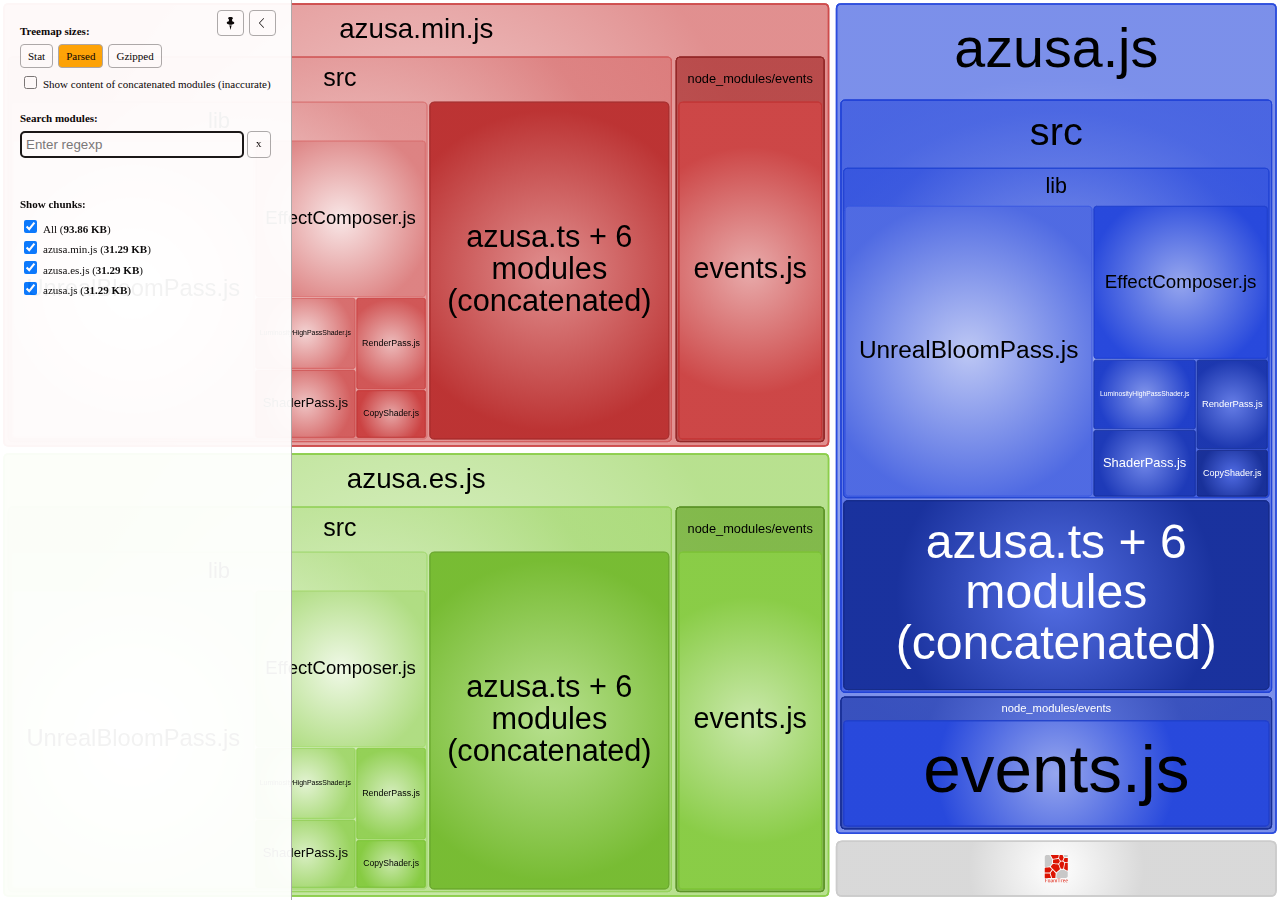
<file: lib/report.html>
<!DOCTYPE html>
<html>
  <head>
    <meta charset="UTF-8"/>
    <meta name="viewport" content="width=device-width, initial-scale=1"/>
    <title>Webpack Bundle Analyzer</title>

    
  <!-- viewer.js -->
  <script>
    !function(e){var t={};function n(r){if(t[r])return t[r].exports;var i=t[r]={i:r,l:!1,exports:{}};return e[r].call(i.exports,i,i.exports,n),i.l=!0,i.exports}n.m=e,n.c=t,n.d=function(e,t,r){n.o(e,t)||Object.defineProperty(e,t,{enumerable:!0,get:r})},n.r=function(e){"undefined"!=typeof Symbol&&Symbol.toStringTag&&Object.defineProperty(e,Symbol.toStringTag,{value:"Module"}),Object.defineProperty(e,"__esModule",{value:!0})},n.t=function(e,t){if(1&t&&(e=n(e)),8&t)return e;if(4&t&&"object"==typeof e&&e&&e.__esModule)return e;var r=Object.create(null);if(n.r(r),Object.defineProperty(r,"default",{enumerable:!0,value:e}),2&t&&"string"!=typeof e)for(var i in e)n.d(r,i,function(t){return e[t]}.bind(null,i));return r},n.n=function(e){var t=e&&e.__esModule?function(){return e.default}:function(){return e};return n.d(t,"a",t),t},n.o=function(e,t){return Object.prototype.hasOwnProperty.call(e,t)},n.p="/",n(n.s=69)}([function(e,t,n){var r;
/*!
  Copyright (c) 2017 Jed Watson.
  Licensed under the MIT License (MIT), see
  http://jedwatson.github.io/classnames
*/
/*!
  Copyright (c) 2017 Jed Watson.
  Licensed under the MIT License (MIT), see
  http://jedwatson.github.io/classnames
*/
!function(){"use strict";var n={}.hasOwnProperty;function i(){for(var e=[],t=0;t<arguments.length;t++){var r=arguments[t];if(r){var o=typeof r;if("string"===o||"number"===o)e.push(r);else if(Array.isArray(r)&&r.length){var a=i.apply(null,r);a&&e.push(a)}else if("object"===o)for(var s in r)n.call(r,s)&&r[s]&&e.push(s)}}return e.join(" ")}e.exports?(i.default=i,e.exports=i):void 0===(r=function(){return i}.apply(t,[]))||(e.exports=r)}()},function(e,t,n){var r=n(40);"string"==typeof r&&(r=[[e.i,r,""]]);var i={hmr:!0,transform:void 0,insertInto:void 0};n(3)(r,i);r.locals&&(e.exports=r.locals)},function(e,t,n){"use strict";e.exports=function(e){var t=[];return t.toString=function(){return this.map(function(t){var n=function(e,t){var n=e[1]||"",r=e[3];if(!r)return n;if(t&&"function"==typeof btoa){var i=(a=r,"/*# sourceMappingURL=data:application/json;charset=utf-8;base64,"+btoa(unescape(encodeURIComponent(JSON.stringify(a))))+" */"),o=r.sources.map(function(e){return"/*# sourceURL="+r.sourceRoot+e+" */"});return[n].concat(o).concat([i]).join("\n")}var a;return[n].join("\n")}(t,e);return t[2]?"@media "+t[2]+"{"+n+"}":n}).join("")},t.i=function(e,n){"string"==typeof e&&(e=[[null,e,""]]);for(var r={},i=0;i<this.length;i++){var o=this[i][0];null!=o&&(r[o]=!0)}for(i=0;i<e.length;i++){var a=e[i];null!=a[0]&&r[a[0]]||(n&&!a[2]?a[2]=n:n&&(a[2]="("+a[2]+") and ("+n+")"),t.push(a))}},t}},function(e,t,n){var r,i,o={},a=(r=function(){return window&&document&&document.all&&!window.atob},function(){return void 0===i&&(i=r.apply(this,arguments)),i}),s=function(e){var t={};return function(e,n){if("function"==typeof e)return e();if(void 0===t[e]){var r=function(e,t){return t?t.querySelector(e):document.querySelector(e)}.call(this,e,n);if(window.HTMLIFrameElement&&r instanceof window.HTMLIFrameElement)try{r=r.contentDocument.head}catch(i){r=null}t[e]=r}return t[e]}}(),u=null,l=0,c=[],h=n(29);function f(e,t){for(var n=0;n<e.length;n++){var r=e[n],i=o[r.id];if(i){i.refs++;for(var a=0;a<i.parts.length;a++)i.parts[a](r.parts[a]);for(;a<r.parts.length;a++)i.parts.push(y(r.parts[a],t))}else{var s=[];for(a=0;a<r.parts.length;a++)s.push(y(r.parts[a],t));o[r.id]={id:r.id,refs:1,parts:s}}}}function d(e,t){for(var n=[],r={},i=0;i<e.length;i++){var o=e[i],a=t.base?o[0]+t.base:o[0],s={css:o[1],media:o[2],sourceMap:o[3]};r[a]?r[a].parts.push(s):n.push(r[a]={id:a,parts:[s]})}return n}function p(e,t){var n=s(e.insertInto);if(!n)throw new Error("Couldn't find a style target. This probably means that the value for the 'insertInto' parameter is invalid.");var r=c[c.length-1];if("top"===e.insertAt)r?r.nextSibling?n.insertBefore(t,r.nextSibling):n.appendChild(t):n.insertBefore(t,n.firstChild),c.push(t);else if("bottom"===e.insertAt)n.appendChild(t);else{if("object"!=typeof e.insertAt||!e.insertAt.before)throw new Error("[Style Loader]\n\n Invalid value for parameter 'insertAt' ('options.insertAt') found.\n Must be 'top', 'bottom', or Object.\n (https://github.com/webpack-contrib/style-loader#insertat)\n");var i=s(e.insertAt.before,n);n.insertBefore(t,i)}}function g(e){if(null===e.parentNode)return!1;e.parentNode.removeChild(e);var t=c.indexOf(e);t>=0&&c.splice(t,1)}function b(e){var t=document.createElement("style");if(void 0===e.attrs.type&&(e.attrs.type="text/css"),void 0===e.attrs.nonce){var r=function(){0;return n.nc}();r&&(e.attrs.nonce=r)}return v(t,e.attrs),p(e,t),t}function v(e,t){Object.keys(t).forEach(function(n){e.setAttribute(n,t[n])})}function y(e,t){var n,r,i,o;if(t.transform&&e.css){if(!(o="function"==typeof t.transform?t.transform(e.css):t.transform.default(e.css)))return function(){};e.css=o}if(t.singleton){var a=l++;n=u||(u=b(t)),r=w.bind(null,n,a,!1),i=w.bind(null,n,a,!0)}else e.sourceMap&&"function"==typeof URL&&"function"==typeof URL.createObjectURL&&"function"==typeof URL.revokeObjectURL&&"function"==typeof Blob&&"function"==typeof btoa?(n=function(e){var t=document.createElement("link");return void 0===e.attrs.type&&(e.attrs.type="text/css"),e.attrs.rel="stylesheet",v(t,e.attrs),p(e,t),t}(t),r=function(e,t,n){var r=n.css,i=n.sourceMap,o=void 0===t.convertToAbsoluteUrls&&i;(t.convertToAbsoluteUrls||o)&&(r=h(r));i&&(r+="\n/*# sourceMappingURL=data:application/json;base64,"+btoa(unescape(encodeURIComponent(JSON.stringify(i))))+" */");var a=new Blob([r],{type:"text/css"}),s=e.href;e.href=URL.createObjectURL(a),s&&URL.revokeObjectURL(s)}.bind(null,n,t),i=function(){g(n),n.href&&URL.revokeObjectURL(n.href)}):(n=b(t),r=function(e,t){var n=t.css,r=t.media;r&&e.setAttribute("media",r);if(e.styleSheet)e.styleSheet.cssText=n;else{for(;e.firstChild;)e.removeChild(e.firstChild);e.appendChild(document.createTextNode(n))}}.bind(null,n),i=function(){g(n)});return r(e),function(t){if(t){if(t.css===e.css&&t.media===e.media&&t.sourceMap===e.sourceMap)return;r(e=t)}else i()}}e.exports=function(e,t){if("undefined"!=typeof DEBUG&&DEBUG&&"object"!=typeof document)throw new Error("The style-loader cannot be used in a non-browser environment");(t=t||{}).attrs="object"==typeof t.attrs?t.attrs:{},t.singleton||"boolean"==typeof t.singleton||(t.singleton=a()),t.insertInto||(t.insertInto="head"),t.insertAt||(t.insertAt="bottom");var n=d(e,t);return f(n,t),function(e){for(var r=[],i=0;i<n.length;i++){var a=n[i];(s=o[a.id]).refs--,r.push(s)}e&&f(d(e,t),t);for(i=0;i<r.length;i++){var s;if(0===(s=r[i]).refs){for(var u=0;u<s.parts.length;u++)s.parts[u]();delete o[s.id]}}}};var m,x=(m=[],function(e,t){return m[e]=t,m.filter(Boolean).join("\n")});function w(e,t,n,r){var i=n?"":r.css;if(e.styleSheet)e.styleSheet.cssText=x(t,i);else{var o=document.createTextNode(i),a=e.childNodes;a[t]&&e.removeChild(a[t]),a.length?e.insertBefore(o,a[t]):e.appendChild(o)}}},function(e,t,n){var r=n(32);"string"==typeof r&&(r=[[e.i,r,""]]);var i={hmr:!0,transform:void 0,insertInto:void 0};n(3)(r,i);r.locals&&(e.exports=r.locals)},function(e,t,n){"use strict";
/**
 * filesize
 *
 * @copyright 2018 Jason Mulligan <jason.mulligan@avoidwork.com>
 * @license BSD-3-Clause
 * @version 3.6.1
 */
/**
 * filesize
 *
 * @copyright 2018 Jason Mulligan <jason.mulligan@avoidwork.com>
 * @license BSD-3-Clause
 * @version 3.6.1
 */
!function(t){var n=/^(b|B)$/,r={iec:{bits:["b","Kib","Mib","Gib","Tib","Pib","Eib","Zib","Yib"],bytes:["B","KiB","MiB","GiB","TiB","PiB","EiB","ZiB","YiB"]},jedec:{bits:["b","Kb","Mb","Gb","Tb","Pb","Eb","Zb","Yb"],bytes:["B","KB","MB","GB","TB","PB","EB","ZB","YB"]}},i={iec:["","kibi","mebi","gibi","tebi","pebi","exbi","zebi","yobi"],jedec:["","kilo","mega","giga","tera","peta","exa","zetta","yotta"]};function o(e){var t,o,a,s,u,l,c,h,f,d,p,g,b,v=arguments.length>1&&void 0!==arguments[1]?arguments[1]:{},y=[],m=0,x=void 0,w=void 0;if(isNaN(e))throw new Error("Invalid arguments");return o=!0===v.bits,f=!0===v.unix,t=v.base||2,h=void 0!==v.round?v.round:f?1:2,d=void 0!==v.separator&&v.separator||"",p=void 0!==v.spacer?v.spacer:f?"":" ",b=v.symbols||v.suffixes||{},g=2===t&&v.standard||"jedec",c=v.output||"string",s=!0===v.fullform,u=v.fullforms instanceof Array?v.fullforms:[],x=void 0!==v.exponent?v.exponent:-1,a=t>2?1e3:1024,(l=(w=Number(e))<0)&&(w=-w),(-1===x||isNaN(x))&&(x=Math.floor(Math.log(w)/Math.log(a)))<0&&(x=0),x>8&&(x=8),0===w?(y[0]=0,y[1]=f?"":r[g][o?"bits":"bytes"][x]):(m=w/(2===t?Math.pow(2,10*x):Math.pow(1e3,x)),o&&(m*=8)>=a&&x<8&&(m/=a,x++),y[0]=Number(m.toFixed(x>0?h:0)),y[1]=10===t&&1===x?o?"kb":"kB":r[g][o?"bits":"bytes"][x],f&&(y[1]="jedec"===g?y[1].charAt(0):x>0?y[1].replace(/B$/,""):y[1],n.test(y[1])&&(y[0]=Math.floor(y[0]),y[1]=""))),l&&(y[0]=-y[0]),y[1]=b[y[1]]||y[1],"array"===c?y:"exponent"===c?x:"object"===c?{value:y[0],suffix:y[1],symbol:y[1]}:(s&&(y[1]=u[x]?u[x]:i[g][x]+(o?"bit":"byte")+(1===y[0]?"":"s")),d.length>0&&(y[0]=y[0].toString().replace(".",d)),y.join(p))}o.partial=function(e){return function(t){return o(t,e)}},e.exports=o}("undefined"!=typeof window&&window)},function(e,t,n){var r=n(48);"string"==typeof r&&(r=[[e.i,r,""]]);var i={hmr:!0,transform:void 0,insertInto:void 0};n(3)(r,i);r.locals&&(e.exports=r.locals)},function(e,t,n){var r=n(37);"string"==typeof r&&(r=[[e.i,r,""]]);var i={hmr:!0,transform:void 0,insertInto:void 0};n(3)(r,i);r.locals&&(e.exports=r.locals)},function(e,t,n){var r=n(59),i=n(14),o=/[&<>"']/g,a=RegExp(o.source);e.exports=function(e){return(e=i(e))&&a.test(e)?e.replace(o,r):e}},function(e,t,n){var r=n(30);"string"==typeof r&&(r=[[e.i,r,""]]);var i={hmr:!0,transform:void 0,insertInto:void 0};n(3)(r,i);r.locals&&(e.exports=r.locals)},function(e,t,n){var r=n(31);"string"==typeof r&&(r=[[e.i,r,""]]);var i={hmr:!0,transform:void 0,insertInto:void 0};n(3)(r,i);r.locals&&(e.exports=r.locals)},function(e,t,n){var r=n(36);"string"==typeof r&&(r=[[e.i,r,""]]);var i={hmr:!0,transform:void 0,insertInto:void 0};n(3)(r,i);r.locals&&(e.exports=r.locals)},function(e,t,n){var r=n(61);"string"==typeof r&&(r=[[e.i,r,""]]);var i={hmr:!0,transform:void 0,insertInto:void 0};n(3)(r,i);r.locals&&(e.exports=r.locals)},function(e,t,n){var r=n(19).Symbol;e.exports=r},function(e,t,n){var r=n(56);e.exports=function(e){return null==e?"":r(e)}},function(e,t,n){var r=n(28);"string"==typeof r&&(r=[[e.i,r,""]]);var i={hmr:!0,transform:void 0,insertInto:void 0};n(3)(r,i);r.locals&&(e.exports=r.locals)},function(e,t,n){var r=n(38);"string"==typeof r&&(r=[[e.i,r,""]]);var i={hmr:!0,transform:void 0,insertInto:void 0};n(3)(r,i);r.locals&&(e.exports=r.locals)},function(e,t,n){var r=n(39);"string"==typeof r&&(r=[[e.i,r,""]]);var i={hmr:!0,transform:void 0,insertInto:void 0};n(3)(r,i);r.locals&&(e.exports=r.locals)},function(e,t){e.exports=function(e){var t=typeof e;return null!=e&&("object"==t||"function"==t)}},function(e,t,n){var r=n(42),i="object"==typeof self&&self&&self.Object===Object&&self,o=r||i||Function("return this")();e.exports=o},function(e,t,n){var r=n(44),i=n(47),o="[object Symbol]";e.exports=function(e){return"symbol"==typeof e||i(e)&&r(e)==o}},function(e,t){var n=RegExp("[\\u200d\\ud800-\\udfff\\u0300-\\u036f\\ufe20-\\ufe2f\\u20d0-\\u20ff\\ufe0e\\ufe0f]");e.exports=function(e){return n.test(e)}},function(e,t){
/**
 * Carrot Search FoamTree HTML5 (demo variant)
 * v3.4.5, 4fa198d722d767b68d0409e88290ea6de98d1eaa/4fa198d7, build FOAMTREE-SOFTWARE4-DIST-39, Jul 26, 2017
 * 
 * Carrot Search confidential.
 * Copyright 2002-2017, Carrot Search s.c, All Rights Reserved.
 */
!function(){var e,t=function(){var e,n=window.navigator.userAgent;try{window.localStorage.setItem("ftap5caavc","ftap5caavc"),window.localStorage.removeItem("ftap5caavc"),e=!0}catch(r){e=!1}return{of:function(){return/webkit/i.test(n)},mf:function(){return/Mac/.test(n)},lf:function(){return/iPad|iPod|iPhone/.test(n)},hf:function(){return/Android/.test(n)},ii:function(){return"ontouchstart"in window||!!window.DocumentTouch&&document instanceof window.DocumentTouch},hi:function(){return e},gi:function(){var e=document.createElement("canvas");return!(!e.getContext||!e.getContext("2d"))},Dd:function(e,n){return[].forEach&&t.gi()?e&&e():n&&n()}}}(),n=function(){function e(){return window.performance&&(window.performance.now||window.performance.mozNow||window.performance.msNow||window.performance.oNow||window.performance.webkitNow)||Date.now}var t=e();return{create:function(){return{now:(t=e(),function(){return t.call(window.performance)})};var t},now:function(){return t.call(window.performance)}}}();function r(){function r(){if(!u)throw"AF0";var e=n.now();0!==l&&(o.Kd=e-l),l=e,s=s.filter(function(e){return null!==e}),o.frames++;for(var t=0;t<s.length;t++){var r=s[t];null!==r&&(!0===r.ye.call(r.Yg)?s[t]=null:m.Sc(r.repeat)&&(r.repeat=r.repeat-1,0>=r.repeat&&(s[t]=null)))}s=s.filter(function(e){return null!==e}),u=!1,i(),0!==(e=n.now()-e)&&(o.Jd=e),o.totalTime+=e,o.Oe=1e3*o.frames/o.totalTime,l=0===s.length?0:n.now()}function i(){0<s.length&&!u&&(u=!0,a(r))}var o=this.rg={frames:0,totalTime:0,Jd:0,Kd:0,Oe:0};e=o;var a=function(){return t.lf()?function(e){window.setTimeout(e,0)}:window.requestAnimationFrame||window.webkitRequestAnimationFrame||window.mozRequestAnimationFrame||window.oRequestAnimationFrame||window.msRequestAnimationFrame||(e=n.create(),function(t){var n=0;window.setTimeout(function(){var r=e.now();t(),n=e.now()-r},16>n?16-n:0)});var e}(),s=[],u=!1,l=0;this.repeat=function(e,t,n){this.cancel(e),s.push({ye:e,Yg:n,repeat:t}),i()},this.d=function(e,t){this.repeat(e,1,t)},this.cancel=function(e){for(var t=0;t<s.length;t++){var n=s[t];null!==n&&n.ye===e&&(s[t]=null)}},this.k=function(){s=[]}}var i,o=t.Dd(function(){function e(){this.buffer=[],this.oa=0,this.Gc=m.extend({},s)}function t(e){return function(){var t,n=this.buffer,r=this.oa;for(n[r++]="call",n[r++]=e,n[r++]=arguments.length,t=0;t<arguments.length;t++)n[r++]=arguments[t];this.oa=r}}function n(e){return function(){return r[e].apply(r,arguments)}}(i=document.createElement("canvas")).width=1,i.height=1;var r=i.getContext("2d"),i=["font"],a="fillStyle globalAlpha globalCompositeOperation lineCap lineDashOffset lineJoin lineWidth miterLimit shadowBlur shadowColor shadowOffsetX shadowOffsetY strokeStyle textAlign textBaseline".split(" "),s={};return a.concat(i).forEach(function(e){s[e]=r[e]}),e.prototype.clear=function(){this.oa=0},e.prototype.Na=function(){return 0===this.oa},e.prototype.Ta=function(e){e instanceof o?function(e,t,n){for(var r=0,i=e.oa,o=e.buffer;r<n;)o[i++]=t[r++];e.oa=i}(e,this.buffer,this.oa):function(e,t,n,r){for(var i=0;i<n;)switch(t[i++]){case"set":e[t[i++]]=t[i++];break;case"setGlobalAlpha":e[t[i++]]=t[i++]*r;break;case"call":var o=t[i++];switch(t[i++]){case 0:e[o]();break;case 1:e[o](t[i++]);break;case 2:e[o](t[i++],t[i++]);break;case 3:e[o](t[i++],t[i++],t[i++]);break;case 4:e[o](t[i++],t[i++],t[i++],t[i++]);break;case 5:e[o](t[i++],t[i++],t[i++],t[i++],t[i++]);break;case 6:e[o](t[i++],t[i++],t[i++],t[i++],t[i++],t[i++]);break;case 7:e[o](t[i++],t[i++],t[i++],t[i++],t[i++],t[i++],t[i++]);break;case 8:e[o](t[i++],t[i++],t[i++],t[i++],t[i++],t[i++],t[i++],t[i++]);break;case 9:e[o](t[i++],t[i++],t[i++],t[i++],t[i++],t[i++],t[i++],t[i++],t[i++]);break;default:throw"CB0"}}}(e,this.buffer,this.oa,m.B(e.globalAlpha,1))},e.prototype.replay=e.prototype.Ta,e.prototype.d=function(){return new e},e.prototype.scratch=e.prototype.d,"arc arcTo beginPath bezierCurveTo clearRect clip closePath drawImage fill fillRect fillText lineTo moveTo putImageData quadraticCurveTo rect rotate scale setLineDash setTransform stroke strokeRect strokeText transform translate".split(" ").forEach(function(n){e.prototype[n]=t(n)}),["measureText","createLinearGradient","createRadialGradient","createPattern","getLineDash"].forEach(function(t){e.prototype[t]=n(t)}),["save","restore"].forEach(function(r){e.prototype[r]=function(e,t){return function(){e.apply(this,arguments),t.apply(this,arguments)}}(t(r),n(r))}),i.forEach(function(t){Object.defineProperty(e.prototype,t,{set:function(e){r[t]=e,this.Gc[t]=e;var n=this.buffer;n[this.oa++]="set",n[this.oa++]=t,n[this.oa++]=e},get:function(){return this.Gc[t]}})}),a.forEach(function(t){Object.defineProperty(e.prototype,t,{set:function(e){this.Gc[t]=e;var n=this.buffer;n[this.oa++]="globalAlpha"===t?"setGlobalAlpha":"set",n[this.oa++]=t,n[this.oa++]=e},get:function(){return this.Gc[t]}})}),e.prototype.roundRect=function(e,t,n,r,i){this.beginPath(),this.moveTo(e+i,t),this.lineTo(e+n-i,t),this.quadraticCurveTo(e+n,t,e+n,t+i),this.lineTo(e+n,t+r-i),this.quadraticCurveTo(e+n,t+r,e+n-i,t+r),this.lineTo(e+i,t+r),this.quadraticCurveTo(e,t+r,e,t+r-i),this.lineTo(e,t+i),this.quadraticCurveTo(e,t,e+i,t),this.closePath()},e.prototype.fillPolygonWithText=function(e,t,n,r,i){i||(i={});var a={sb:m.B(i.maxFontSize,D.Ea.sb),Zc:m.B(i.minFontSize,D.Ea.Zc),lineHeight:m.B(i.lineHeight,D.Ea.lineHeight),pb:m.B(i.horizontalPadding,D.Ea.pb),eb:m.B(i.verticalPadding,D.Ea.eb),tb:m.B(i.maxTotalTextHeight,D.Ea.tb),fontFamily:m.B(i.fontFamily,D.Ea.fontFamily),fontStyle:m.B(i.fontStyle,D.Ea.fontStyle),fontVariant:m.B(i.fontVariant,D.Ea.fontVariant),fontWeight:m.B(i.fontWeight,D.Ea.fontWeight),verticalAlign:m.B(i.verticalAlign,D.Ea.verticalAlign)},s=i.cache;if(s&&m.Q(i,"area")){s.jd||(s.jd=new o);var u=i.area,l=m.B(i.cacheInvalidationThreshold,.05);e=D.xe(a,this,r,e,z.q(e,{}),{x:t,y:n},i.allowForcedSplit||!1,i.allowEllipsis||!1,s,u,l,i.invalidateCache)}else e=D.Le(a,this,r,e,z.q(e,{}),{x:t,y:n},i.allowForcedSplit||!1,i.allowEllipsis||!1);return e.la?{fit:!0,lineCount:e.mc,fontSize:e.fontSize,box:{x:e.da.x,y:e.da.y,w:e.da.f,h:e.da.i},ellipsis:e.ec}:{fit:!1}},e}),a=t.Dd(function(){function e(e){this.O=e,this.d=[],this.Ib=[void 0],this.Nc=["#SIZE#px sans-serif"],this.Ld=[0],this.Md=[1],this.ie=[0],this.je=[0],this.ke=[0],this.Qd=[10],this.hc=[10],this.Sb=[this.Ib,this.Nc,this.hc,this.Ld,this.Md,this.ie,this.Qd,this.je,this.ke],this.ga=[1,0,0,1,0,0]}function t(e){var t=e.O,n=e.Sb[0].length-1;e.Ib[n]&&(t.setLineDash(e.Ib[n]),t.Tj=e.Ld[n]),t.miterLimit=e.Qd[n],t.lineWidth=e.Md[n],t.shadowBlur=e.ie[n],t.shadowOffsetX=e.je[n],t.shadowOffsetY=e.ke[n],t.font=e.Nc[n].replace("#SIZE#",e.hc[n].toString())}function n(e,t,n){return e*n[0]+t*n[2]+n[4]}function r(e,t,n){return e*n[1]+t*n[3]+n[5]}function i(e,t){for(var n=0;n<e.length;n++)e[n]*=t[0];return e}e.prototype.save=function(){this.d.push(this.ga.slice(0));for(var e=0;e<this.Sb.length;e++){var t=this.Sb[e];t.push(t[t.length-1])}this.O.save()},e.prototype.restore=function(){this.ga=this.d.pop();for(var e=0;e<this.Sb.length;e++)this.Sb[e].pop();this.O.restore(),t(this)},e.prototype.scale=function(e,n){(r=this.ga)[0]*=e,r[1]*=e,r[2]*=n,r[3]*=n;var r=this.ga,o=this.Sb,a=o[0].length-1,s=this.Ib[a];for(s&&i(s,r),s=2;s<o.length;s++){o[s][a]*=r[0]}t(this)},e.prototype.translate=function(e,t){var n=this.ga;n[4]+=n[0]*e+n[2]*t,n[5]+=n[1]*e+n[3]*t},["moveTo","lineTo"].forEach(function(t){e.prototype[t]=function(e){return function(t,i){var o=this.ga;return this.O[e].call(this.O,n(t,i,o),r(t,i,o))}}(t)}),["clearRect","fillRect","strokeRect","rect"].forEach(function(t){e.prototype[t]=function(e){return function(t,i,o,a){var s=this.ga;return this.O[e].call(this.O,n(t,i,s),r(t,i,s),o*s[0],a*s[3])}}(t)}),"fill stroke beginPath closePath clip createImageData createPattern getImageData putImageData getLineDash setLineDash".split(" ").forEach(function(t){e.prototype[t]=function(e){return function(){return this.O[e].apply(this.O,arguments)}}(t)}),[{vb:"lineDashOffset",zb:function(e){return e.Ld}},{vb:"lineWidth",zb:function(e){return e.Md}},{vb:"miterLimit",zb:function(e){return e.Qd}},{vb:"shadowBlur",zb:function(e){return e.ie}},{vb:"shadowOffsetX",zb:function(e){return e.je}},{vb:"shadowOffsetY",zb:function(e){return e.ke}}].forEach(function(t){Object.defineProperty(e.prototype,t.vb,{set:function(e){var n=t.zb(this);e*=this.ga[0],n[n.length-1]=e,this.O[t.vb]=e}})});var o=/(\d+(?:\.\d+)?)px/;return Object.defineProperty(e.prototype,"font",{set:function(e){var t=o.exec(e);if(1<t.length){var n=this.hc.length-1;this.hc[n]=parseFloat(t[1]),this.Nc[n]=e.replace(o,"#SIZE#px"),this.O.font=this.Nc[n].replace("#SIZE#",(this.hc[n]*this.ga[0]).toString())}}}),"fillStyle globalAlpha globalCompositeOperation lineCap lineJoin shadowColor strokeStyle textAlign textBaseline".split(" ").forEach(function(t){Object.defineProperty(e.prototype,t,{set:function(e){this.O[t]=e}})}),e.prototype.arc=function(e,t,i,o,a,s){var u=this.ga;this.O.arc(n(e,t,u),r(e,t,u),i*u[0],o,a,s)},e.prototype.arcTo=function(e,t,i,o,a){var s=this.ga;this.O.arc(n(e,t,s),r(e,t,s),n(i,o,s),r(i,o,s),a*s[0])},e.prototype.bezierCurveTo=function(e,t,i,o,a,s){var u=this.ga;this.O.bezierCurveTo(n(e,t,u),r(e,t,u),n(i,o,u),r(i,o,u),n(a,s,u),r(a,s,u))},e.prototype.drawImage=function(e,t,i,o,a,s,u,l,c){function h(t,i,o,a){d.push(n(t,i,f)),d.push(r(t,i,f)),o=m.V(o)?e.width:o,a=m.V(a)?e.height:a,d.push(o*f[0]),d.push(a*f[3])}var f=this.ga,d=[e];m.V(s)?h(t,i,o,a):h(s,u,l,c),this.O.drawImage.apply(this.O,d)},e.prototype.quadraticCurveTo=function(e,t,i,o){var a=this.ga;this.O.quadraticCurveTo(n(e,t,a),r(e,t,a),n(i,o,a),r(i,o,a))},e.prototype.fillText=function(e,t,i,o){var a=this.ga;this.O.fillText(e,n(t,i,a),r(t,i,a),m.Sc(o)?o*a[0]:1e20)},e.prototype.setLineDash=function(e){e=i(e.slice(0),this.ga),this.Ib[this.Ib.length-1]=e,this.O.setLineDash(e)},e}),s=(i=!t.of()||t.lf()||t.hf()?1:7,{eh:function(){function e(e){e.beginPath(),u.le(e,l)}(a=document.createElement("canvas")).width=800,a.height=600;var t,r=a.getContext("2d"),o=a.width,a=a.height,s=0,l=[{x:0,y:100}];for(t=1;6>=t;t++)s=2*t*Math.PI/6,l.push({x:0+100*Math.sin(s),y:0+100*Math.cos(s)});t={polygonPlainFill:[e,function(e){e.fillStyle="rgb(255, 0, 0)",e.fill()}],polygonPlainStroke:[e,function(e){e.strokeStyle="rgb(128, 0, 0)",e.lineWidth=2,e.closePath(),e.stroke()}],polygonGradientFill:[e,function(e){var t=e.createRadialGradient(0,0,10,0,0,60);t.addColorStop(0,"rgb(255, 0, 0)"),t.addColorStop(1,"rgb(255, 255, 0)"),e.fillStyle=t,e.fill()}],polygonGradientStroke:[e,function(e){var t=e.createLinearGradient(-100,-100,100,100);t.addColorStop(0,"rgb(224, 0, 0)"),t.addColorStop(1,"rgb(32, 0, 0)"),e.strokeStyle=t,e.lineWidth=2,e.closePath(),e.stroke()}],polygonExposureShadow:[e,function(e){e.shadowBlur=50,e.shadowColor="rgba(0, 0, 0, 1)",e.fillStyle="rgba(0, 0, 0, 1)",e.globalCompositeOperation="source-over",e.fill(),e.shadowBlur=0,e.shadowColor="transparent",e.globalCompositeOperation="destination-out",e.fill()}],labelPlainFill:[function(e){e.fillStyle="#000",e.font="24px sans-serif",e.textAlign="center"},function(e){e.fillText("Some text",0,-16),e.fillText("for testing purposes",0,16)}]},s=100/Object.keys(t).length;var c,h=n.now(),f={};for(c in t){var d,p=t[c],g=n.now(),b=0;do{for(r.save(),r.translate(Math.random()*o,Math.random()*a),d=3*Math.random()+.5,r.scale(d,d),d=0;d<p.length;d++)p[d](r);r.restore(),b++,d=n.now()}while(d-g<s);f[c]=i*(d-g)/b}return f.total=n.now()-h,f}}),u={le:function(e,t){var n=t[0];e.moveTo(n.x,n.y);for(var r=t.length-1;0<r;r--)n=t[r],e.lineTo(n.x,n.y)},rj:function(e,t,n,r){var i,o,a,s,u,l=[],c=0,h=t.length;for(a=0;a<h;a++)i=t[a],o=t[(a+1)%h],i=z.d(i,o),i=Math.sqrt(i),l.push(i),c+=i;n=r*(n+.5*r*c/h),r={};c={};var f={};for(a=0;a<h;a++)i=t[a],o=t[(a+1)%h],s=t[(a+2)%h],u=l[(a+1)%h],u=Math.min(.5,n/u),z.Aa(1-u,o,s,c),z.Aa(u,o,s,f),0,0==a&&(s=Math.min(.5,n/l[0]),z.Aa(s,i,o,r),0,e.moveTo(r.x,r.y)),e.quadraticCurveTo(o.x,o.y,c.x,c.y),e.lineTo(f.x,f.y);return!0}};function l(e){function t(e){c[e].style.opacity=f*h[e]}function n(e){e.width=Math.round(o*e.n),e.height=Math.round(a*e.n)}function r(){return/relative|absolute|fixed/.test(window.getComputedStyle(i,null).getPropertyValue("position"))}var i,o,a,s,u,l=[],c={},h={},f=0;this.H=function(t){i=t,r()||(i.style.position="relative"),0!=i.clientWidth&&0!=i.clientHeight||I.Pa("element has zero dimensions: "+i.clientWidth+" x "+i.clientHeight+"."),i.innerHTML="",o=i.clientWidth,a=i.clientHeight,s=0!==o?o:void 0,u=0!==a?a:void 0,"embedded"===i.getAttribute("data-foamtree")&&I.Pa("visualization already embedded in the element."),i.setAttribute("data-foamtree","embedded"),e.c.p("stage:initialized",this,i,o,a)},this.lb=function(){i.removeAttribute("data-foamtree"),l=[],c={},e.c.p("stage:disposed",this,i)},this.k=function(){if(r()||(i.style.position="relative"),o=i.clientWidth,a=i.clientHeight,0!==o&&0!==a&&(o!==s||a!==u)){for(var t=l.length-1;0<=t;t--)n(l[t]);e.c.p("stage:resized",s,u,o,a),s=o,u=a}},this.fj=function(e,t){e.n=t,n(e)},this.oc=function(r,o,a){var s=document.createElement("canvas");return s.setAttribute("style","position: absolute; top: 0; bottom: 0; left: 0; right: 0; width: 100%; height: 100%; -webkit-touch-callout: none; -webkit-user-select: none; -moz-user-select: none; -ms-user-select: none; user-select: none;"),s.n=o,n(s),l.push(s),c[r]=s,h[r]=1,t(r),a||i.appendChild(s),e.c.p("stage:newLayer",r,s),s},this.kc=function(e,n){return m.V(n)||(h[e]=n,t(e)),h[e]},this.d=function(e){return m.V(e)||(f=e,m.Ga(c,function(e,n){t(n)})),f}}function c(e){function t(e,t,n){return y=!0,p.x=0,p.y=0,g.x=0,g.y=0,a=f,s.x=d.x,s.y=d.y,t(),u*=e,l=n?u/a:e,l=Math.max(.25/a,l),!0}function n(e,t){return t.x=e.x/f+d.x,t.y=e.y/f+d.y,t}function r(e,t,n,r,i,o,a,s,u){var l=(e-n)*(o-s)-(t-r)*(i-a);return!(1e-5>Math.abs(l))&&(u.x=((e*r-t*n)*(i-a)-(e-n)*(i*s-o*a))/l,u.y=((e*r-t*n)*(o-s)-(t-r)*(i*s-o*a))/l,!0)}var i,o,a=1,s={x:0,y:0},u=1,l=1,c=1,h={x:0,y:0},f=1,d={x:0,y:0},p={x:0,y:0},g={x:0,y:0},b={x:0,y:0,f:0,i:0},v={x:0,y:0,f:0,i:0,scale:1},y=!0;e.c.j("stage:initialized",function(e,t,n,r){i=n,o=r,b.x=0,b.y=0,b.f=n,b.i=r,v.x=0,v.y=0,v.f=n,v.i=r,v.scale=1}),e.c.j("stage:resized",function(e,t,n,r){function a(e){e.x*=l,e.y*=c}function u(e){a(e),e.f*=l,e.i*=c}i=n,o=r;var l=n/e,c=r/t;a(s),a(d),a(h),a(p),a(g),u(b),u(v)}),this.Yb=function(e,r){return t(r,function(){n(e,h)},!0)},this.Y=function(e,n){if(1==Math.round(1e4*n)/1e4){var i=b.x-d.x,o=b.y-d.y;return t(1,function(){},!0),this.d(-i,-o)}return t(n,function(){for(var t=!1;!t;){t=Math.random();var n=Math.random(),i=Math.random(),o=Math.random();t=r(e.x+t*e.f,e.y+n*e.i,b.x+t*b.f,b.y+n*b.i,e.x+i*e.f,e.y+o*e.i,b.x+i*b.f,b.y+o*b.i,h)}},!0)},this.sc=function(e,n){var a,s,u,l;return(a=e.f/e.i)<(s=i/o)?(u=e.i*s,l=e.i,a=e.x-.5*(u-e.f),s=e.y):a>s?(u=e.f,l=e.f*o/i,a=e.x,s=e.y-.5*(l-e.i)):(a=e.x,s=e.y,u=e.f,l=e.i),a-=u*n,u*=1+2*n,r(a,s-=l*n,d.x,d.y,a+u,s,d.x+i/f,d.y,h)?t(i/f/u,m.ta,!1):(y=!1,this.d(f*(d.x-a),f*(d.y-s)))},this.d=function(e,t){var n=Math.round(1e4*e)/1e4,r=Math.round(1e4*t)/1e4;return g.x+=n/f,g.y+=r/f,0!==n||0!==r},this.reset=function(e){return e&&this.content(0,0,i,o),this.Y({x:b.x+d.x,y:b.y+d.y,f:b.f/f,i:b.i/f},c/u)},this.Qb=function(e){c=Math.min(1,Math.round(1e4*(e||u))/1e4)},this.k=function(){return d.x<b.x?(b.x-d.x)*f:d.x+i/f>b.x+b.f?-(d.x+i/f-b.x-b.f)*f:0},this.A=function(){return d.y<b.y?(b.y-d.y)*f:d.y+o/f>b.y+b.i?-(d.y+o/f-b.y-b.i)*f:0},this.update=function(e){var t=Math.abs(Math.log(l));6>t?t=2:(t/=4,t+=3*t*(1<l?e:1-e)),t=1<l?Math.pow(e,t):1-Math.pow(1-e,t),f=a*(t=(y?t:1)*(l-1)+1),d.x=h.x-(h.x-s.x)/t,d.y=h.y-(h.y-s.y)/t,d.x-=p.x*(1-e)+g.x*e,d.y-=p.y*(1-e)+g.y*e,1===e&&(p.x=g.x,p.y=g.y),v.x=d.x,v.y=d.y,v.f=i/f,v.i=o/f,v.scale=f},this.S=function(e){return e.x=v.x,e.y=v.y,e.scale=v.scale,e},this.absolute=function(e,t){return n(e,t||{})},this.nd=function(e,t){var n=t||{};return n.x=(e.x-d.x)*f,n.y=(e.y-d.y)*f,n},this.Hc=function(e){return this.scale()<c/e},this.Rd=function(){return m.Fd(f,1)},this.scale=function(){return Math.round(1e4*f)/1e4},this.content=function(e,t,n,r){b.x=e,b.y=t,b.f=n,b.i=r},this.Jc=function(e,t){var n;for(n=e.length-1;0<=n;n--){var r=e[n];r.save(),r.scale(f,f),r.translate(-d.x,-d.y)}for(t(v),n=e.length-1;0<=n;n--)(r=e[n]).restore()}}var h=new function(){function e(e){if("hsl"==e.model||"hsla"==e.model)return e;var t,n=e.r/=255,r=e.g/=255,i=e.b/=255,o=Math.max(n,r,i),a=(o+(u=Math.min(n,r,i)))/2;if(o==u)t=u=0;else{var s=o-u,u=.5<a?s/(2-o-u):s/(o+u);switch(o){case n:t=(r-i)/s+(r<i?6:0);break;case r:t=(i-n)/s+2;break;case i:t=(n-r)/s+4}t/=6}return e.h=360*t,e.s=100*u,e.l=100*a,e.model="hsl",e}var t={h:0,s:0,l:0,a:1,model:"hsla"};this.Ba=function(n){return m.Tc(n)?e(h.Hg(n)):m.jc(n)?e(n):t},this.Hg=function(e){var n;return(n=/rgba\(\s*([^,\s]+)\s*,\s*([^,\s]+)\s*,\s*([^,\s]+)\s*,\s*([^,\s]+)\s*\)/.exec(e))&&5==n.length?{r:parseFloat(n[1]),g:parseFloat(n[2]),b:parseFloat(n[3]),a:parseFloat(n[4]),model:"rgba"}:(n=/hsla\(\s*([^,\s]+)\s*,\s*([^,%\s]+)%\s*,\s*([^,\s%]+)%\s*,\s*([^,\s]+)\s*\)/.exec(e))&&5==n.length?{h:parseFloat(n[1]),s:parseFloat(n[2]),l:parseFloat(n[3]),a:parseFloat(n[4]),model:"hsla"}:(n=/rgb\(\s*([^,\s]+)\s*,\s*([^,\s]+)\s*,\s*([^,\s]+)\s*\)/.exec(e))&&4==n.length?{r:parseFloat(n[1]),g:parseFloat(n[2]),b:parseFloat(n[3]),a:1,model:"rgb"}:(n=/hsl\(\s*([^,\s]+)\s*,\s*([^,\s%]+)%\s*,\s*([^,\s%]+)%\s*\)/.exec(e))&&4==n.length?{h:parseFloat(n[1]),s:parseFloat(n[2]),l:parseFloat(n[3]),a:1,model:"hsl"}:(n=/#([0-9a-fA-F]{2})([0-9a-fA-F]{2})([0-9a-fA-F]{2})/.exec(e))&&4==n.length?{r:parseInt(n[1],16),g:parseInt(n[2],16),b:parseInt(n[3],16),a:1,model:"rgb"}:(n=/#([0-9a-fA-F])([0-9a-fA-F])([0-9a-fA-F])/.exec(e))&&4==n.length?{r:17*parseInt(n[1],16),g:17*parseInt(n[2],16),b:17*parseInt(n[3],16),a:1,model:"rgb"}:t},this.Cg=function(e){function t(e,t,n){return 0>n&&(n+=1),1<n&&(n-=1),n<1/6?e+6*(t-e)*n:.5>n?t:n<2/3?e+(t-e)*(2/3-n)*6:e}if("rgb"==e.model||"rgba"==e.model)return Math.sqrt(e.r*e.r*.241+e.g*e.g*.691+e.b*e.b*.068)/255;var n,r;n=e.l/100;var i=e.s/100;if(r=e.h/360,0==e.Wj)n=e=r=n;else{var o=2*n-(i=.5>n?n*(1+i):n+i-n*i);n=t(o,i,r+1/3),e=t(o,i,r),r=t(o,i,r-1/3)}return Math.sqrt(65025*n*n*.241+65025*e*e*.691+65025*r*r*.068)/255},this.Ng=function(e){if(m.Tc(e))return e;if(!m.jc(e))return"#000";switch(e.model){case"hsla":return h.Ig(e);case"hsl":return h.Ac(e);case"rgba":return h.Lg(e);case"rgb":return h.Kg(e);default:return"#000"}},this.Lg=function(e){return"rgba("+(.5+e.r|0)+","+(.5+e.g|0)+","+(.5+e.b|0)+","+e.a+")"},this.Kg=function(e){return"rgba("+(.5+e.r|0)+","+(.5+e.g|0)+","+(.5+e.b|0)+")"},this.Ig=function(e){return"hsla("+(.5+e.h|0)+","+(.5+e.s|0)+"%,"+(.5+e.l|0)+"%,"+e.a+")"},this.Ac=function(e){return"hsl("+(.5+e.h|0)+","+(.5+e.s|0)+"%,"+(.5+e.l|0)+"%)"},this.Y=function(e,t,n){return"hsl("+(.5+e|0)+","+(.5+t|0)+"%,"+(.5+n|0)+"%)"}};function f(){var e,t=!1,n=[],r=this,i=new function(){this.N=function(i){return i&&(t?i.apply(r,e):n.push(i)),this},this.ih=function(e){return r=e,{then:this.N}}};this.J=function(){e=arguments;for(var i=0;i<n.length;i++)n[i].apply(r,e);return t=!0,this},this.L=function(){return i}}function d(e){var t=new f,n=e.length;if(0<e.length)for(var r=e.length-1;0<=r;r--)e[r].N(function(){0==--n&&t.J()});else t.J();return t.L()}function p(e){var t=0;this.d=function(){t++},this.k=function(){0===--t&&e()},this.clear=function(){t=0},this.A=function(){return 0===t}}var g={Ie:function(e,t,n,r){return r=r||{},e=e.getBoundingClientRect(),r.x=t-e.left,r.y=n-e.top,r}};function b(){var e=document,t={};this.addEventListener=function(n,r){var i=t[n];i||(i=[],t[n]=i),i.push(r),e.addEventListener(n,r)},this.d=function(){m.Ga(t,function(t,n){for(var r=t.length-1;0<=r;r--)e.removeEventListener(n,t[r])})}}function v(e){function n(e){return function(t){r(t)&&e.apply(this,arguments)}}function r(t){for(t=t.target;t;){if(t===e)return!0;t=t.parentElement}return!1}function i(e,t,n){o(e,n=n||{});for(var r=0;r<t.length;r++)t[r].call(e.target,n);return(void 0===n.Mb&&n.zi||"prevent"===n.Mb)&&e.preventDefault(),n}function o(t,n){return g.Ie(e,t.clientX,t.clientY,n),n.altKey=t.altKey,n.metaKey=t.metaKey,n.ctrlKey=t.ctrlKey,n.shiftKey=t.shiftKey,n.xb=3===t.which,n}var a=new b,s=[],u=[],l=[],c=[],h=[],f=[],d=[],p=[],v=[],y=[],m=[];this.d=function(e){s.push(e)},this.k=function(e){h.push(e)},this.ya=function(e){u.push(e)},this.Ba=function(e){l.push(e)},this.Pa=function(e){c.push(e)},this.Aa=function(e){m.push(e)},this.za=function(e){f.push(e)},this.Ja=function(e){d.push(e)},this.Y=function(e){p.push(e)},this.A=function(e){v.push(e)},this.S=function(e){y.push(e)},this.lb=function(){a.d()};var x,w,C,S,T={x:0,y:0},M={x:0,y:0},k=!1,j=!1;a.addEventListener("mousedown",n(function(t){if(t.target!==e){var n=i(t,l);M.x=n.x,M.y=n.y,T.x=n.x,T.y=n.y,k=!0,i(t,p),w=!1,x=window.setTimeout(function(){100>z.d(T,n)&&(window.clearTimeout(S),i(t,u),w=!0)},400)}})),a.addEventListener("mouseup",function(e){if(i(e,c),k){if(j&&i(e,y),window.clearTimeout(x),!w&&!j&&r(e)){var t=function(e){var t={};return t.x=e.pageX,t.y=e.pageY,t}(e);C&&100>z.d(t,C)?i(e,h):i(e,s),C=t,S=window.setTimeout(function(){C=null},350)}j=k=!1}}),a.addEventListener("mousemove",function(e){var t=o(e,{});r(e)&&i(e,f,{type:"move"}),T.x=t.x,T.y=t.y,k&&!j&&100<z.d(M,T)&&(j=!0),j&&i(e,v,t)}),a.addEventListener("mouseout",n(function(e){i(e,d,{type:"out"})})),a.addEventListener(void 0!==document.onmousewheel?"mousewheel":"MozMousePixelScroll",n(function(e){var n=e.wheelDelta,r=e.detail;i(e,m,{wd:(r?n?0<n/r/40*r?1:-1:-r/(t.mf()?40:19):n/40)/3,zi:!0})})),a.addEventListener("contextmenu",n(function(e){e.preventDefault()}))}var y=function(){function e(e){return function(t){return Math.pow(t,e)}}function t(e){return function(t){return 1-Math.pow(1-t,e)}}function n(e){return function(t){return 1>(t*=2)?.5*Math.pow(t,e):1-.5*Math.abs(Math.pow(2-t,e))}}function r(e){return function(t){for(var n=0;n<e.length;n++)t=(0,e[n])(t);return t}}return{pa:function(e){switch(e){case"linear":return y.Jb;case"bounce":return y.Vg;case"squareIn":return y.og;case"squareOut":return y.Rb;case"squareInOut":return y.pg;case"cubicIn":return y.Zg;case"cubicOut":return y.ze;case"cubicInOut":return y.$g;case"quadIn":return y.Ri;case"quadOut":return y.Ti;case"quadInOut":return y.Si;default:return y.Jb}},Jb:function(e){return e},Vg:r([n(2),function(e){return 0===e?0:1===e?1:e*(e*(e*(e*(25.9425*e-85.88)+105.78)-58.69)+13.8475)}]),og:e(2),Rb:t(2),pg:n(2),Zg:e(3),ze:t(3),$g:n(3),Ri:e(2),Ti:t(2),Si:n(2),d:r}}(),m={V:function(e){return void 0===e},nf:function(e){return null===e},Sc:function(e){return"[object Number]"===Object.prototype.toString.call(e)},Tc:function(e){return"[object String]"===Object.prototype.toString.call(e)},Gd:function(e){return"function"==typeof e},jc:function(e){return e===Object(e)},Fd:function(e,t){return 1e-6>e-t&&-1e-6<e-t},jf:function(e){return m.V(e)||m.nf(e)||m.Tc(e)&&!/\S/.test(e)},Q:function(e,t){return e&&e.hasOwnProperty(t)},ob:function(e,t){if(e)for(var n=t.length-1;0<=n;n--)if(e.hasOwnProperty(t[n]))return!0;return!1},extend:function(e){return m.dh(Array.prototype.slice.call(arguments,1),function(t){if(t)for(var n in t)t.hasOwnProperty(n)&&(e[n]=t[n])}),e},A:function(e,t){return e.map(function(e){return e[t]},[])},dh:function(e,t,n){null!=e&&(e.forEach?e.forEach(t,n):m.Ga(e,t,n))},Ga:function(e,t,n){for(var r in e)if(e.hasOwnProperty(r)&&!1===t.call(n,e[r],r,e))break},B:function(){for(var e=0;e<arguments.length;e++){var t=arguments[e];if(!(m.V(t)||m.Sc(t)&&isNaN(t)||m.Tc(t)&&m.jf(t)))return t}},cg:function(e,t){var n=e.indexOf(t);0<=n&&e.splice(n,1)},ah:function(e,t,n){var r;return function(){var i=this,o=arguments,a=n&&!r;clearTimeout(r),r=setTimeout(function(){r=null,n||e.apply(i,o)},t),a&&e.apply(i,o)}},defer:function(e){setTimeout(e,1)},k:function(e){return e},ta:function(){}},x={ji:function(e,n,r){return t.hi()?function(){var t=n+":"+JSON.stringify(arguments),i=window.localStorage.getItem(t);return i&&(i=JSON.parse(i)),i&&Date.now()-i.t<r?i.v:(i=e.apply(this,arguments),window.localStorage.setItem(t,JSON.stringify({v:i,t:Date.now()})),i)}:e}},w={m:function(e,t){function n(){var n=[];if(Array.isArray(e))for(var r=0;r<e.length;r++){var i=e[r];i&&n.push(i.apply(t,arguments))}else e&&n.push(e.apply(t,arguments));return n}return n.empty=function(){return 0===e.length&&!m.Gd(e)},n}};function C(){var e={};this.j=function(t,n){var r=e[t];r||(r=[],e[t]=r),r.push(n)},this.p=function(t,n){var r=e[t];if(r)for(var i=Array.prototype.slice.call(arguments,1),o=0;o<r.length;o++)r[o].apply(this,i)}}var S={kg:function(e){for(var t="",n=0;n<e.length;n++)t+=String.fromCharCode(1^e.charCodeAt(n));return t}};function T(e){function t(t,n,r){var l,c=this,h=0;this.id=a++,this.name=r||"{unnamed on "+t+"}",this.target=function(){return t},this.Gb=function(){return-1!=u.indexOf(c)},this.start=function(){if(!c.Gb()){if(-1==u.indexOf(c)){var t=s.now();!0===c.xf(t)&&(u=u.slice()).push(c)}0<u.length&&e.repeat(i)}return this},this.stop=function(){for(o(c);l<n.length;l++){var e=n[l];e.jb&&e.Ya.call()}return this},this.eg=function(){l=void 0},this.xf=function(e){var t;if(h++,0!==n.length)for(m.V(l)?(t=n[l=0]).W&&t.W.call(t,e,h,c):t=n[l];l<n.length;){if(t.Ya&&t.Ya.call(t,e,h,c))return!0;t.Da&&t.Da.call(t,e,h,c),m.V(l)&&(l=-1),++l<n.length&&((t=n[l]).W&&t.W.call(t,e,h,c))}return!1}}function r(e){return m.V(e)?u.slice():u.filter(function(t){return t.target()===e})}function i(){!function(){var e=s.now();u.forEach(function(t){!0!==t.xf(e)&&o(t)})}(),0==u.length&&e.cancel(i)}function o(e){u=u.filter(function(t){return t!==e})}var a=0,s=n.create(),u=[];this.d=function(){for(var e=u.length-1;0<=e;e--)u[e].stop();u=[]},this.D=function(){function e(){}function n(e){var t,n,r=e.target,i=e.duration,o=e.ca;this.W=function(){for(var i in t={},e.G)r.hasOwnProperty(i)&&(t[i]={start:m.V(e.G[i].start)?r[i]:m.Gd(e.G[i].start)?e.G[i].start.call(void 0):e.G[i].start,end:m.V(e.G[i].end)?r[i]:m.Gd(e.G[i].end)?e.G[i].end.call(void 0):e.G[i].end,P:m.V(e.G[i].P)?y.Jb:e.G[i].P});n=s.now()},this.Ya=function(){var e,a=s.now()-n;a=0===i?1:Math.min(i,a)/i;for(e in t){var u=t[e];r[e]=u.start+(u.end-u.start)*u.P(a)}return o&&o.call(r,a),1>a}}function i(e,t,n){this.jb=n,this.Ya=function(){return e.call(t),!1}}function o(e){var t;this.W=function(n,r){t=r+e},this.Ya=function(e,n){return n<t}}function a(e){var t;this.W=function(n){t=n+e},this.Ya=function(e){return e<t}}function u(e){this.W=function(){e.forEach(function(e){e.start()})},this.Ya=function(){for(var t=0;t<e.length;t++)if(e[t].Gb())return!0;return!1}}return e.m=function(e,r){return new function(){function s(t,n,r,o){return n?(m.V(r)&&(r=e),t.Bb(new i(n,r,o))):t}var l=[];this.Bb=function(e){return l.push(e),this},this.fb=function(e){return this.Bb(new a(e))},this.oe=function(e){return this.Bb(new o(e||1))},this.call=function(e,t){return s(this,e,t,!1)},this.jb=function(e,t){return s(this,e,t,!0)},this.ia=function(t){return m.V(t.target)&&(t.target=e),this.Bb(new n(t))},this.Za=function(e){return this.Bb(new u(e))},this.eg=function(){return this.Bb({Ya:function(e,t){return t.eg(),!0}})},this.xa=function(){return new t(e,l,r)},this.start=function(){return this.xa().start()},this.Fg=function(){var e=new f;return this.oe().call(e.J).xa(),e.L()},this.bb=function(){var e=this.Fg();return this.start(),e}}},e.tc=function(t){return r(t).forEach(function(e){e.stop()}),e.m(t,void 0)},e}()}var M=function(){var e={He:function(e,t){if(e.e)for(var n=e.e,r=0;r<n.length;r++)t(n[r],r)},Kc:function(t,n){if(t.e)for(var r=t.e,i=0;i<r.length;i++)if(!1===e.Kc(r[i],n)||!1===n(r[i],i))return!1}};return e.F=e.Kc,e.Lc=function(t,n){if(t.e)for(var r=t.e,i=0;i<r.length;i++)if(!1===n(r[i],i)||!1===e.Lc(r[i],n))return!1},e.Fa=function(t,n){if(t.e)for(var r=t.e,i=0;i<r.length;i++)if(!1===e.Fa(r[i],n))return!1;return n(t)},e.Nj=e.Fa,e.xd=function(t,n){!1!==n(t)&&e.Lc(t,n)},e.Mc=function(t,n){var r=[];return e.Lc(t,function(e){r.push(e)}),n?r.filter(n):r},e.Ge=function(e,t){for(var n=e.parent;n&&!1!==t(n);)n=n.parent},e.ki=function(e,t){for(var n=e.parent;n&&n!==t;)n=n.parent;return!!n},e}(),z=new function(){function e(e,t){var n=e.x-t.x,r=e.y-t.y;return n*n+r*r}function t(e,t,n){for(var r=0;r<e.length;r++){var i=z.za(e[r],e[r+1]||e[0],t,n,!0);if(i)return i}}return this.za=function(e,t,n,r,i){var o=e.x;e=e.y;var a=t.x-o;t=t.y-e;var s=n.x,u=n.y;n=r.x-s;var l=r.y-u;if(!(1e-12>=(r=a*l-n*t)&&-1e-12<=r)&&(n=((s-=o)*l-n*(u-=e))/r,0<=(r=(s*t-a*u)/r)&&(i||1>=r)&&0<=n&&1>=n))return{x:o+a*n,y:e+t*n}},this.Jg=function(e,t,n,r){var i=e.x;e=e.y;var o=t.x-i;t=t.y-e;var a=n.x;n=n.y;var s=r.x-a,u=o*(r=r.y-n)-s*t;if(!(1e-12>=u&&-1e-12<=u)&&(0<=(r=((a-i)*r-s*(n-e))/u)&&1>=r))return{x:i+o*r,y:e+t*r}},this.Bc=function(e,n,r){for(var i,o=z.k(n,{}),a=(l=z.k(r,{})).x-o.x,s=l.y-o.y,u=[],l=0;l<r.length;l++)i=r[l],u.push({x:i.x-a,y:i.y-s});for(r=[],i=[],l=0;l<e.length;l++){var c=e[l];(f=t(n,o,c))?(r.push(f),i.push(t(u,o,c))):(r.push(null),i.push(null))}for(l=0;l<e.length;l++)if(f=r[l],c=i[l],f&&c){n=e[l];u=o;var h=f.x-o.x,f=f.y-o.y;if(1e-12<(f=Math.sqrt(h*h+f*f))){h=n.x-o.x;var d=n.y-o.y;f=Math.sqrt(h*h+d*d)/f;n.x=u.x+f*(c.x-u.x),n.y=u.y+f*(c.y-u.y)}else n.x=u.x,n.y=u.y}for(l=0;l<e.length;l++)(i=e[l]).x+=a,i.y+=s},this.q=function(e,t){if(0!==e.length){var n,r,i,o;n=r=e[0].x,i=o=e[0].y;for(var a=e.length;0<--a;)n=Math.min(n,e[a].x),r=Math.max(r,e[a].x),i=Math.min(i,e[a].y),o=Math.max(o,e[a].y);return t.x=n,t.y=i,t.f=r-n,t.i=o-i,t}},this.A=function(e){return[{x:e.x,y:e.y},{x:e.x+e.f,y:e.y},{x:e.x+e.f,y:e.y+e.i},{x:e.x,y:e.y+e.i}]},this.k=function(e,t){for(var n=0,r=0,i=e.length,o=e[0],a=0,s=1;s<i-1;s++){var u=e[s],l=e[s+1],c=o.y+u.y+l.y,h=(u.x-o.x)*(l.y-o.y)-(l.x-o.x)*(u.y-o.y);n=n+h*(o.x+u.x+l.x),r=r+h*c,a=a+h}return t.x=n/(3*a),t.y=r/(3*a),t.ja=a/2,t},this.re=function(e,t){this.k(e,t),t.Ob=Math.sqrt(t.ja/Math.PI)},this.Va=function(e,t){for(var n=0;n<e.length;n++){var r=e[n],i=e[n+1]||e[0];if(0>(t.y-r.y)*(i.x-r.x)-(t.x-r.x)*(i.y-r.y))return!1}return!0},this.Mg=function(e,t,n){var r=e.x,i=t.x;if(e.x>t.x&&(r=t.x,i=e.x),i>n.x+n.f&&(i=n.x+n.f),r<n.x&&(r=n.x),r>i)return!1;var o=e.y,a=t.y,s=t.x-e.x;return 1e-7<Math.abs(s)&&(o=(a=(t.y-e.y)/s)*r+(e=e.y-a*e.x),a=a*i+e),o>a&&(r=a,a=o,o=r),a>n.y+n.i&&(a=n.y+n.i),o<n.y&&(o=n.y),o<=a},this.se=function(n,r,i,o,a){var s,u;function l(i,o,a){if(r.x===f.x&&r.y===f.y)return a;var l=t(n,r,f),h=Math.sqrt(e(l,r)/(i*i+o*o));return h<c?(c=h,s=l.x,u=l.y,0!==o?Math.abs(u-r.y)/Math.abs(o):Math.abs(s-r.x)/Math.abs(i)):a}o=m.B(o,.5),a=m.B(a,.5),i=m.B(i,1);var c=Number.MAX_VALUE;u=s=0;var h,f={x:0,y:0},d=o*i;return i*=1-o,o=1-a,f.x=r.x-d,f.y=r.y-a,h=l(d,a,h),f.x=r.x+i,f.y=r.y-a,h=l(i,a,h),f.x=r.x-d,f.y=r.y+o,h=l(d,o,h),f.x=r.x+i,f.y=r.y+o,l(i,o,h)},this.Eg=function(e,t){function n(e,t,n){var r=t.x,i=n.x;t=t.y;var o=i-r,a=(n=n.y)-t;return Math.abs(a*e.x-o*e.y-r*n+i*t)/Math.sqrt(o*o+a*a)}for(var r=e.length,i=n(t,e[r-1],e[0]),o=0;o<r-1;o++){var a=n(t,e[o],e[o+1]);a<i&&(i=a)}return i},this.Wb=function(e,t,n){var r;n={x:t.x+Math.cos(n),y:t.y-Math.sin(n)};var i=[],o=[],a=e.length;for(r=0;r<a;r++){if((s=z.Jg(e[r],e[(r+1)%a],t,n))&&(i.push(s),2==o.push(r)))break}if(2==i.length){var s=i[0],u=(i=i[1],o[0]),l=(o=o[1],[i,s]);for(r=u+1;r<=o;r++)l.push(e[r]);for(r=[s,i];o!=u;)o=(o+1)%a,r.push(e[o]);return e=[l,r],a=n.x-t.x,r=i.x-s.x,0===a&&(a=n.y-t.y,r=i.y-s.y),(0>a?-1:0<a?1:0)!=(0>r?-1:0<r?1:0)&&e.reverse(),e}},this.Aa=function(e,t,n,r){return r.x=e*(t.x-n.x)+n.x,r.y=e*(t.y-n.y)+n.y,r},this.d=e,this.qe=function(e,n,r){if(m.Sc(n))n=2*Math.PI*n/360;else{var i=z.q(e,{});switch(n){case"random":n=Math.random()*Math.PI*2;break;case"top":n=Math.atan2(-i.i,0);break;case"bottom":n=Math.atan2(i.i,0);break;case"topleft":n=Math.atan2(-i.i,-i.f);break;default:n=Math.atan2(i.i,i.f)}}return i=z.k(e,{}),z.Aa(r,t(e,i,{x:i.x+Math.cos(n),y:i.y+Math.sin(n)}),i,{})},this},k=new function(){function e(e,t){this.face=e,this.kd=t,this.pc=this.dd=null}function t(e,t,n){this.ma=[e,t,n],this.C=Array(3);var r=t.y-e.y,i=n.z-e.z,o=t.x-e.x;t=t.z-e.z;var a=n.x-e.x;e=n.y-e.y,this.Oa={x:r*i-t*e,y:t*a-o*i,z:o*e-r*a},this.kb=[],this.td=this.visible=!1}this.S=function(r){function o(t,n,r){var i,o,a=t.ma[0],u=(h=t.Oa).x,l=h.y,h=h.z,f=Array(c);for(i=(n=n.kb).length,s=0;s<i;s++)f[(o=n[s].kd).index]=!0,0>u*(o.x-a.x)+l*(o.y-a.y)+h*(o.z-a.z)&&e.d(t,o);for(i=(n=r.kb).length,s=0;s<i;s++)!0!==f[(o=n[s].kd).index]&&0>u*(o.x-a.x)+l*(o.y-a.y)+h*(o.z-a.z)&&e.d(t,o)}var a,s,u,l,c=r.length;for(a=0;a<c;a++)r[a].index=a,r[a].$b=null;var h,f=[];if(0<(h=function(){function n(e,n,r,i){var o=(n.y-e.y)*(r.z-e.z)-(n.z-e.z)*(r.y-e.y),a=(n.z-e.z)*(r.x-e.x)-(n.x-e.x)*(r.z-e.z),s=(n.x-e.x)*(r.y-e.y)-(n.y-e.y)*(r.x-e.x);return o*i.x+a*i.y+s*i.z>o*e.x+a*e.y+s*e.z?new t(e,n,r):new t(r,n,e)}function i(e,t,n,r){function i(e,t,n){return(e=e.ma)[((t=e[0]==t?0:e[1]==t?1:2)+1)%3]!=n?(t+2)%3:t}t.C[i(t,n,r)]=e,e.C[i(e,r,n)]=t}if(4>c)return 0;var o=r[0],a=r[1],s=r[2],u=r[3],l=n(o,a,s,u),h=n(o,s,u,a),d=n(o,a,u,s),p=n(a,s,u,o);for(i(l,h,s,o),i(l,d,o,a),i(l,p,a,s),i(h,d,u,o),i(h,p,s,u),i(d,p,u,a),f.push(l,h,d,p),o=4;o<c;o++)for(a=r[o],s=0;4>s;s++)l=(u=f[s]).ma[0],0>(h=u.Oa).x*(a.x-l.x)+h.y*(a.y-l.y)+h.z*(a.z-l.z)&&e.d(u,a);return 4}())){for(;h<c;){if((u=r[h]).$b){for(a=u.$b;null!==a;)a.face.visible=!0,a=a.pc;var d,p;a=0;e:for(;a<f.length;a++)if(l=f[a],!1===l.visible){var g=l.C;for(s=0;3>s;s++)if(!0===g[s].visible){d=l,p=s;break e}}l=[];g=[];var b=d,v=p;do{if(l.push(b),g.push(v),v=(v+1)%3,!1===b.C[v].visible)do{for(a=b.ma[v],b=b.C[v],s=0;3>s;s++)b.ma[s]==a&&(v=s)}while(!1===b.C[v].visible&&(b!==d||v!==p))}while(b!==d||v!==p);var y=null,m=null;for(a=0;a<l.length;a++){b=l[a],v=g[a];var x,w=b.C[v],C=b.ma[(v+1)%3],S=b.ma[v],T=C.y-u.y,M=S.z-u.z,z=C.x-u.x,k=C.z-u.z,j=S.x-u.x,L=S.y-u.y;0<i.length?((x=i.pop()).ma[0]=u,x.ma[1]=C,x.ma[2]=S,x.Oa.x=T*M-k*L,x.Oa.y=k*j-z*M,x.Oa.z=z*L-T*j,x.kb.length=0,x.visible=!1,x.td=!0):x={ma:[u,C,S],C:Array(3),Oa:{x:T*M-k*L,y:k*j-z*M,z:z*L-T*j},kb:[],visible:!1},f.push(x),b.C[v]=x,x.C[1]=b,null!==m&&(m.C[0]=x,x.C[2]=m),m=x,null===y&&(y=x),o(x,b,w)}for(m.C[0]=y,y.C[2]=m,a=[],s=0;s<f.length;s++)if(!0===(l=f[s]).visible){for(b=(g=l.kb).length,u=0;u<b;u++)y=(v=g[u]).dd,m=v.pc,null!==y&&(y.pc=m),null!==m&&(m.dd=y),null===y&&(v.kd.$b=m),n.push(v);l.td&&i.push(l)}else a.push(l);f=a}h++}for(a=0;a<f.length;a++)(l=f[a]).td&&i.push(l)}return{Je:f}},e.d=function(t,r){var i;0<n.length?((i=n.pop()).face=t,i.kd=r,i.pc=null,i.dd=null):i=new e(t,r),t.kb.push(i);var o=r.$b;null!==o&&(o.dd=i),i.pc=o,r.$b=i};for(var n=Array(2e3),r=0;r<n.length;r++)n[r]=new e(null,null);var i=Array(1e3);for(r=0;r<i.length;r++)i[r]={ma:Array(3),C:Array(3),Oa:{x:0,y:0,z:0},kb:[],visible:!1}},j=new function(){function e(e,n,r,i,o,a,s,u){var l=(e-r)*(a-u)-(n-i)*(o-s);return Math.abs(l)<t?void 0:{x:((e*i-n*r)*(o-s)-(e-r)*(o*u-a*s))/l,y:((e*i-n*r)*(a-u)-(n-i)*(o*u-a*s))/l}}var t=1e-12;return this.cb=function(n,r){for(var i=n[0],o=i.x,a=i.y,s=i.x,u=i.y,l=n.length-1;0<l;l--)i=n[l],o=Math.min(o,i.x),a=Math.min(a,i.y),s=Math.max(s,i.x),u=Math.max(u,i.y);if(s-o<3*r||u-a<3*r)i=void 0;else{e:{for(null==(i=!0)&&(i=!1),o=[],a=n.length,s=0;s<=a;s++){u=n[s%a],l=n[(s+1)%a];var c,h,f,d=n[(s+2)%a];c=l.x-u.x,h=l.y-u.y;var p=r*c/(f=Math.sqrt(c*c+h*h)),g=r*h/f;if(c=d.x-l.x,h=d.y-l.y,c=r*c/(f=Math.sqrt(c*c+h*h)),h=r*h/f,(u=e(u.x-g,u.y+p,l.x-g,l.y+p,l.x-h,l.y+c,d.x-h,d.y+c))&&(o.push(u),d=o.length,i&&3<=d&&(u=o[d-3],l=o[d-2],d=o[d-1],0>(l.x-u.x)*(d.y-u.y)-(d.x-u.x)*(l.y-u.y)))){i=void 0;break e}}o.shift(),i=3>o.length?void 0:o}if(!i)e:{for(o=n.slice(0),i=0;i<n.length;i++){if(s=n[i%n.length],d=(l=n[(i+1)%n.length]).x-s.x,a=l.y-s.y,d=r*d/(u=Math.sqrt(d*d+a*a)),u=r*a/u,a=s.x-u,s=s.y+d,u=l.x-u,l=l.y+d,0!=o.length){for(g=a-u,h=s-l,d=[],c=f=!0,p=void 0,p=0;p<o.length;p++){var b=g*(s-o[p].y)-(a-o[p].x)*h;b<=t&&b>=-t&&(b=0),d.push(b),0<b&&(f=!1),0>b&&(c=!1)}if(f)o=[];else if(!c){for(g=[],p=0;p<o.length;p++)h=(p+1)%o.length,f=d[p],c=d[h],0<=f&&g.push(o[p]),(0<f&&0>c||0>f&&0<c)&&g.push(e(o[p].x,o[p].y,o[h].x,o[h].y,a,s,u,l));o=g}}if(3>o.length){i=void 0;break e}}i=o}}return i},this},L=new function(){function e(e){for(var t=o=e[0].x,n=a=e[0].y,r=1;r<e.length;r++){var i=e[r],o=Math.min(o,i.x),a=Math.min(a,i.y);t=Math.max(t,i.x),n=Math.max(n,i.y)}return[{x:o+2*(e=t-o),y:a+2*(n-=a),f:0},{x:o+2*e,y:a-2*n,f:0},{x:o-2*e,y:a+2*n,f:0}]}var t=1e-12;this.S=function(n,r){function i(e){var t=[e[0]],n=e[0][0],r=e[0][1],i=e.length,o=1;e:for(;o<i;o++)for(var a=1;a<i;a++){var s=e[a];if(null!==s){if(s[1]===n){if(t.unshift(s),n=s[0],e[a]=null,t.length===i)break e;continue}if(s[0]===r&&(t.push(s),r=s[1],e[a]=null,t.length===i))break e}}return t[0][0]!=t[i-1][1]&&t.push([t[i-1][1],t[0][0]]),t}function o(e,n,r,i){var o,a=[],s=[],u=r.length,l=n.length,c=0,h=-1,f=-1,d=-1,p=null,g=i;for(i=0;i<u;i++){var b=(g+1)%u,v=r[g][0],y=r[b][0];if(z.d(v.ha,y.ha)>t)if(v.ub&&y.ub){var m=[],x=[];for(o=0;o<l&&(h=(c+1)%l,!(p=z.za(n[c],n[h],v.ha,y.ha,!1))||(x.push(c),2!==m.push(p)));o++)c=h;if(2===m.length){if(h=m[1],v=(p=z.d(v.ha,m[0]))<(h=z.d(v.ha,h))?0:1,p=p<h?1:0,h=x[v],-1===f&&(f=h),-1!==d)for(;h!=d;)d=(d+1)%l,a.push(n[d]),s.push(null);a.push(m[v],m[p]),s.push(r[g][2],null),d=x[p]}}else if(v.ub&&!y.ub)for(o=0;o<l;o++){if(h=(c+1)%l,p=z.za(n[c],n[h],v.ha,y.ha,!1)){if(-1!==d)for(m=d;c!=m;)m=(m+1)%l,a.push(n[m]),s.push(null);a.push(p),s.push(r[g][2]),-1===f&&(f=c);break}c=h}else if(!v.ub&&y.ub)for(o=0;o<l;o++){if(h=(c+1)%l,p=z.za(n[c],n[h],v.ha,y.ha,!1)){a.push(v.ha,p),s.push(r[g][2],null),d=c;break}c=h}else a.push(v.ha),s.push(r[g][2]);g=b}if(0==a.length)s=a=null;else if(-1!==d)for(;f!=d;)d=(d+1)%l,a.push(n[d]),s.push(null);e.o=a,e.C=s}if(1===n.length)n[0].o=r.slice(0),n[0].C=[];else{var a,s;s=e(r);var u,l=[];for(a=0;a<s.length;a++)u=s[a],l.push({x:u.x,y:u.y,z:u.x*u.x+u.y*u.y-u.f});for(a=0;a<n.length;a++)(u=n[a]).o=null,l.push({x:u.x,y:u.y,z:u.x*u.x+u.y*u.y-u.f});var c=k.S(l).Je;for(function(){for(a=0;a<c.length;a++){var e=c[a],t=(i=e.ma)[0],n=i[1],r=i[2],i=t.x,o=t.y,s=(t=t.z,n.x),u=n.y,l=(n=n.z,r.x),h=r.y,f=(r=r.z,i*(u-h)+s*(h-o)+l*(o-u));e.ha={x:-(o*(n-r)+u*(r-t)+h*(t-n))/f/2,y:-(t*(s-l)+n*(l-i)+r*(i-s))/f/2}}}(),function(e){for(a=0;a<c.length;a++){var t=c[a];t.ub=!z.Va(e,t.ha)}}(r),l=function(e,t){var n,r=Array(t.length);for(n=0;n<r.length;n++)r[n]=[];for(n=0;n<e.length;n++){var i=e[n];if(!(0>i.Oa.z))for(var o=i.C,a=0;a<o.length;a++){var s=o[a];if(!(0>s.Oa.z)){var u=(l=i.ma)[(a+1)%3].index,l=l[a].index;2<u&&r[u-3].push([i,s,2<l?t[l-3]:null])}}}return r}(c,n),a=0;a<n.length;a++)if(0!==(u=l[a]).length){var h=n[a],f=(u=i(u)).length,d=-1;for(s=0;s<f;s++)u[s][0].ub&&(d=s);if(0<=d)o(h,r,u,d);else{d=[];var p=[];for(s=0;s<f;s++)z.d(u[s][0].ha,u[(s+1)%f][0].ha)>t&&(d.push(u[s][0].ha),p.push(u[s][2]));h.o=d,h.C=p}h.o&&3>h.o.length&&(h.o=null,h.C=null)}}},this.zc=function(t,n){var r,i,o=!1,a=t.length;for(i=0;i<a;i++)null===(r=t[i]).o&&(o=!0),r.pe=r.f;if(o){o=e(n);var s,u,l=[];for(i=t.length,r=0;r<o.length;r++)s=o[r],l.push({x:s.x,y:s.y,z:s.x*s.x+s.y*s.y});for(r=0;r<i;r++)s=t[r],l.push({x:s.x,y:s.y,z:s.x*s.x+s.y*s.y});for(s=k.S(l).Je,o=Array(i),r=0;r<i;r++)o[r]={};for(l=s.length,r=0;r<l;r++)if(0<(u=s[r]).Oa.z){var c=u.ma,h=c.length;for(u=0;u<h-1;u++){var f=c[u].index-3,d=c[u+1].index-3;0<=f&&0<=d&&(o[f][d]=!0,o[d][f]=!0)}u=c[0].index-3,0<=d&&0<=u&&(o[d][u]=!0,o[u][d]=!0)}for(r=0;r<i;r++){u=o[r],s=t[r];var p;d=Number.MAX_VALUE,l=null;for(p in u)u=t[p],d>(c=z.d(s,u))&&(d=c,l=u);s.Uj=l,s.vf=Math.sqrt(d)}for(i=0;i<a;i++)r=t[i],p=Math.min(Math.sqrt(r.f),.95*r.vf),r.f=p*p;for(this.S(t,n),i=0;i<a;i++)(r=t[i]).pe!==r.f&&0<r.uc&&(p=Math.min(r.uc,r.pe-r.f),r.f+=p,r.uc-=p)}}},_=new function(){this.Dg=function(e){for(var t=0,n=(e=e.e).length,r=0;r<n;r++){var i=e[r];if(i.o){var o=i.x,a=i.y;z.k(i.o,i),t<(i=(0<(o-=i.x)?o:-o)+(0<(i=a-i.y)?i:-i))&&(t=i)}}return t},this.ya=function(e,t){var n,r,i,o,a=e.e;switch(t){case"random":return e.e[Math.floor(a.length*Math.random())];case"topleft":var s=(n=a[0]).x+n.y;for(o=1;o<a.length;o++)(i=(r=a[o]).x+r.y)<s&&(s=i,n=r);return n;case"bottomright":for(s=(n=a[0]).x+n.y,o=1;o<a.length;o++)(i=(r=a[o]).x+r.y)>s&&(s=i,n=r);return n;default:for(n=a[0],i=r=z.d(e,n),o=a.length-1;1<=o;o--)s=a[o],(r=z.d(e,s))<i&&(i=r,n=s);return n}},this.Ja=function(e,t,n){var r=e.e;if(r[0].C){var i,o,a=r.length;for(e=0;e<a;e++)r[e].ld=!1,r[e].ic=0;for(o=i=0,(a=[])[i++]=t||r[0],t=t.ic=0;o<i;)if(!(r=a[o++]).ld&&r.C){n(r,t++,r.ic),r.ld=!0;var s=r.C,u=s.length;for(e=0;e<u;e++){var l=s[e];l&&!0!==l.ld&&(0===l.ic&&(l.ic=r.ic+1),a[i++]=l)}}}else for(e=0;e<r.length;e++)n(r[e],e,1)}},D=function(){function e(e,o,u,c,d,p,g,b){var w=m.extend({},s,e);1>e.lineHeight&&(e.lineHeight=1),e=w.fontFamily;var C=w.fontStyle+" "+w.fontVariant+" "+w.fontWeight,S=w.sb,T=w.Zc,M=C+" "+e;w.Ne=M;var z={la:!1,mc:0,fontSize:0};if(o.save(),o.font=C+" "+x+"px "+e,o.textBaseline="middle",o.textAlign="center",t(o,w),u=u.trim(),v.text=u,function(e,t,n,r){for(var i,o,a=0;a<e.length;a++)e[a].y===t.y&&(void 0===i?i=a:o=a);void 0===o&&(o=i),i!==o&&e[o].x<e[i].x&&(a=i,i=o,o=a),r.o=e,r.q=t,r.vd=n,r.tf=i,r.uf=o}(c,d,p,y),/[\u3000-\u303f\u3040-\u309f\u30a0-\u30ff\uff00-\uff9f\u4e00-\u9faf\u3400-\u4dbf]/.test(u)?(r(v),n(o,v,M),i(w,v,y,T,S,!0,z)):(n(o,v,M),i(w,v,y,T,S,!1,z),!z.la&&(g&&(r(v),n(o,v,M)),b||g)&&(b&&(z.ec=!0),i(w,v,y,T,T,!0,z))),z.la){var k="",j=0,L=Number.MAX_VALUE,_=Number.MIN_VALUE;a(w,v,z.mc,z.fontSize,y,z.ec,function(e,t){0<k.length&&t===l&&(k+=l),k+=e},function(e,t,n,r,i){r===f&&(k+=h),o.save(),o.translate(p.x,t),e=z.fontSize/x,o.scale(e,e),o.fillText(k,0,0),o.restore(),k=n,j<i&&(j=i),L>t&&(L=t),_<t&&(_=t)}),z.da={x:p.x-j/2,y:L-z.fontSize/2,f:j,i:_-L+z.fontSize},o.restore()}else o.clear&&o.clear();return z}function t(e,t){var n=t.Ne,r=u[n];void 0===r&&(r={},u[n]=r),r[l]=e.measureText(l).width,r[c]=e.measureText(c).width}function n(e,t,n){var r,i=t.text.split(/(\n|[ \f\r\t\v\u2028\u2029]+|\u00ad+|\u200b+)/),o=[],a=[],s=i.length>>>1;for(r=0;r<s;r++)o.push(i[2*r]),a.push(i[2*r+1]);for(2*r<i.length&&(o.push(i[2*r]),a.push(void 0)),n=u[n],r=0;r<o.length;r++)void 0===(s=n[i=o[r]])&&(s=e.measureText(i).width,n[i]=s);t.md=o,t.lg=a}function r(e){for(var t=e.text.split(/\s+/),n=[],r={".":!0,",":!0,";":!0,"?":!0,"!":!0,":":!0,"。":!0},i=0;i<t.length;i++){var o=t[i];if(3<o.length){for(var a=(a=(a="")+o.charAt(0))+o.charAt(1),s=2;s<o.length-2;s++){var u=o.charAt(s);r[u]||(a+=d),a+=u}a+=d,a+=o.charAt(o.length-2),a+=o.charAt(o.length-1),n.push(a)}else n.push(o)}e.text=n.join(l)}function i(e,t,n,r,i,o,s){var u=e.lineHeight,l=Math.max(e.eb,.001),c=e.tb,h=t.md,f=n.vd,d=n.q,p=void 0,g=void 0;switch(e.verticalAlign){case"top":f=d.y+d.i-f.y;break;case"bottom":f=f.y-d.y;break;default:f=2*Math.min(f.y-d.y,d.y+d.i-f.y)}if(0>=(c=Math.min(f,c*n.q.i)))s.la=!1;else{f=r,i=Math.min(i,c),d=Math.min(1,c/Math.max(20,t.md.length));do{var b=(f+i)/2,v=Math.min(h.length,Math.floor((c+b*(u-1-2*l))/(b*u))),y=void 0;if(0<v)for(var m=1,x=v;;){var w=Math.floor((m+x)/2);if(a(e,t,w,b,n,o&&b===r&&w===v,null,null)){if(m===(x=p=y=w))break}else if((m=w+1)>x)break}void 0!==y?f=g=b:i=b}while(i-f>d);void 0===g?(s.la=!1,s.fontSize=0):(s.la=!0,s.fontSize=g,s.mc=p,s.ec=o&&b===f)}}function a(e,t,n,r,i,o,a,s){var h=e.pb,f=r*(e.lineHeight-1),d=e.verticalAlign,v=Math.max(e.eb,.001);e=u[e.Ne];var y=t.md;t=t.lg;var m,w=i.o,C=i.vd,S=i.tf,T=i.uf;switch(d){case"top":i=C.y+r/2+r*v,m=1;break;case"bottom":i=C.y-(r*n+f*(n-1))+r/2-r*v,m=-1;break;default:i=C.y-(r*(n-1)/2+f*(n-1)/2),m=1}for(d=i,v=0;v<n;v++)p[2*v]=i-r/2,p[2*v+1]=i+r/2,i+=m*r,i+=m*f;for(;g.length<p.length;)g.push(Array(2));v=p,i=2*n,m=g;for(var M=w.length,z=S,k=(S=(S-1+M)%M,T),j=(T=(T+1)%M,0);j<i;){for(var L=v[j],_=w[S];_.y<L;)z=S,_=w[S=(S-1+M)%M];for(var D=w[T];D.y<L;)k=T,D=w[T=(T+1)%M];var O=w[z],A=w[k];D=A.x+(D.x-A.x)*(L-A.y)/(D.y-A.y);m[j][0]=O.x+(_.x-O.x)*(L-O.y)/(_.y-O.y),m[j][1]=D,j++}for(v=0;v<n;v++)w=2*v,m=(m=(i=C.x)-g[w][0])<(M=g[w][1]-i)?m:M,w=(M=i-g[w+1][0])<(w=g[w+1][1]-i)?M:w,b[v]=2*(m<w?m:w)-h*r;for(z=e[l]*r/x,m=e[c]*r/x,S=b[h=0],C=0,w=void 0,v=0;v<y.length;v++){if(i=y[v],k=t[v],C+(M=e[i]*r/x)<S&&y.length-v>=n-h&&"\n"!=w)C+=M," "===k&&(C+=z),a&&a(i,w);else{if(M>S&&(h!==n-1||!o))return!1;if(h+1>=n)return!!o&&(((n=S-C-m)>m||M>m)&&(0<(n=Math.floor(i.length*n/M))&&a&&a(i.substring(0,n),w)),a&&a(c,void 0),s&&s(h,d,i,w,C),!0);if(h++,s&&s(h,d,i,w,C),d+=r,d+=f,C=M," "===k&&(C+=z),M>(S=b[h])&&(h!==n||!o))return!1}w=k}return s&&s(h,d,void 0,void 0,C),!0}var s={sb:72,Zc:0,lineHeight:1.05,pb:1,eb:.5,tb:.9,fontFamily:"sans-serif",fontStyle:"normal",fontWeight:"normal",fontVariant:"normal",verticalAlign:"center"},u={},l=" ",c="…",h="‐",f="­",d="​",p=[],g=[],b=[],v={text:"",md:void 0,lg:void 0},y={o:void 0,q:void 0,vd:void 0,tf:0,uf:0},x=100;return{Le:e,xe:function(t,n,r,i,o,a,s,u,l,c,h,f){var d,p=0,g=0;return r=r.toString().trim(),!f&&l.result&&r===l.sg&&Math.abs(c-l.ue)/c<=h&&((d=l.result).la&&(p=a.x-l.zg,g=a.y-l.Ag,h=l.jd,n.save(),n.translate(p,g),h.Ta(n),n.restore())),d||((h=l.jd).clear(),(d=e(t,h,r,i,o,a,s,u)).la&&h.Ta(n),l.ue=c,l.zg=a.x,l.Ag=a.y,l.result=d,l.sg=r),d.la?{la:!0,mc:d.mc,fontSize:d.fontSize,da:{x:d.da.x+p,y:d.da.y+g,f:d.da.f,i:d.da.i},ec:d.ec}:{la:!1}},yi:function(){return{ue:0,zg:0,Ag:0,result:void 0,jd:new o,sg:void 0}},Ea:s}}(),O=new function(){function e(e,t){return function(r,i,o,a){function s(e,t,n,r,i){e.o=[{x:t,y:n},{x:t+r,y:n},{x:t+r,y:n+i},{x:t,y:n+i}]}var u=i.x,l=i.y,c=i.f;if(i=i.i,0!=r.length)if(1==r.length)r[0].x=u+c/2,r[0].y=l+i/2,r[0].Ed=0,o&&s(r[0],u,l,c,i);else{r=r.slice(0);for(var h=0,f=0;f<r.length;f++)h+=r[f].T;for(h=c*i/h,f=0;f<r.length;f++)r[f].vc=r[f].T*h;(function e(r,i,a,u,l){if(0!=r.length){var c,h,f,d,p=r.shift(),g=n(p);if(t(u,l)){c=i,f=g/u;do{d=(h=(g=p.shift()).vc)/f;var b=a,v=f;(h=g).x=c+d/2,h.y=b+v/2,o&&s(g,c,a,d,f),c+=d}while(0<p.length);return e(r,i,a+f,u,l-f)}c=a,d=g/l;do{b=c,v=f=(h=(g=p.shift()).vc)/d,(h=g).x=i+d/2,h.y=b+v/2,o&&s(g,i,c,d,f),c+=f}while(0<p.length);return e(r,i+d,a,u-d,l)}})(a=e(r,c,i,[[r.shift()]],a),u,l,c,i)}}}function t(e,t,r,i){function o(e){return Math.max(Math.pow(u*e/s,r),Math.pow(s/(u*e),i))}var a=n(e),s=a*a,u=t*t;for(t=o(e[0].vc),a=1;a<e.length;a++)t=Math.max(t,o(e[a].vc));return t}function n(e){for(var t=0,n=0;n<e.length;n++)t+=e[n].vc;return t}this.te=e(function(e,r,i,o,a){for(var s=1/(a=Math.pow(2,a)),u=r<i;0<e.length;){var l=o[o.length-1],c=e.shift(),h=u?r:i,f=u?a:s,d=u?s:a,p=t(l,h,f,d);l.push(c),p<(h=t(l,h,f,d))&&(l.pop(),o.push([c]),u?i-=n(l)/r:r-=n(l)/i,u=r<i)}return o},function(e,t){return e<t}),this.Xb=e(function(e,n,r,i,o){function a(e){if(1<i.length){for(var r=i[i.length-1],o=i[i.length-2].slice(0),a=0;a<r.length;a++)o.push(r[a]);t(o,n,s,u)<e&&i.splice(-2,2,o)}}for(var s=Math.pow(2,o),u=1/s;0<e.length;){if(o=t(r=i[i.length-1],n,s,u),0==e.length)return;var l=e.shift();r.push(l),o<t(r,n,s,u)&&(r.pop(),a(o),i.push([l]))}return a(t(i[i.length-1],n,s,u)),i},function(){return!0})};function A(e){var t,n={},r=e.Ud;e.c.j("model:loaded",function(e){t=e}),this.H=function(){e.c.p("api:initialized",this)},this.Dc=function(e,t,i,o){this.pd(n,t),this.qd(n,t),this.od(n,t,!1),o&&o(n),e(r,n,i)},this.ud=function(e,n,r,i,o,a,s){if(e){for(e=n.length-1;0<=e;e--){var u=n[e],l=m.extend({group:u.group},o);l[r]=i(u),a(l)}0<n.length&&s(m.extend({groups:M.Mc(t,i).map(function(e){return e.group})},o))}},this.qd=function(e,t){return e.selected=t.selected,e.hovered=t.Eb,e.open=t.open,e.openness=t.Lb,e.exposed=t.U,e.exposure=t.ka,e.transitionProgress=t.ua,e.revealed=!t.ba.Na(),e.browseable=t.Qa?t.M:void 0,e.visible=t.ea,e.labelDrawn=t.ra&&t.ra.la,e},this.pd=function(e,t){var n=t.parent;return e.group=t.group,e.parent=n&&n.group,e.weightNormalized=t.xg,e.level=t.R-1,e.siblingCount=n&&n.e.length,e.hasChildren=!t.empty(),e.index=t.index,e.indexByWeight=t.Ed,e.description=t.description,e.attribution=t.na,e},this.od=function(e,t,n){if(e.polygonCenterX=t.K.x,e.polygonCenterY=t.K.y,e.polygonArea=t.K.ja,e.boxLeft=t.q.x,e.boxTop=t.q.y,e.boxWidth=t.q.f,e.boxHeight=t.q.i,t.ra&&t.ra.la){var r=t.ra.da;e.labelBoxLeft=r.x,e.labelBoxTop=r.y,e.labelBoxWidth=r.f,e.labelBoxHeight=r.i,e.labelFontSize=t.ra.fontSize}return n&&t.aa&&(e.polygon=t.aa.map(function(e){return{x:e.x,y:e.y}}),e.neighbors=t.C&&t.C.map(function(e){return e&&e.group})),e}}var I=new function(){var e=window.console;this.Pa=function(e){throw"FoamTree: "+e},this.info=function(t){e.info("FoamTree: "+t)},this.warn=function(t){e.warn("FoamTree: "+t)}};function N(e){function t(t,r){t.e=[],t.La=!0;var o=i(r),a=0;if("flattened"==e.Ua&&0<r.length&&0<t.R){var s=r.reduce(function(e,t){return e+m.B(t.weight,1)},0);(u=n(t.group,!1)).description=!0,u.T=s*e.cc,u.index=a++,u.parent=t,u.R=t.R+1,u.id=u.id+"_d",t.e.push(u)}for(s=0;s<r.length;s++){var u,l=r[s];if(0>=(u=m.B(l.weight,1))){if(!e.uj)continue;u=.9*o}(l=n(l,!0)).T=u,l.index=a,l.parent=t,l.R=t.R+1,t.e.push(l),a++}}function n(e,t){var n=new ee;return r(e),n.id=e.__id,n.group=e,t&&(l[e.__id]=n),n}function r(e){m.Q(e,"__id")||(Object.defineProperty(e,"__id",{enumerable:!1,configurable:!1,writable:!1,value:u}),u++)}function i(e){for(var t=Number.MAX_VALUE,n=0;n<e.length;n++){var r=e[n].weight;0<r&&t>r&&(t=r)}return t===Number.MAX_VALUE&&(t=1),t}function o(e){if(!e.empty()){var t,n=0;for(t=(e=e.e).length-1;0<=t;t--){var r=e[t].T;n<r&&(n=r)}for(t=e.length-1;0<=t;t--)(r=e[t]).xg=r.T/n}}function a(e){if(!e.empty()){e=e.e.slice(0).sort(function(e,t){return e.T<t.T?1:e.T>t.T?-1:e.index-t.index});for(var t=0;t<e.length;t++)e[t].Ed=t}}function s(){for(var t=p.e.reduce(function(e,t){return e+t.T},0),n=0;n<p.e.length;n++){var r=p.e[n];r.na&&(r.T=Math.max(.025,e.Ug)*t)}}var u,l,c,h,f,d=this,p=new ee;this.H=function(){return p},this.S=function(n){var r=n.group.groups,i=e.qi;return!!(!n.e&&!n.description&&r&&0<r.length&&f+r.length<=i)&&(f+=r.length,t(n,r),o(n),a(n),!0)},this.Y=function(e){p.group=e,p.Ca=!1,p.M=!1,p.Qa=!1,p.open=!0,p.Lb=1,u=function e(t,n){if(!t)return n;var r=Math.max(n,t.__id||0),i=t.groups;if(i&&0<i.length)for(var o=i.length-1;0<=o;o--)r=e(i[o],r);return r}(e,0)+1,l={},c={},h={},f=0,e&&(r(e),l[e.__id]=p,m.V(e.id)||(c[e.id]=e),function e(t){var n=t.groups;if(n)for(var i=0;i<n.length;i++){var o=n[i];r(o);var a=o.__id;l[a]=null,h[a]=t,a=o.id,m.V(a)||(c[a]=o),e(o)}}(e)),t(p,e&&e.groups||[]),function(e){if(!e.empty()){var t=n({attribution:!0});t.index=e.e.length,t.parent=e,t.R=e.R+1,t.na=!0,e.e.push(t)}}(p),o(p),s(),a(p)},this.update=function(){M.Fa(p,function(e){if(!e.empty())for(var t=i((e=e.e).map(function(e){return e.group})),n=0;n<e.length;n++){var r=e[n];r.T=0<r.group.weight?r.group.weight:.9*t}}),o(p),s(),a(p)},this.k=function(e){return function(){if(m.V(e)||m.nf(e))return[];if(Array.isArray(e))return e.map(d.d,d);if(m.jc(e)){if(m.Q(e,"__id"))return[d.d(e)];if(m.Q(e,"all")){var t=[];return M.F(p,function(e){t.push(e)}),t}if(m.Q(e,"groups"))return d.k(e.groups)}return[d.d(e)]}().filter(function(e){return void 0!==e})},this.d=function(e){if(m.jc(e)&&m.Q(e,"__id")){if(e=e.__id,m.Q(l,e)){if(null===l[e]){for(var t=h[e],n=[];t&&(t=t.__id,n.push(t),!l[t]);)t=h[t];for(t=n.length-1;0<=t;t--)this.S(l[n[t]])}return l[e]}}else if(m.Q(c,e))return this.d(c[e])},this.A=function(e,t,n){return{e:d.k(e),Ia:m.B(e&&e[t],!0),Ha:m.B(e&&e.keepPrevious,n)}}}function P(e,t,n){var r={};t.Ha&&M.F(e,function(e){n(e)&&(r[e.id]=e)}),e=t.e,t=t.Ia;for(var i=e.length-1;0<=i;i--){var o=e[i];r[o.id]=t?o:void 0}var a=[];return m.Ga(r,function(e){void 0!==e&&a.push(e)}),a}function E(e){function t(e,t){var n=e.ka;t.opacity=1,t.Ka=1,t.va=0>n?1-k.ei/100*n:1,t.wa=0>n?1-k.fi/100*n:1,t.fa=0>n?1+.5*n:1}function n(e){return e=e.ka,Math.max(.001,0===e?1:1+e*(k.Xa-1))}function r(t,n,r,c){var h=a();if(0===t.length&&!h)return(new f).J().L();var g=t.reduce(function(e,t){return e[t.id]=!0,e},{}),m=[];if(t=[],C.reduce(function(e,t){return e||g[t.id]&&(!t.U||1!==t.ka)||!g[t.id]&&!t.parent.U&&(t.U||-1!==t.ka)},!1)){var w=[],T={};C.forEach(function(e){g[e.id]&&(e.U||m.push(e),e.U=!0,M.Fa(e,function(e){w.push(u(e,1)),T[e.id]=!0}))}),0<w.length?(M.F(p,function(e){g[e.id]||(e.U&&m.push(e),e.U=!1),T[e.id]||w.push(u(e,-1))}),t.push(x.D.m({}).Za(w).call(l).bb()),i(g),t.push(o(h)),r&&(v.sc(S,k.Qc,k.Wa,y.pa(k.gc)),v.Qb())):(t.push(s(r)),n&&M.F(p,function(e){e.U&&m.push(e)}))}return d(t).N(function(){b.ud(n,m,"exposed",function(e){return e.U},{indirect:c},e.options.Ef,e.options.Df)})}function i(e){C.reduce(c(!0,void 0,function(t){return t.U||e[t.id]}),h(S)),S.x-=S.f*(k.Xa-1)/2,S.y-=S.i*(k.Xa-1)/2,S.f*=k.Xa,S.i*=k.Xa}function o(t){return t||!v.Rd()?x.D.m(g).ia({duration:.7*k.Wa,G:{x:{end:S.x+S.f/2,P:y.pa(k.gc)},y:{end:S.y+S.i/2,P:y.pa(k.gc)}},ca:function(){e.c.p("foamtree:dirty",!0)}}).bb():(g.x=S.x+S.f/2,g.y=S.y+S.i/2,(new f).J().L())}function a(){return!!C&&C.reduce(function(e,t){return e||0!==t.ka},!1)}function s(e){var t=[],n=[];return M.F(p,function(e){0!==e.ka&&n.push(u(e,0,function(){this.U=!1}))}),t.push(x.D.m({}).Za(n).bb()),v.content(0,0,T,z),e&&(t.push(v.reset(k.Wa,y.pa(k.gc))),v.Qb()),d(t)}function u(n,r,i){var o=x.D.m(n);return 0===n.ka&&0!==r&&o.call(function(){this.Cc(j),this.Ab(t)}),o.ia({duration:k.Wa,G:{ka:{end:r,P:y.pa(k.gc)}},ca:function(){p.I=!0,p.Ma=!0,e.c.p("foamtree:dirty",!0)}}),0===r&&o.call(function(){this.Nd(),this.nc(),this.fd(j),this.ed(t)}),o.call(i).xa()}function l(){var e=p.e.reduce(c(!1,j.Ub,void 0),h({})).da,t=k.Qc,n=Math.min(e.x,S.x-S.f*t),r=Math.max(e.x+e.f,S.x+S.f*(1+t)),i=Math.min(e.y,S.y-S.i*t);e=Math.max(e.y+e.i,S.y+S.i*(1+t));v.content(n,i,r-n,e-i)}function c(e,t,n){var r={};return function(i,o){if(!n||n(o)){for(var a,s=e&&o.aa||o.o,u=s.length-1;0<=u;u--)a=void 0!==t?t(o,s[u],r):s[u],i.$c=Math.min(i.$c,a.x),i.Od=Math.max(i.Od,a.x),i.ad=Math.min(i.ad,a.y),i.Pd=Math.max(i.Pd,a.y);i.da.x=i.$c,i.da.y=i.ad,i.da.f=i.Od-i.$c,i.da.i=i.Pd-i.ad}return i}}function h(e){return{$c:Number.MAX_VALUE,Od:Number.MIN_VALUE,ad:Number.MAX_VALUE,Pd:Number.MIN_VALUE,da:e}}var p,g,b,v,x,w,C,S,T,z,k=e.options,j={rf:function(e,t){return t.scale=n(e),!1},Tb:function(e,t){var r=n(e),i=g.x,o=g.y;t.translate(i,o),t.scale(r,r),t.translate(-i,-o)},Vb:function(e,t,r){e=n(e);var i=g.x,o=g.y;r.x=(t.x-i)/e+i,r.y=(t.y-o)/e+o},Ub:function(e,t,r){e=n(e);var i=g.x,o=g.y;return r.x=(t.x-i)*e+i,r.y=(t.y-o)*e+o,r}};e.c.j("stage:initialized",function(e,t,n,r){g={x:n/2,y:r/2},S={x:0,y:0,f:T=n,i:z=r}}),e.c.j("stage:resized",function(e,t,n,r){g.x*=n/e,g.y*=r/t,T=n,z=r}),e.c.j("api:initialized",function(e){b=e}),e.c.j("zoom:initialized",function(e){v=e}),e.c.j("model:loaded",function(e,t){p=e,C=t}),e.c.j("model:childrenAttached",function(e){C=e}),e.c.j("timeline:initialized",function(e){x=e}),e.c.j("openclose:initialized",function(e){w=e});var L=["groupExposureScale","groupUnexposureScale","groupExposureZoomMargin"];e.c.j("options:changed",function(e){m.ob(e,L)&&a()&&(i({}),v.Bj(S,k.Qc),v.Qb())}),this.H=function(){e.c.p("expose:initialized",this)},this.fc=function(e,t,n,i){var o=e.e.reduce(function(e,t){for(var n=t;n=n.parent;)e[n.id]=!0;return e},{}),a=P(p,e,function(e){return e.U&&!e.open&&!o[e.id]}),s=new f;return function(e,t){for(var n=e.reduce(function(e,t){return e[t.id]=t,e},{}),r=e.length-1;0<=r;r--)M.F(e[r],function(e){n[e.id]=void 0});var i=[];m.Ga(n,function(e){e&&M.Ge(e,function(e){e.open||i.push(e)})});var o=[];return m.Ga(n,function(e){e&&e.open&&o.push(e)}),r=[],0!==i.length&&r.push(w.Kb({e:i,Ia:!0,Ha:!0},t,!0)),d(r)}(a,t).N(function(){r(a.filter(function(e){return e.o&&e.aa}),t,n,i).N(s.J)}),s.L()}}function G(e){function t(t){function n(e,t){var n=Math.min(1,Math.max(0,e.ua));t.opacity=n,t.va=1,t.wa=n,t.Ka=n,t.fa=e.Hb}var i=e.options,u=i.pj,l=i.qj,c=i.mj,h=i.nj,d=i.oj,p=i.fe,g=u+l+c+h+d,b=0<g?p/g:0,v=[];if(s.hb(i.hg,i.gg,i.ig,i.jg,i.fg),0===b&&t.e&&t.M){for(p=t.e,g=0;g<p.length;g++){var m=p[g];m.ua=1,m.Hb=1,m.Ab(n),m.nc(),m.ed(n)}return t.I=!0,e.c.p("foamtree:dirty",0<b),(new f).J().L()}if(t.e&&t.M){_.Ja(t,_.ya(t,e.options.he),function(t,o,f){t.Cc(s),t.Ab(n),f="groups"===e.options.ge?f:o,o=r.D.m(t).fb(f*b*u).ia({duration:b*l,G:{ua:{end:1,P:y.pa(i.lj)}},ca:function(){this.I=!0,e.c.p("foamtree:dirty",0<b)}}).xa(),f=r.D.m(t).fb(a?b*(c+f*h):0).ia({duration:a?b*d:0,G:{Hb:{end:1,P:y.Jb}},ca:function(){this.I=!0,e.c.p("foamtree:dirty",0<b)}}).xa(),t=r.D.m(t).Za([o,f]).oe().jb(function(){this.Nd(),this.nc(),this.fd(s),this.ed(n)}).xa(),v.push(t)}),o.d();var x=new f;return r.D.m({}).Za(v).call(function(){o.k(),x.J()}).start(),x.L()}return(new f).J().L()}var n,r,i=[],o=new p(m.ta);e.c.j("stage:initialized",function(){}),e.c.j("stage:resized",function(){}),e.c.j("stage:newLayer",function(e,t){i.push(t)}),e.c.j("model:loaded",function(e){n=e,o.clear()}),e.c.j("zoom:initialized",function(){}),e.c.j("timeline:initialized",function(e){r=e});var a=!1;e.c.j("render:renderers:resolved",function(e){a=e.labelPlainFill||!1});var s=new function(){var e=0,t=0,n=0,r=0,i=0,o=0;this.hb=function(a,s,u,l,c){t=1-(e=1+s),n=u,r=l,i=c,o=a},this.rf=function(o,a){return a.scale=e+t*o.ua,0!==i||0!==n||0!==r},this.Tb=function(a,s){var u=e+t*a.ua,l=a.parent,c=o*a.x+(1-o)*l.x,h=o*a.y+(1-o)*l.y;s.translate(c,h),s.scale(u,u),u=1-a.ua,s.rotate(i*Math.PI*u),s.translate(-c,-h),s.translate(l.q.f*n*u,l.q.i*r*u)},this.Vb=function(i,a,s){var u=e+t*i.ua,l=o*i.x+(1-o)*i.parent.x,c=o*i.y+(1-o)*i.parent.y,h=1-i.ua;i=i.parent,s.x=(a.x-l)/u+l-i.q.f*n*h,s.y=(a.y-c)/u+c-i.q.i*r*h},this.Ub=function(i,a,s){var u=e+t*i.ua,l=o*i.x+(1-o)*i.parent.x,c=o*i.y+(1-o)*i.parent.y,h=1-i.ua;i=i.parent,s.x=(a.x-l)*u+l-i.q.f*n*h,s.y=(a.y-c)*u+c-i.q.i*r*h}};this.H=function(){},this.k=function(){function t(e,t){var n=Math.min(1,Math.max(0,e.ua));t.opacity=n,t.va=1,t.wa=n,t.Ka=n,t.fa=e.Hb}function i(e,t){var n=Math.min(1,Math.max(0,e.Zd));t.opacity=n,t.Ka=n,t.va=1,t.wa=1,t.fa=e.Hb}var u=e.options,l=u.Yd,c=u.Ii,h=u.Ji,f=u.Ki,d=u.Ei,p=u.Fi,g=u.Gi,b=u.Ai,v=u.Bi,m=u.Ci,x=d+p+g+b+v+m+c+h+f,w=0<x?l/x:0,C=[];return o.A()?s.hb(u.Oi,u.Mi,u.Pi,u.Qi,u.Li):s.hb(u.hg,u.gg,u.ig,u.jg,u.fg),_.Ja(n,_.ya(n,e.options.Ni),function(n,o,l){var x="groups"===e.options.Hi?l:o;C.push(r.D.m(n).call(function(){this.Ab(t)}).fb(a?w*(d+x*p):0).ia({duration:a?w*g:0,G:{Hb:{end:0,P:y.Jb}},ca:function(){this.I=!0,e.c.p("foamtree:dirty",!0)}}).xa()),M.F(n,function(t){C.push(r.D.m(t).call(function(){this.Cc(s),this.Ab(i)}).fb(w*(b+v*x)).ia({duration:w*m,G:{Zd:{end:0,P:y.Jb}},ca:function(){this.I=!0,e.c.p("foamtree:dirty",!0)}}).jb(function(){this.selected=!1,this.fd(s)}).xa())}),C.push(r.D.m(n).call(function(){this.Cc(s)}).fb(w*(c+h*x)).ia({duration:w*f,G:{ua:{end:0,P:y.pa(u.Di)}},ca:function(){this.I=!0,e.c.p("foamtree:dirty",!0)}}).jb(function(){this.selected=!1,this.fd(s)}).xa())}),r.D.m({}).Za(C).bb()},this.d=function(e){return t(e)}}function B(e){function t(e,t){var n,r=[];if(M.F(a,function(t){if(t.e){var n=m.Q(e,t.id);t.open!==n&&(n||t.U||M.F(t,function(e){if(e.U)return r.push(t),!1}))}}),0===r.length)return(new f).J().L();for(n=r.length-1;0<=n;n--)r[n].open=!1;var i=o.fc({e:r,Ia:!0,Ha:!0},t,!0,!0);for(n=r.length-1;0<=n;n--)r[n].open=!0;return i}function n(t,n,o){function u(t,n){t.Ab(l);var o=i.D.m(t).ia({duration:e.options.cd,G:{Lb:{end:n?1:0,P:y.ze}},ca:function(){this.I=!0,e.c.p("foamtree:dirty",!0)}}).call(function(){this.open=n,t.gb=!1}).jb(function(){this.nc(),this.ed(l),delete r[this.id]}).xa();return r[t.id]=o}function l(e,t){t.opacity=1-e.Lb,t.va=1,t.wa=1,t.fa=1,t.Ka=1}var c=[],h=[];return M.F(a,function(e){if(e.M&&e.X){var n=m.Q(t,e.id),i=r[e.id];if(i&&i.Gb())i.stop();else if(e.open===n)return;e.gb=n,n||(e.open=n,e.Td=!1),h.push(e),c.push(u(e,n))}}),0<c.length?(e.c.p("openclose:changing"),i.D.m({}).Za(c).bb().N(function(){s.ud(n,h,"open",function(e){return e.open},{indirect:o},e.options.Mf,e.options.Lf)})):(new f).J().L()}var r,i,o,a,s;e.c.j("api:initialized",function(e){s=e}),e.c.j("model:loaded",function(e){a=e,r={}}),e.c.j("timeline:initialized",function(e){i=e}),e.c.j("expose:initialized",function(e){o=e}),this.H=function(){e.c.p("openclose:initialized",this)},this.Kb=function(r,i,o){if("flattened"==e.options.Ua)return(new f).J().L();r=P(a,r,function(e){return e.open||e.gb});for(var s=new f,u=0;u<r.length;u++)r[u].gb=!0;0<r.length&&e.c.p("foamtree:attachChildren",r);var l=r.reduce(function(e,t){return e[t.id]=!0,e},{});return t(l,i).N(function(){n(l,i,o).N(s.J)}),s.L()}}function R(e){function t(t,i){var o,a=P(n,t,function(e){return e.selected});for(M.F(n,function(e){!0===e.selected&&(e.selected=!e.selected,e.I=!e.I,e.ab=!e.ab)}),o=a.length-1;0<=o;o--){var s=a[o];s.selected=!s.selected,s.I=!s.I,s.ab=!s.ab}var u=[];M.F(n,function(e){e.I&&u.push(e)}),0<u.length&&e.c.p("foamtree:dirty",!1),r.ud(i,u,"selected",function(e){return e.selected},{},e.options.Of,e.options.Nf)}var n,r;e.c.j("api:initialized",function(e){r=e}),e.c.j("model:loaded",function(e){n=e}),this.H=function(){e.c.p("select:initialized",this)},this.select=function(e,n){return t(e,n)}}function F(e){function n(e){return function(t){e.call(this,{x:t.x,y:t.y,scale:t.scale,wd:t.delta,ctrlKey:t.ctrlKey,metaKey:t.metaKey,altKey:t.altKey,shiftKey:t.shiftKey,xb:t.secondary,touches:t.touches})}}function r(){function t(e){return function(t){return t.x*=A/u.clientWidth,t.y*=I/u.clientHeight,e(t)}}"external"!==G.gf&&("hammerjs"===G.gf&&m.Q(window,"Hammer")&&(U.H(u),U.m("tap",t(E.d),!0),U.m("doubletap",t(E.k),!0),U.m("hold",t(E.ya),!0),U.m("touch",t(E.Aa),!1),U.m("release",t(E.Ba),!1),U.m("dragstart",t(E.Y),!0),U.m("drag",t(E.A),!0),U.m("dragend",t(E.S),!0),U.m("transformstart",t(E.Va),!0),U.m("transform",t(E.Ja),!0),U.m("transformend",t(E.cb),!0)),D=new v(u),O=new b,D.d(t(E.d)),D.k(t(E.k)),D.ya(t(E.ya)),D.Ba(t(E.Aa)),D.Pa(t(E.Ba)),D.Y(t(E.Y)),D.A(t(E.A)),D.S(t(E.S)),D.za(t(E.za)),D.Ja(t(E.za)),D.Aa(t(E.Pa)),O.addEventListener("keyup",function(t){var n=!1,r=void 0,i=G.Sf({keyCode:t.keyCode,preventDefault:function(){n=!0},preventOriginalEventDefault:function(){r="prevent"},allowOriginalEventDefault:function(){r="allow"}});"prevent"===r&&t.preventDefault(),(n=n||0<=i.indexOf(!1))||27===t.keyCode&&e.c.p("interaction:reset")}))}function i(){l.Hc(2)?e.c.p("interaction:reset"):l.normalize(G.wc,y.pa(G.xc))}function o(e){return function(){x.empty()||e.apply(this,arguments)}}function a(e,t,n){var r={},i={};return function(o){var a;switch(e){case"click":a=G.yf;break;case"doubleclick":a=G.zf;break;case"hold":a=G.Ff;break;case"hover":a=G.Gf;break;case"mousemove":a=G.If;break;case"mousewheel":a=G.Kf;break;case"mousedown":a=G.Hf;break;case"mouseup":a=G.Jf;break;case"dragstart":a=G.Cf;break;case"drag":a=G.Af;break;case"dragend":a=G.Bf;break;case"transformstart":a=G.Rf;break;case"transform":a=G.Pf;break;case"transformend":a=G.Qf}var u=!1,c=!a.empty(),h=l.absolute(o,r),f=(t||c)&&s(h),d=(t||c)&&function(e){var t=void 0,n=0;return M.Kc(x,function(r){!0===r.open&&r.ea&&r.scale>n&&H(r,e)&&(t=r,n=r.scale)}),t}(h);c&&(c=f?f.group:null,h=f?f.Vb(h,i):h,o.Mb=void 0,a=a({type:e,group:c,topmostClosedGroup:c,bottommostOpenGroup:d?d.group:null,x:o.x,y:o.y,xAbsolute:h.x,yAbsolute:h.y,scale:m.B(o.scale,1),secondary:o.xb,touches:m.B(o.touches,1),delta:m.B(o.wd,0),ctrlKey:o.ctrlKey,metaKey:o.metaKey,altKey:o.altKey,shiftKey:o.shiftKey,preventDefault:function(){u=!0},preventOriginalEventDefault:function(){o.Mb="prevent"},allowOriginalEventDefault:function(){o.Mb="allow"}}),u=u||0<=a.indexOf(!1),f&&f.na&&"click"===e&&(u=!1)),u||n&&n({Ec:f,Wg:d},o)}}function s(e,t){var n;if("flattened"==G.Ua)n=function(e){return function e(t,n){var r=n.e;if(r){for(var i,o=-Number.MAX_VALUE,a=0;a<r.length;a++){var s=r[a];!s.description&&s.ea&&H(s,t)&&s.scale>o&&(i=s,o=s.scale)}var u;return i&&(u=e(t,i)),u||i}}(e,x)}(e);else{n=t||0;for(var r=N.length,i=void 0,o=0;o<r;o++){var a=N[o];a.scale>n&&!1===a.open&&a.ea&&H(a,e)&&(i=a,n=a.scale)}n=i}return n}var u,l,c,h,f,d,p,x,w,C,T,k,j,L,_,D,O,A,I,N,P=t.mf(),E=this,G=e.options,B=!1;e.c.j("stage:initialized",function(e,t,n,i){u=t,A=n,I=i,r()}),e.c.j("stage:resized",function(e,t,n,r){A=n,I=r}),e.c.j("stage:disposed",function(){D.lb(),U.lb(),O.d()}),e.c.j("expose:initialized",function(e){h=e}),e.c.j("zoom:initialized",function(e){l=e}),e.c.j("openclose:initialized",function(e){f=e}),e.c.j("select:initialized",function(e){d=e}),e.c.j("titlebar:initialized",function(e){p=e}),e.c.j("timeline:initialized",function(e){c=e}),e.c.j("model:loaded",function(e,t){x=e,N=t}),e.c.j("model:childrenAttached",function(e){N=e}),this.H=function(){},this.Aa=o(a("mousedown",!1,function(){l.vi()})),this.Ba=o(a("mouseup",!1,void 0)),this.d=o(a("click",!0,function(e,t){if(!t.xb&&!t.shiftKey){var n=e.Ec;n&&(n.na?document.location.href=S.kg("iuuq;..b`ssnurd`sbi/bnl.gn`lusdd"):d.select({e:[n],Ia:!n.selected,Ha:t.metaKey||t.ctrlKey},!0))}})),this.k=o(a("doubleclick",!0,function(t,n){var r,i;n.xb||n.shiftKey?(r=t.Ec)&&(r.parent.U&&(r=r.parent),i={e:r.parent!==x?[r.parent]:[],Ia:!0,Ha:!1},d.select(i,!0),h.fc(i,!0,!0,!1)):(r=t.Ec)&&(i={e:[r],Ia:!0,Ha:!1},r.gb=!0,e.c.p("foamtree:attachChildren",[r]),h.fc(i,!0,!0,!1)),r&&c.D.m({}).fb(G.Wa/2).call(function(){f.Kb({e:M.Mc(x,function(e){return e.Td&&!M.ki(r,e)}),Ia:!1,Ha:!0},!0,!0),r.Td=!0,f.Kb({e:[r],Ia:!(n.xb||n.shiftKey),Ha:!0},!0,!0)}).start()})),this.ya=o(a("hold",!0,function(e,t){var n,r=!(t.metaKey||t.ctrlKey||t.shiftKey||t.xb);(n=r?e.Ec:e.Wg)&&n!==x&&f.Kb({e:[n],Ia:r,Ha:!0},!0,!1)})),this.Y=o(a("dragstart",!1,function(e,t){w=t.x,C=t.y,T=Date.now(),B=!0})),this.A=o(a("drag",!1,function(e,t){if(B){var n=Date.now();L=Math.min(1,n-T),T=n;n=t.x-w;var r=t.y-C;l.ti(n,r),k=n,j=r,w=t.x,C=t.y}})),this.S=o(a("dragend",!1,function(){if(B){B=!1;var e=Math.sqrt(k*k+j*j)/L;4<=e?l.ui(e,k,j):l.wf()}})),this.Va=o(a("transformstart",!1,function(e,t){_=1,w=t.x,C=t.y}));var R=1,F=!1;this.Ja=o(a("transform",!1,function(e,t){var n=t.scale-.01;l.Qg(t,n/_,t.x-w,t.y-C),_=n,w=t.x,C=t.y,R=_,F=F||2<t.touches})),this.cb=o(a("transformend",!1,function(){F&&.8>R?e.c.p("interaction:reset"):i(),F=!1})),this.Pa=o(a("mousewheel",!1,function(){var e=m.ah(function(){i()},300);return function(t,n){var r=G.Hj;1!==r&&(r=Math.pow(r,n.wd),P?(l.Rg(n,r),e()):l.Yb(n,r,G.wc,y.pa(G.xc)).N(i))}}())),this.za=o(function(){var t,n=void 0,r={},i=!1,o=a("hover",!1,function(){n&&(n.Eb=!1,n.I=!0),t&&(t.Eb=!0,t.I=!0),p.update(t),e.c.p("foamtree:dirty",!1)}),u=a("mousemove",!1,void 0);return function(e){if("out"===e.type)i=(t=void 0)!==n;else if(l.absolute(e,r),n&&!n.open&&H(n,r)){var a=s(r,n.scale);a&&a!=n?(i=!0,t=a):i=!1}else t=s(r),i=t!==n;i&&(o(e),n=t,i=!1),n&&u(e)}}()),this.hb={click:n(this.d),doubleclick:n(this.k),hold:n(this.ya),mouseup:n(this.Ba),mousedown:n(this.Aa),dragstart:n(this.Y),drag:n(this.A),dragend:n(this.S),transformstart:n(this.Va),transform:n(this.Ja),transformend:n(this.cb),hover:n(this.za),mousewheel:n(this.Pa)};var U=function(){var e,t={};return{H:function(t){e=window.Hammer(t,{doubletap_interval:350,hold_timeout:400,doubletap_distance:10})},m:function(n,r,i){t[n]=r,e.on(n,function(e,t){return function(n){var r=(n=n.gesture).center;(r=g.Ie(u,r.pageX,r.pageY,{})).scale=n.scale,r.xb=1<n.touches.length,r.touches=n.touches.length,e.call(u,r),(void 0===r.Mb&&t||"prevent"===r.Mb)&&n.preventDefault()}}(r,i))},lb:function(){e&&m.Ga(t,function(t,n){e.off(n,t)})}}}(),H=function(){var e={};return function(t,n){return t.Vb(n,e),t.aa&&z.Va(t.aa,e)}}()}function U(e){function t(e,t,n,r){var i,o=0,a=[];for(i=0;i<t.length;i++){var s=Math.sqrt(z.d(t[i],t[(i+1)%t.length]));a.push(s),o+=s}for(i=0;i<a.length;i++)a[i]/=o;e[0].x=n.x,e[0].y=n.y;var u=s=o=0;for(i=1;i<e.length;i++){var l=e[i],c=.95*Math.pow(i/e.length,r);for(o=o+.3819;s<o;)s+=a[u],u=(u+1)%a.length;var h=1-(s-o)/a[d=(u-1+a.length)%a.length],f=t[d].x,d=t[d].y,p=t[u].x,g=t[u].y;f=(f-n.x)*c+n.x,d=(d-n.y)*c+n.y,p=(p-n.x)*c+n.x,g=(g-n.y)*c+n.y;l.x=f*(1-h)+p*h,l.y=d*(1-h)+g*h}}var n={random:{Fb:function(e,t){for(var n=0;n<e.length;n++){var r=e[n];r.x=t.x+Math.random()*t.f,r.y=t.y+Math.random()*t.i}},Zb:"box"},ordered:{Fb:function(e,t){var n=e.slice(0);r.lc&&n.sort(te),O.Xb(n,t,!1,r.ce)},Zb:"box"},squarified:{Fb:function(e,t){var n=e.slice(0);r.lc&&n.sort(te),O.te(n,t,!1,r.ce)},Zb:"box"},fisheye:{Fb:function(e,n,i){e=e.slice(0),r.lc&&e.sort(te),t(e,n,i,.25)},Zb:"polygon"},blackhole:{Fb:function(e,n,i){e=e.slice(0),r.lc&&e.sort(te).reverse(),t(e,n,i,1)},Zb:"polygon"}};n.order=n.ordered,n.treemap=n.squarified;var r=e.options;this.d=function(e,t,i){if(0<e.length){if("box"===(i=n[i.relaxationInitializer||i.initializer||r.gj||"random"]).Zb){var o=z.q(t,{});i.Fb(e,o),z.Bc(e,z.A(o),t)}else i.Fb(e,t,z.k(t,{}));for(o=e.length-1;0<=o;o--){if((i=e[o]).description){e=z.qe(t,r.Ic,r.bh),i.x=e.x,i.y=e.y;break}if(i.na){e=z.qe(t,r.ve,r.Sg),i.x=e.x,i.y=e.y;break}}}}}function H(e){var t,n=e.options,r=new V(e,this),i=new W(e,this),o={relaxed:r,ordered:i,squarified:i},a=o[e.options.Wc]||r;this.Bg=5e-5,e.c.j("model:loaded",function(e){t=e}),e.c.j("options:changed",function(e){e.layout&&m.Q(o,n.Wc)&&(a=o[n.Wc])}),this.step=function(e,t,n,r){return a.step(e,t,n,r)},this.complete=function(e){a.complete(e)},this.kf=function(e){return e===t||2*Math.sqrt(e.K.ja/(Math.PI*e.e.length))>=Math.max(n.Ve,5e-5)},this.yd=function(e,t){for(var r=Math.pow(n.Ra,e.R),i=n.mb*r,o=(r=n.Ad*r,e.e),s=o.length-1;0<=s;s--){var u=o[s];a.we(u,r);var l=u;l.aa=0<i?j.cb(l.o,i):l.o,l.aa&&(z.q(l.aa,l.q),z.re(l.aa,l.K)),u.e&&t.push(u)}},this.qc=function(e){a.qc(e)},this.Nb=function(e){a.Nb(e)}}function V(e,t){function n(e){if(e.e){e=e.e;for(var t=0;t<e.length;t++){var n=e[t];n.uc=n.rc*h.Rh}}}function r(e,r){t.kf(e)&&(e.u||(e.u=j.cb(e.o,h.Ad*Math.pow(h.Ra,e.R-1)),e.u&&"flattened"==h.Ua&&"stab"==h.dc&&s(e)),e.u&&(c.Nb(e),f.d(i(e),e.u,e.group),e.M=!0,r(e)),n(e))}function i(e){return"stab"==h.dc&&0<e.e.length&&e.e[0].description?e.e.slice(1):e.e}function o(e){var t=i(e);return L.S(t,e.u),L.zc(t,e.u),_.Dg(e)*Math.sqrt(l.K.ja/e.K.ja)}function a(e){return e<h.bg||1e-4>e}function s(e){var t=h.cc/(1+h.cc),n=z.q(e.u,{}),r={x:n.x,y:0},i=n.y,o=n.i,a=h.Ce*Math.pow(h.Ra,e.R-1),s=o*h.Be,u=h.Ic;"bottom"==u||0<=u&&180>u?(u=Math.PI,i+=o,o=-1):(u=0,o=1);for(var l,c=e.u,f=u,d=0,p=1,g=z.k(c,{}),b=g.ja,v=(t=b*t,0);d<p&&20>v++;){var y=(d+p)/2;r.y=n.y+n.i*y,l=z.Wb(c,r,f),z.k(l[0],g);var m=g.ja-t;if(.01>=Math.abs(m)/b)break;0<(0==f?1:-1)*m?p=y:d=y}z.q(l[0],n),(n.i<a||n.i>s)&&(r.y=n.i<a?i+o*Math.min(a,s):i+o*s,l=z.Wb(e.u,r,u)),e.e[0].o=l[0],e.u=l[1]}function u(e){e!==l&&2*Math.sqrt(e.K.ja/(Math.PI*e.e.length))<Math.max(.85*h.Ve,t.Bg)&&(e.M=!1,e.Ca=!1,e.Qa=!0,e.u=null)}var l,c=this,h=e.options,f=new U(e),d=0;e.c.j("model:loaded",function(e){l=e,d=0}),this.step=function(e,n,s,c){function f(n){return n.M&&n.Ca?u(n):n.Qa&&n.o&&r(n,function(){var t=i(n);L.S(t,n.u),L.zc(t,n.u),e(n)}),n.u&&n.M?(n.parent&&n.parent.Z||n.La?(l=o(n),c&&c(n),n.La=!a(l)&&!s,n.Z=!0):l=0,t.yd(n,g),l):0;var l}for(var p=0,g=[l];0<g.length;)p=Math.max(p,f(g.shift()));var b=a(p);return n&&function(e,t,n){d<e&&(d=e);var r=h.bg;h.Sd(t?1:1-(e-r)/(d-r||1),t,n),t&&(d=0)}(p,b,s),b},this.complete=function(e){for(var n=[l];0<n.length;){var i=n.shift();if(!i.M&&i.Qa&&i.o&&r(i,e),i.u){if(i.parent&&i.parent.Z||i.La){for(var s=1e-4>i.K.ja,u=0;!(a(o(i))||s&&32<u++););i.Z=!0,i.La=!1}t.yd(i,n)}}},this.qc=function(e){M.F(e,n)},this.we=function(e,t){if(e.M){var n=e.u;n&&(e.Xd=n),e.u=j.cb(e.o,t),e.u&&"flattened"==h.Ua&&"stab"==h.dc&&s(e),n&&!e.u&&(e.Z=!0),e.u&&e.Xd&&z.Bc(i(e),e.Xd,e.u)}},this.Nb=function(e){for(var t,n=i(e),r=e.ja,o=t=0;o<n.length;o++)t+=n[o].T;for(e.ak=t,e=0;e<n.length;e++)(o=n[e]).qg=o.f,o.rc=r/Math.PI*(0<t?o.T/t:1/n.length)}}function W(e,t){function n(e,n){if(t.kf(e)){if(!e.u||e.parent&&e.parent.Z){var r=a.Ad*Math.pow(a.Ra,e.R-1);e.u=z.A(function(e,t){var n=2*t;return e.x+=t,e.y+=t,e.f-=n,e.i-=n,e}(z.q(e.o,{}),r))}e.u&&(e.M=!0,n(e))}else e.M=!1,M.Fa(e,function(e){e.u=null})}function r(e){var t;"stab"==a.dc&&0<e.e.length&&e.e[0].description?(t=e.e.slice(1),function(e){function t(){r.o=z.A(i),r.x=i.x+i.f/2,r.y=i.y+i.i/2}var n=a.cc/(1+a.cc),r=e.e[0],i=z.q(e.u,{}),o=i.i,s=(n=Math.min(Math.max(o*n,a.Ce*Math.pow(a.Ra,e.R-1)),o*a.Be),a.Ic);"bottom"==s||0<=s&&180>s?(i.i=o-n,e.u=z.A(i),i.y+=o-n,i.i=n,t()):(i.i=n,t(),i.y+=n,i.i=o-n,e.u=z.A(i))}(e)):t=e.e,a.lc&&t.sort(te),"floating"==a.dc&&i(t,a.Ic,function(e){return e.description}),i(t,a.ve,function(e){return e.na});var n=z.q(e.u,{});(s[a.Wc]||O.Xb)(t,n,!0,a.ce),e.La=!1,e.Z=!0,e.I=!0,e.Ma=!0}function i(e,t,n){for(var r=0;r<e.length;r++){var i=e[r];if(n(i)){e.splice(r,1),"topleft"==t||135<=t&&315>t?e.unshift(i):e.push(i);break}}}var o,a=e.options,s={squarified:O.te,ordered:O.Xb};e.c.j("model:loaded",function(e){o=e}),this.step=function(e,t,n){return this.complete(e),t&&a.Sd(1,!0,n),!0},this.complete=function(e){for(var i=[o];0<i.length;){var a=i.shift();(!a.M||a.parent&&a.parent.Z)&&a.Qa&&a.o&&n(a,e),a.u&&((a.parent&&a.parent.Z||a.La)&&r(a),t.yd(a,i))}},this.Nb=this.qc=this.we=m.ta}var q,K,Y,Z,$=new function(){this.Gg=function(e){e.beginPath(),e.moveTo(3.2,497),e.bezierCurveTo(.1,495.1,0,494.1,0,449.6),e.bezierCurveTo(0,403.5,-.1,404.8,4.1,402.6),e.bezierCurveTo(5.2,402,7.4,401.4,9,401.2),e.bezierCurveTo(10.6,401,31.2,400.6,54.7,400.2),e.bezierCurveTo(99.5,399.4,101,399.5,104.6,402.3),e.bezierCurveTo(107.9,404.9,107.6,404,129.3,473.2),e.bezierCurveTo(131,478.6,132.9,484.4,133.4,486.1),e.bezierCurveTo(135.2,491.4,135.4,494.9,134,496.4),e.bezierCurveTo(132.8,497.7,131.7,497.7,68.6,497.7),e.bezierCurveTo(24.2,497.7,4,497.5,3.2,497),e.closePath(),e.fillStyle="rgba(220,20,3,1)",e.fill(),e.beginPath(),e.moveTo(162.1,497),e.bezierCurveTo(159.5,496.3,157.7,494.6,156.2,491.6),e.bezierCurveTo(155.5,490.3,148.7,469.4,141.1,445.2),e.bezierCurveTo(126.1,397.5,125.6,395.4,128.1,389.8),e.bezierCurveTo(129.5,386.7,164.1,339,168,334.9),e.bezierCurveTo(170.3,332.5,172.2,332.1,175.1,333.7),e.bezierCurveTo(176.1,334.2,189.3,347,204.3,362.1),e.bezierCurveTo(229.4,387.4,231.8,390,233.5,394),e.bezierCurveTo(235.2,397.8,235.4,399.2,235.4,404.3),e.bezierCurveTo(235.3,415,230.5,489.9,229.8,492.5),e.bezierCurveTo(228.4,497.5,229.2,497.4,194.7,497.5),e.bezierCurveTo(177.8,497.6,163.1,497.4,162.1,497),e.closePath(),e.fillStyle="rgba(220,20,3,1)",e.fill(),e.beginPath(),e.moveTo(258.7,497),e.bezierCurveTo(255.8,496.1,252.6,492.3,252,489.1),e.bezierCurveTo(251.4,484.8,256.8,405.2,258.1,401.1),e.bezierCurveTo(260.4,393.4,262.7,391.1,300.4,359.2),e.bezierCurveTo(319.9,342.6,337.7,327.9,339.9,326.5),e.bezierCurveTo(347.4,321.6,350.4,321,372,320.5),e.bezierCurveTo(393.4,320,400.5,320.4,407.5,322.5),e.bezierCurveTo(413.9,324.4,487.4,359.5,490.6,362.1),e.bezierCurveTo(492,363.3,493.9,365.8,495,367.7),e.lineTo(496.8,371.2),e.lineTo(497,419.3),e.bezierCurveTo(497.1,445.7,497,468,496.8,468.8),e.bezierCurveTo(496.2,471.6,489.6,480.8,485,485.3),e.bezierCurveTo(478.6,491.7,474.9,494.1,468.2,496),e.lineTo(462.3,497.7),e.lineTo(361.6,497.7),e.bezierCurveTo(303.1,497.6,259.9,497.3,258.7,497),e.closePath(),e.fillStyle="rgba(200,200,200,1)",e.fill(),e.beginPath(),e.moveTo(4.4,380.8),e.bezierCurveTo(2.9,380.2,1.7,379.8,1.6,379.8),e.bezierCurveTo(1.5,379.8,1.2,378.8,.7,377.6),e.bezierCurveTo(.2,376.1,0,361.6,0,331.2),e.bezierCurveTo(0,281.2,-.2,283.1,4.9,280.9),e.bezierCurveTo(7.1,279.9,19.3,278.2,54.8,274.1),e.bezierCurveTo(80.6,271.1,102.9,268.6,104.4,268.6),e.bezierCurveTo(105.8,268.6,109.1,269.4,111.7,270.4),e.bezierCurveTo(116,272.1,117.2,273.2,133.4,289.3),e.bezierCurveTo(150.9,306.8,153.4,310,153.4,314.5),e.bezierCurveTo(153.4,317.6,151.1,321.3,136.4,341.2),e.bezierCurveTo(109.4,377.8,111.6,375.3,105.4,378.1),e.lineTo(101.3,380),e.lineTo(75.7,380.5),e.bezierCurveTo(6.8,381.8,7.3,381.8,4.4,380.8),e.closePath(),e.fillStyle="rgba(220,20,3,1)",e.fill(),e.beginPath(),e.moveTo(243.5,372.4),e.bezierCurveTo(240.2,370.8,136.6,266.7,134.2,262.6),e.bezierCurveTo(132.1,259,131.7,254.9,133.2,251.3),e.bezierCurveTo(134.5,248.2,166.3,206,169.3,203.4),e.bezierCurveTo(172.6,200.5,178.5,198.4,183.2,198.4),e.bezierCurveTo(187.1,198.4,275.2,204.1,281.6,204.8),e.bezierCurveTo(289.7,205.7,294.6,208.7,297.6,214.6),e.bezierCurveTo(300.5,220.3,327.4,297.4,327.8,301.1),e.bezierCurveTo(328.3,305.7,326.7,310.4,323.4,314),e.bezierCurveTo(322,315.6,307.8,327.9,291.9,341.3),e.bezierCurveTo(256.2,371.4,256.6,371.2,253.9,372.5),e.bezierCurveTo(251.1,373.9,246.5,373.9,243.5,372.4),e.closePath(),e.fillStyle="rgba(220,20,3,1)",e.fill(),e.beginPath(),e.moveTo(489.3,339.1),e.bezierCurveTo(488.6,338.9,473.7,331.9,456.3,323.6),e.bezierCurveTo(435.9,313.9,423.8,307.8,422.4,306.4),e.bezierCurveTo(419.5,303.7,418,300.2,418,296.1),e.bezierCurveTo(418,292.5,438,185,439.3,181.6),e.bezierCurveTo(441.2,176.6,445.5,173.1,450.8,172.1),e.bezierCurveTo(456,171.2,487.1,169.2,489.6,169.7),e.bezierCurveTo(493.1,170.3,495.5,171.9,497,174.7),e.bezierCurveTo(498.1,176.7,498.2,181.7,498.4,253.2),e.bezierCurveTo(498.5,295.3,498.4,330.9,498.2,332.5),e.bezierCurveTo(497.5,337.4,493.7,340.2,489.3,339.1),e.closePath(),e.fillStyle="rgba(220,20,3,1)",e.fill(),e.beginPath(),e.moveTo(353.2,300.7),e.bezierCurveTo(350.4,299.8,347.9,297.9,346.5,295.6),e.bezierCurveTo(345.8,294.5,338.2,273.7,329.6,249.5),e.bezierCurveTo(314.6,207.1,314.1,205.3,314.1,200.4),e.bezierCurveTo(314.1,196.7,314.4,194.6,315.3,193),e.bezierCurveTo(316,191.7,322.5,181.6,329.8,170.6),e.bezierCurveTo(346.8,144.8,345.4,145.8,365.8,144.4),e.bezierCurveTo(380.9,143.4,385.7,143.7,390.6,146.3),e.bezierCurveTo(397.3,149.8,417.4,164.4,419.2,167),e.bezierCurveTo(422.4,171.8,422.4,171.8,410.6,234.4),e.bezierCurveTo(402.3,278.6,399.3,293.2,398.1,295.3),e.bezierCurveTo(395.4,300.1,393.7,300.5,373,300.9),e.bezierCurveTo(363.1,301.1,354.2,301,353.2,300.7),e.closePath(),e.fillStyle="rgba(220,20,3,1)",e.fill(),e.beginPath(),e.moveTo(6.2,259.9),e.bezierCurveTo(4.9,259.2,3.2,257.8,2.4,256.8),e.bezierCurveTo(1,254.9,1,254.8,.8,148.7),e.bezierCurveTo(.7,74,.9,40.8,1.4,36.7),e.bezierCurveTo(2.3,29.6,4.7,24.4,9.8,18.3),e.bezierCurveTo(14.1,13.1,20.9,7.3,25,5.3),e.bezierCurveTo(26.5,4.6,31,3.3,34.9,2.6),e.bezierCurveTo(41.3,1.3,44.2,1.2,68.5,1.4),e.lineTo(95.1,1.6),e.lineTo(99,3.5),e.bezierCurveTo(101.2,4.6,103.9,6.6,105.2,8.1),e.bezierCurveTo(107.7,11,153.1,88.2,155.8,94),e.bezierCurveTo(159.1,101.4,159.6,104.7,159.5,121.6),e.bezierCurveTo(159.5,147.8,158.4,177.2,157.3,181),e.bezierCurveTo(156.8,182.8,155.6,186.1,154.6,188.1),e.bezierCurveTo(152.6,192.2,119.5,237.2,115.1,241.8),e.bezierCurveTo(112.1,244.9,106.3,248.3,102,249.4),e.bezierCurveTo(99.2,250.1,13,261.1,10.1,261.1),e.bezierCurveTo(9.2,261.1,7.5,260.6,6.2,259.9),e.closePath(),e.fillStyle="rgba(200,200,200,1)",e.fill(),e.beginPath(),e.moveTo(234.1,183.4),e.bezierCurveTo(180.2,179.7,182.3,180,179.5,174.5),e.lineTo(178,171.4),e.lineTo(178.7,142.4),e.bezierCurveTo(179.4,114.8,179.5,113.3,180.9,110.4),e.bezierCurveTo(183.5,105,182.7,105.2,237.9,95.3),e.bezierCurveTo(285.1,86.7,287.9,86.3,291,87.1),e.bezierCurveTo(292.8,87.6,295.3,88.8,296.7,89.9),e.bezierCurveTo(299.1,91.8,321.9,124.4,325,130.3),e.bezierCurveTo(326.9,134,327.2,139.1,325.7,142.6),e.bezierCurveTo(324.5,145.5,302.5,179.1,300.2,181.5),e.bezierCurveTo(297,184.9,293.5,186.3,287.4,186.5),e.bezierCurveTo(284.4,186.6,260.4,185.2,234.1,183.4),e.closePath(),e.fillStyle="rgba(220,20,3,1)",e.fill(),e.beginPath(),e.moveTo(435.8,153.4),e.bezierCurveTo(434.8,153.1,433,152.3,431.7,151.6),e.bezierCurveTo(428.4,150,410.1,137.1,407,134.4),e.bezierCurveTo(404.1,131.8,402.7,128.3,403.2,125.1),e.bezierCurveTo(403.6,122.9,420.3,81.3,423,75.9),e.bezierCurveTo(424.7,72.6,426.6,70.4,429.3,68.9),e.bezierCurveTo(431.1,67.9,435,67.7,462.2,67.6),e.lineTo(493.1,67.3),e.lineTo(495.4,69.6),e.bezierCurveTo(497,71.3,497.8,72.8,498.1,75),e.bezierCurveTo(498.4,76.6,498.5,92.9,498.4,111.1),e.bezierCurveTo(498.2,141.2,498.1,144.3,497,146.3),e.bezierCurveTo(494.8,150.3,493.3,150.6,470.3,152.4),e.bezierCurveTo(448.6,154,438.8,154.3,435.8,153.4),e.closePath(),e.fillStyle="rgba(220,20,3,1)",e.fill(),e.beginPath(),e.moveTo(346.6,125.3),e.bezierCurveTo(345,124.5,342.6,122.6,341.4,121),e.bezierCurveTo(337.1,115.7,313,79.8,311.6,76.7),e.bezierCurveTo(309.4,71.7,309.3,68,311.2,58.2),e.bezierCurveTo(319.2,16.9,321.3,7.1,322.4,5.2),e.bezierCurveTo(323.1,4,324.7,2.4,326,1.6),e.bezierCurveTo(328.3,.3,329.4,.3,353.9,.3),e.bezierCurveTo(379.2,.3,379.5,.3,382.4,1.8),e.bezierCurveTo(384,2.7,386,4.5,386.9,5.9),e.bezierCurveTo(388.6,8.6,405.1,46.3,407.2,52.2),e.bezierCurveTo(408.7,56.3,408.8,60.7,407.7,64.1),e.bezierCurveTo(407.3,65.4,402.2,78.2,396.3,92.7),e.bezierCurveTo(382.6,126.3,384.1,124.6,366.6,126),e.bezierCurveTo(353.4,127.1,350,127,346.6,125.3),e.closePath(),e.fillStyle="rgba(220,20,3,1)",e.fill(),e.beginPath(),e.moveTo(179.2,85.6),e.bezierCurveTo(175.7,84.6,171.9,82,170,79.2),e.bezierCurveTo(167.2,75.2,130.6,12.4,129.3,9.3),e.bezierCurveTo(128.2,6.7,128.1,5.9,128.8,4.2),e.bezierCurveTo(130.5,0,125.2,.3,211.7,0),e.bezierCurveTo(255.3,-.1,292.2,0,293.9,.3),e.bezierCurveTo(297.7,.8,301.1,4,301.8,7.6),e.bezierCurveTo(302.3,10.5,293.9,55.2,291.9,59.6),e.bezierCurveTo(290.4,63,286.1,66.9,282.3,68.3),e.bezierCurveTo(279.6,69.3,193.5,85.1,185.5,86.1),e.bezierCurveTo(183.8,86.3,181,86.1,179.2,85.6),e.closePath(),e.fillStyle="rgba(220,20,3,1)",e.fill(),e.beginPath(),e.moveTo(431.9,47.7),e.bezierCurveTo(428.7,46.9,426.4,45.2,424.6,42.3),e.bezierCurveTo(421.8,37.8,409.2,7.7,409.2,5.5),e.bezierCurveTo(409.2,1.2,408,1.3,451.6,1.3),e.bezierCurveTo(495,1.3,494,1.2,496.1,5.4),e.bezierCurveTo(497,7.2,497.2,10.2,497,25.5),e.lineTo(496.8,43.5),e.lineTo(494.9,45.4),e.lineTo(493,47.3),e.lineTo(474.8,47.7),e.bezierCurveTo(450.1,48.3,434.5,48.3,431.9,47.7),e.closePath(),e.fillStyle="rgba(200,200,200,1)",e.fill(),e.beginPath(),e.moveTo(1.3,511.9),e.lineTo(1.3,514.3),e.lineTo(3.7,514.3),e.bezierCurveTo(7.2,514.4,9.5,515.5,10.6,517.6),e.bezierCurveTo(11.7,519.8,12.1,522.7,12,526.3),e.lineTo(12,591),e.lineTo(22.8,591),e.lineTo(22.8,553.2),e.lineTo(49.9,553.2),e.lineTo(49.9,548.5),e.lineTo(22.8,548.5),e.lineTo(22.8,516.7),e.lineTo(41.9,516.7),e.bezierCurveTo(46.7,516.7,50.4,517.8,52.9,520),e.bezierCurveTo(55.5,522.2,56.8,525.7,56.8,530.5),e.lineTo(59.2,530.5),e.lineTo(59.2,521.5),e.bezierCurveTo(59.3,519,58.7,516.8,57.3,514.9),e.bezierCurveTo(55.9,513,53.1,512,49,511.9),e.closePath(),e.fillStyle="rgba(220,20,3,1)",e.fill(),e.beginPath(),e.moveTo(107.6,562.8),e.bezierCurveTo(107.6,569.9,106.2,575.7,103.5,580.3),e.bezierCurveTo(100.8,584.8,97.2,587.2,92.7,587.4),e.bezierCurveTo(88.1,587.2,84.5,584.8,81.8,580.3),e.bezierCurveTo(79.1,575.7,77.8,569.9,77.7,562.8),e.bezierCurveTo(77.8,555.8,79.1,550,81.8,545.4),e.bezierCurveTo(84.5,540.8,88.1,538.4,92.7,538.3),e.bezierCurveTo(97.2,538.4,100.8,540.8,103.5,545.4),e.bezierCurveTo(106.2,550,107.6,555.8,107.6,562.8),e.moveTo(66.3,562.8),e.bezierCurveTo(66.4,571.1,68.7,578,73.2,583.5),e.bezierCurveTo(77.8,589.1,84.2,591.9,92.7,592.1),e.bezierCurveTo(101.1,591.9,107.6,589.1,112.1,583.5),e.bezierCurveTo(116.7,578,118.9,571.1,119,562.8),e.bezierCurveTo(118.9,554.5,116.7,547.6,112.1,542.1),e.bezierCurveTo(107.6,536.6,101.1,533.7,92.7,533.5),e.bezierCurveTo(84.2,533.7,77.8,536.6,73.2,542.1),e.bezierCurveTo(68.7,547.6,66.4,554.5,66.3,562.8),e.closePath(),e.fillStyle="rgba(220,20,3,1)",e.fill(),e.beginPath(),e.moveTo(161.5,579.6),e.bezierCurveTo(160.3,581.4,158.9,583.1,157.2,584.5),e.bezierCurveTo(155.4,585.9,153.1,586.7,150.1,586.8),e.bezierCurveTo(147,586.8,144.4,585.9,142.2,584),e.bezierCurveTo(140,582.1,138.9,579.3,138.8,575.4),e.bezierCurveTo(138.8,571.7,140.5,568.9,143.8,566.7),e.bezierCurveTo(147.2,564.6,151.9,563.5,157.9,563.4),e.lineTo(161.5,563.4),e.moveTo(172.3,591),e.lineTo(172.3,558.6),e.bezierCurveTo(172.1,548.2,169.9,541.3,165.8,538),e.bezierCurveTo(161.7,534.7,156.9,533.2,151.3,533.5),e.bezierCurveTo(147.6,533.5,144.1,533.8,140.8,534.5),e.bezierCurveTo(137.4,535.1,135,536.2,133.4,537.7),e.bezierCurveTo(131.9,539.2,131.1,540.8,130.7,542.6),e.bezierCurveTo(130.4,544.4,130.3,546.4,130.4,548.5),e.lineTo(135.8,548.5),e.bezierCurveTo(136.7,544.6,138.3,542,140.5,540.5),e.bezierCurveTo(142.8,538.9,145.6,538.2,148.9,538.3),e.bezierCurveTo(152.6,538.1,155.6,539.4,157.9,542.2),e.bezierCurveTo(160.2,545,161.4,550.5,161.5,558.6),e.lineTo(157.9,558.6),e.bezierCurveTo(149.6,558.5,142.5,559.7,136.6,562.1),e.bezierCurveTo(130.7,564.5,127.6,568.9,127.4,575.4),e.bezierCurveTo(127.7,581.8,129.8,586.3,133.6,588.7),e.bezierCurveTo(137.4,591.1,141.1,592.3,144.7,592.1),e.bezierCurveTo(149.2,592.1,152.8,591.3,155.6,590),e.bezierCurveTo(158.3,588.6,160.3,587.1,161.5,585.6),e.lineTo(162.1,585.6),e.lineTo(166.3,591),e.closePath(),e.fillStyle="rgba(220,20,3,1)",e.fill(),e.beginPath(),e.moveTo(200.3,539.5),e.bezierCurveTo(199.8,538,198.7,536.8,197,536),e.bezierCurveTo(195.4,535.1,193.1,534.7,190.2,534.7),e.lineTo(179.4,534.7),e.lineTo(179.4,537.1),e.lineTo(181.8,537.1),e.bezierCurveTo(185.3,537.1,187.6,538.2,188.7,540.4),e.bezierCurveTo(189.8,542.5,190.3,545.4,190.2,549.1),e.lineTo(190.2,591),e.lineTo(200.9,591),e.lineTo(200.9,545.2),e.bezierCurveTo(202.4,543.5,204.2,542,206.2,540.8),e.bezierCurveTo(208.3,539.6,210.5,538.9,212.9,538.9),e.bezierCurveTo(215.9,538.8,218.3,540,219.9,542.5),e.bezierCurveTo(221.6,544.9,222.4,549.1,222.5,555),e.lineTo(222.5,591),e.lineTo(233.2,591),e.lineTo(233.2,555),e.bezierCurveTo(233.3,553.8,233.2,552.3,233.2,550.6),e.bezierCurveTo(233.1,549,232.9,547.6,232.6,546.7),e.bezierCurveTo(233.9,544.8,235.7,543,238,541.4),e.bezierCurveTo(240.4,539.8,242.7,539,245.2,538.9),e.bezierCurveTo(248.2,538.8,250.6,540,252.3,542.5),e.bezierCurveTo(253.9,544.9,254.8,549.1,254.8,555),e.lineTo(254.8,591),e.lineTo(265.6,591),e.lineTo(265.6,555),e.bezierCurveTo(265.4,546.5,263.8,540.8,260.6,537.8),e.bezierCurveTo(257.4,534.7,253.4,533.3,248.8,533.5),e.bezierCurveTo(245.4,533.5,242.2,534.2,238.9,535.7),e.bezierCurveTo(235.7,537.1,233,539.2,230.9,541.9),e.bezierCurveTo(229.3,538.6,227.3,536.4,224.8,535.2),e.bezierCurveTo(222.3,534,219.5,533.4,216.5,533.5),e.bezierCurveTo(212.9,533.6,209.8,534.2,207.1,535.4),e.bezierCurveTo(204.5,536.5,202.4,537.9,200.9,539.5),e.closePath(),e.fillStyle="rgba(220,20,3,1)",e.fill(),e.beginPath(),e.moveTo(284,511.9),e.bezierCurveTo(279.9,512,277.2,513,275.8,514.9),e.bezierCurveTo(274.4,516.8,273.7,519,273.8,521.5),e.lineTo(273.8,530.5),e.lineTo(276.2,530.5),e.bezierCurveTo(276.3,525.7,277.6,522.2,280.1,520),e.bezierCurveTo(282.7,517.8,286.4,516.7,291.2,516.7),e.lineTo(302,516.7),e.lineTo(302,590.9),e.lineTo(312.7,590.9),e.lineTo(312.7,516.7),e.lineTo(339.7,516.7),e.lineTo(339.7,511.9),e.closePath(),e.fillStyle="rgba(220,20,3,1)",e.fill(),e.beginPath(),e.moveTo(349.4,590.9),e.lineTo(360.2,590.9),e.lineTo(360.2,546.7),e.bezierCurveTo(361.4,544.8,363,543.4,364.9,542.3),e.bezierCurveTo(366.9,541.2,369.1,540.7,371.5,540.7),e.bezierCurveTo(373.7,540.7,375.5,541,377.2,541.6),e.bezierCurveTo(378.9,542.2,380.2,543.1,381.1,544.3),e.lineTo(385.9,540.7),e.bezierCurveTo(385.3,539.5,384.7,538.4,384,537.5),e.bezierCurveTo(383.4,536.6,382.6,535.9,381.7,535.3),e.bezierCurveTo(380.8,534.7,379.7,534.2,378.3,533.9),e.bezierCurveTo(377,533.6,375.8,533.5,374.5,533.5),e.bezierCurveTo(370.9,533.6,367.9,534.3,365.5,535.7),e.bezierCurveTo(363.2,537,361.4,538.5,360.2,540.1),e.lineTo(359.6,540.1),e.bezierCurveTo(359,538.3,357.9,536.9,356.3,536),e.bezierCurveTo(354.6,535.1,352.4,534.7,349.4,534.7),e.lineTo(339.8,534.7),e.lineTo(339.8,537.1),e.lineTo(341,537.1),e.bezierCurveTo(344.5,537.1,346.8,538.2,347.9,540.4),e.bezierCurveTo(349,542.5,349.5,545.4,349.4,549.1),e.closePath(),e.fillStyle="rgba(220,20,3,1)",e.fill(),e.beginPath(),e.moveTo(440.3,559.8),e.bezierCurveTo(440.3,551.4,438.3,544.9,434.4,540.4),e.bezierCurveTo(430.4,535.8,424.4,533.5,416.3,533.5),e.bezierCurveTo(408.8,533.7,403,536.6,399,542.1),e.bezierCurveTo(395,547.6,393,554.5,393,562.8),e.bezierCurveTo(393,571.1,395.1,578,399.3,583.5),e.bezierCurveTo(403.5,589.1,409.7,591.9,418.1,592.1),e.bezierCurveTo(422.6,592.2,426.7,591.2,430.2,589.2),e.bezierCurveTo(433.8,587.2,437,584,439.7,579.6),e.lineTo(437.3,577.8),e.bezierCurveTo(435.2,580.8,432.9,583.1,430.2,584.8),e.bezierCurveTo(427.6,586.5,424.4,587.3,420.5,587.4),e.bezierCurveTo(415.4,587.2,411.4,585.1,408.6,580.9),e.bezierCurveTo(405.8,576.8,404.4,571.3,404.4,564.6),e.lineTo(440,564.6),e.moveTo(404.4,559.8),e.bezierCurveTo(404.4,553.7,405.6,548.7,407.9,544.9),e.bezierCurveTo(410.3,541,413.3,539,416.9,538.9),e.bezierCurveTo(421.1,538.9,424.3,540.8,426.4,544.4),e.bezierCurveTo(428.4,548.1,429.5,553.2,429.5,559.8),e.closePath(),e.fillStyle="rgba(220,20,3,1)",e.fill(),e.beginPath(),e.moveTo(497.1,559.8),e.bezierCurveTo(497.1,551.4,495.1,544.9,491.2,540.4),e.bezierCurveTo(487.2,535.8,481.2,533.5,473.1,533.5),e.bezierCurveTo(465.6,533.7,459.9,536.6,455.9,542.1),e.bezierCurveTo(451.9,547.6,449.8,554.5,449.8,562.8),e.bezierCurveTo(449.8,571.1,451.9,578,456.1,583.5),e.bezierCurveTo(460.3,589.1,466.6,591.9,474.9,592.1),e.bezierCurveTo(479.4,592.2,483.5,591.2,487.1,589.2),e.bezierCurveTo(490.6,587.2,493.8,584,496.5,579.6),e.lineTo(494.1,577.8),e.bezierCurveTo(492,580.8,489.7,583.1,487.1,584.8),e.bezierCurveTo(484.4,586.5,481.2,587.3,477.3,587.4),e.bezierCurveTo(472.2,587.2,468.2,585.1,465.4,580.9),e.bezierCurveTo(462.6,576.8,461.2,571.3,461.2,564.6),e.lineTo(496.8,564.6),e.moveTo(461.2,559.8),e.bezierCurveTo(461.2,553.7,462.4,548.7,464.8,544.9),e.bezierCurveTo(467.1,541,470.1,539,473.7,538.9),e.bezierCurveTo(477.9,538.9,481.1,540.8,483.2,544.4),e.bezierCurveTo(485.3,548.1,486.3,553.2,486.3,559.8),e.closePath(),e.fillStyle="rgba(220,20,3,1)",e.fill()}};function J(e,n){function r(e,t){var n=(i=e.K.Ob)/15,r=.5*i/15,i=i/5,o=e.K.x,a=e.K.y;t.fillRect(o-r,a-r,n,n),t.fillRect(o-r-i,a-r,n,n),t.fillRect(o-r+i,a-r,n,n)}function i(e,t,n,r){null===e&&n.clearRect(0,0,D,O);var i,o=Array(ne.length);for(i=ne.length-1;0<=i;i--)o[i]=ne[i].qa(n,r);for(i=ne.length-1;0<=i;i--)o[i]&&ne[i].W(n,r);for(I.Jc([n,_],function(r){var i;if(null!==e){for(n.save(),n.globalCompositeOperation="destination-out",n.fillStyle=n.strokeStyle="rgba(255, 255, 255, 1)",i=e.length-1;0<=i;i--){var a=e[i];(l=a.o)&&(n.save(),n.beginPath(),a.Tb(n),u.le(n,l),n.fill(),0<(a=W.mb*Math.pow(W.Ra,a.R-1))&&(n.lineWidth=a/2,n.stroke()),n.restore())}n.restore()}if(r=r.scale,0!==t.length){for(i={},l=ne.length-1;0<=l;l--)ne[l].Og(i);for(a=te.length-1;0<=a;a--)if(i[(l=te[a]).id])for(var s=l.be,l=0;l<t.length;l++){var c=t[l];!c.parent||c.parent.Ca&&c.parent.M?s(c,r):c.ba.clear()}}for(i=ne.length-1;0<=i;i--)a=ne[i],o[i]&&a.ee(t,n,r)}),i=ne.length-1;0<=i;i--)o[i]&&ne[i].Da(n);W.rd&&(n.canvas.style.opacity=.99,setTimeout(function(){n.canvas.style.opacity=1},1))}function o(e){v===C?e<.9*U&&(v=w,T=k,f()):e>=U&&(v=C,T=j,f())}function l(){var e=null,t=null,n=null;return I.Jc([],function(r){o(r.scale);var i=!1;M.F(E,function(e){e.$&&(i=e.Nd()||i,e.nc(),e.Sa=H.d(e)||e.Sa)}),i&&(E.I=!0);var a="onSurfaceDirty"===W.oh;M.xd(E,function(e){e.parent&&e.parent.Z&&(e.ba.clear(),e.Sa=!0,a||(e.Fc=!0,e.ac.clear())),a&&(e.Fc=!0,e.ac.clear())});var s=r.scale*r.scale;if(M.xd(E,function(e){if(e.M){for(var t=e.e,n=0;n<t.length;n++)if(5<t[n].K.ja*s)return void(e.X=!0);e.X=!1}}),function(e){E.ea=!0,M.xd(E,function(t){if(t.$&&t.X&&t.Ca&&t.M&&(E.I||t.Z||t.me)){t.me=!1;var n=t.e,r={x:0,y:0,f:0,i:0},i=!!t.u;if(1<D/e.f){var o;for(o=n.length-1;0<=o;o--)n[o].ea=!1;if(t.ea&&i)for(o=n.length-1;0<=o;o--)if(1!==(t=n[o]).scale&&(t.Vb(e,r),r.f=e.f/t.scale,r.i=e.i/t.scale),!1===t.ea&&t.o){var i=t.o,a=i.length;if(z.Va(t.o,1===t.scale?e:r))t.ea=!0;else for(var s=0;s<a;s++)if(z.Mg(i[s],i[(s+1)%a],1===t.scale?e:r)){t.ea=!0,t.C&&(t=t.C[s])&&(n[t.index].ea=!0);break}}}else for(o=0;o<n.length;o++)n[o].ea=i}})}(r),n=[],M.Lc(E,function(e){if(e.parent.X&&e.ea&&e.$){n.push(e);for(var t=e.parent;t!==E&&(t.open||0===t.opacity);)t=t.parent;t!==E&&.02>Math.abs(t.scale-e.scale)&&(e.scale=Math.min(e.scale,t.scale))}}),function e(t,n,r){t.Cb=Math.floor(1e3*t.scale)-r*n,0<t.opacity&&!t.open&&n++;var i=t.e;if(i)for(var o=i.length-1;0<=o;o--)t.$&&e(i[o],n,r)}(E,0,"flattened"==W.Ua?-1:1),n.sort(function(e,t){return e.Cb-t.Cb}),c())e=n,t=null;else{var u={},l={},h="none"!=W.Cd&&W.mb<W.nb/2,f=W.mb<W.Rc/2+W.Bd*W.Xe.a;M.F(E,function(e){if(e.$&&!e.description&&(e.Z||e.I||e.Yc&&e.parent.X&&e.Sa)){var t,n,r,i=[e],o=e.C||e.parent.e;if(h)for(t=0;t<o.length;t++)(n=o[t])&&i.push(n);else if(f)if(!e.selected&&e.ab){for(n=!0,t=0;t<o.length;t++)o[t]?i.push(o[t]):n=!1;!n&&1<e.R&&i.push(e.parent)}else for(t=0;t<o.length;t++)(n=o[t])&&n.selected&&i.push(n);for(t=e.parent;t!=E;)t.selected&&(r=t),t=t.parent;for(r&&i.push(r),t=0;t<i.length;t++){for(e=(r=i[t]).parent;e&&e!==E;)0<e.opacity&&(r=e),e=e.parent;l[r.id]=!0,M.Fa(r,function(e){u[e.id]=!0})}}}),e=n.filter(function(e){return u[e.id]}),t=e.filter(function(e){return l[e.id]})}}),function(){var e=!1;W.ag&&M.F(E,function(t){if(t.$&&0!==t.sa.a&&1!==t.sa.a)return e=!0,!1}),e?(M.Kc(E,function(e){if(e.$&&(e.opacity!==e.bd||e.Ma)){var t=e.e;if(t){for(var n=0,r=t.length-1;0<=r;r--)n=Math.max(n,t[r].Xc);e.Xc=n+e.opacity*e.sa.a}else e.Xc=e.opacity*e.sa.a}}),M.F(E,function(e){if(e.$&&(e.opacity!==e.bd||e.Ma)){for(var t=e.Xc,n=e;(n=n.parent)&&n!==E;)t+=n.opacity*n.sa.a*W.Zf;e.sd=0<t?1-Math.pow(1-e.sa.a,1/t):0,e.bd=e.opacity}})):M.F(E,function(e){e.$&&(e.sd=1,e.bd=-1)})}(),{wg:e,vg:t,ea:n}}function c(){var e=E.Z||E.I||"none"==W.ef;if(!e&&!E.empty()){var t=E.e[0].scale;M.F(E,function(n){if(n.$&&n.ea&&n.scale!==t)return e=!0,!1})}return!e&&0<W.Re&&1!=W.Xa&&M.F(E,function(t){if(t.$&&0<t.ka)return e=!0,!1}),"accurate"==W.ef&&(!(e=(e=e||0===W.mb)||"none"!=W.Cd&&W.mb<W.nb/2)&&W.mb<W.Rc/2+W.Bd*W.Xe.a&&M.F(E,function(t){if(t.$&&(t.selected&&!t.ab||!t.selected&&t.ab))return e=!0,!1})),e}function f(){function e(e,n,r,i,o){function a(e,t,n,r,i){return e[r]&&(t-=n*g[r],e[r]=!1,i&&(t+=n*g[i],e[i]=!0)),t}switch(e=m.extend({},e),r){case"never":e.labelPlainFill=!1;break;case"always":case"auto":e.labelPlainFill=!0}if(W.Pc)switch(i){case"never":e.contentDecoration=!1;break;case"always":case"auto":e.contentDecoration=!0}else e.contentDecoration=!1;var s=0;return m.Ga(e,function(e,t){e&&(s+=n*g["contentDecoration"===t?"labelPlainFill":t])}),e.polygonExposureShadow=t,(s+=2*g.polygonExposureShadow)<=o||(s=a(e,s,2,"polygonExposureShadow"))<=o||(s=a(e,s,n,"polygonGradientFill","polygonPlainFill"))<=o||(s=a(e,s,n,"polygonGradientStroke"))<=o||(s=a(e,s,n,"polygonPlainStroke"))<=o||"auto"===i&&(s=a(e,s,n,"contentDecoration"))<=o?e:("auto"===r&&(s=a(e,s,n,"labelPlainFill")),e)}var t=v===w,n=0,r=0;M.He(E,function(e){var t=1;M.F(e,function(){t++}),n+=t,r=Math.max(r,t)});var i={};switch(W.xh){case"plain":i.polygonPlainFill=!0;break;case"gradient":i.polygonPlainFill=!t,i.polygonGradientFill=t}switch(W.Cd){case"plain":i.polygonPlainStroke=!0;break;case"gradient":i.polygonPlainStroke=!t,i.polygonGradientStroke=t}B=e(i,n,W.Fj,W.Dj,W.Ej),F=e(i,2*r,"always","always",W.hh),R=e(i,n,"always","always",W.gh)}function d(e){return function(t,n){return t===v?!0===B[e]:!0===(n?F:R)[e]}}function p(e,t){return function(n,r){return e(n,r)&&t(n,r)}}var g,b,v,w,C,S,T,k,j,L,_,D,O,A,I,N,P,E,G,B,R,F,U=t.of()?50:1e4,H=new Q(e),V=new X(e),W=e.options;e.c.j("stage:initialized",function(e,t,n,r){D=n,O=r,b=(A=e).oc("wireframe",W.yb,!1),w=b.getContext("2d"),C=new a(w),S=A.oc("hifi",W.n,!1),k=S.getContext("2d"),j=new a(k),v=w,T=k,w.n=W.yb,C.n=W.yb,k.n=W.n,j.n=W.n,L=A.oc("tmp",Math.max(W.n,W.yb),!0),(_=L.getContext("2d")).n=1,[w,k,_].forEach(function(e){e.scale(e.n,e.n)})}),e.c.j("stage:resized",function(e,t,n,r){D=n,O=r,[w,k,_].forEach(function(e){e.scale(e.n,e.n)})}),e.c.j("model:loaded",function(t){G=!0,function e(t){var n=0;if(!t.empty()){for(var r=t.e,i=r.length-1;0<=i;i--)n=Math.max(n,e(r[i]));n+=1}return t.ng=n}(E=t),f(),e.c.p("render:renderers:resolved",B,F,R)});var J="groupFillType groupStrokeType wireframeDrawMaxDuration wireframeLabelDrawing wireframeContentDecorationDrawing finalCompleteDrawMaxDuration finalIncrementalDrawMaxDuration groupContentDecorator".split(" "),ee=["groupLabelLightColor","groupLabelDarkColor","groupLabelColorThreshold","groupUnexposureLabelColorThreshold"];e.c.j("options:changed",function(e){function t(e,t,n,r){A.fj(e,n),t.n=n,r&&t.scale(n,n)}e.dataObject||(m.ob(e,J)&&f(),m.ob(e,ee)&&M.F(E,function(e){e.zd=-1}));var n=m.Q(e,"pixelRatio");e=m.Q(e,"wireframePixelRatio"),(n||e)&&(n&&t(S,T,W.n,!0),e&&t(b,v,W.yb,!0),t(L,_,Math.max(W.n,W.yb),!1))}),e.c.j("zoom:initialized",function(e){I=e}),e.c.j("timeline:initialized",function(e){N=e}),e.c.j("api:initialized",function(e){P=e});var te=[{id:"offsetPolygon",be:function(e){if((e.selected||0<e.opacity&&!1===e.open||!e.X)&&e.ba.Na()){var t=e.ba;if(t.clear(),e.aa){var n=e.aa,r=W.jh;0<r?(r=Math.min(1,r*Math.pow(1-W.kh*r,e.ng)),u.rj(t,n,e.parent.K.Ob/32,r)):u.le(t,n)}e.Vd=!0}}},{id:"label",be:function(e){e.Sa&&e.Yc&&H.k(e)}},{id:"custom",be:function(t,n){if(t.aa&&(0<t.opacity&&(!1===t.open||!0===t.selected)||!t.X)&&t.Fc&&e.options.Pc&&!t.na){var r={};P.pd(r,t),P.qd(r,t),P.od(r,t,!0),r.context=t.ac,r.polygonContext=t.ba,r.labelContext=t.Uc,r.shapeDirty=t.Vd,r.viewportScale=n;var i={groupLabelDrawn:!0,groupPolygonDrawn:!0};e.options.nh(e.Ud,r,i),i.groupLabelDrawn||(t.pf=!1),i.groupPolygonDrawn||(t.Wd=!1),t.Vd=!1,t.Fc=!1}}}].reverse(),ne=[new function(e){var t=Array(e.length);this.ee=function(n,r,i){if(0!==n.length){var o,a,s=[],u=n[0].Cb;for(o=0;o<n.length;o++)(a=n[o]).Cb!==u&&(s.push(o),u=a.Cb);s.push(o);for(var l=u=0;l<s.length;l++){for(var c=s[l],h=e.length-1;0<=h;h--)if(t[h]){var f=e[h];for(r.save(),o=u;o<c;o++)a=n[o],r.save(),a.Tb(r),f.wb.call(f,a,r,i),r.restore();f.ib.call(f,r,i),r.restore()}u=c}}},this.qa=function(n,r){for(var i=!1,o=e.length-1;0<=o;o--)t[o]=e[o].qa(n,r),i|=t[o];return i},this.W=function(n,r){for(var i=e.length-1;0<=i;i--)if(t[i]){var o=e[i];o.W.call(o,n,r)}},this.Da=function(n){for(var r=e.length-1;0<=r;r--)if(t[r]){var i=e[r];i.Da.call(i,n)}},this.Og=function(n){for(var r=e.length-1;0<=r;r--){var i=e[r];if(t[r])for(var o=i.$a.length-1;0<=o;o--)n[i.$a[o]]=!0}}}([{$a:["offsetPolygon"],qa:d("polygonExposureShadow"),W:function(e){_.save(),_.scale(e.n,e.n)},Da:function(){_.restore()},d:function(){},ib:function(e){this.mg&&(this.mg=!1,e.save(),e.setTransform(1,0,0,1,0,0),e.drawImage(L,0,0,e.canvas.width,e.canvas.height,0,0,e.canvas.width,e.canvas.height),e.restore(),_.save(),_.setTransform(1,0,0,1,0,0),_.clearRect(0,0,L.width,L.height),_.restore())},wb:function(e,t,n){if(!(e.open&&e.X||e.ba.Na())){var r=W.Re*e.opacity*e.ka*("flattened"==W.Ua?1-e.parent.ka:(1-e.Lb)*e.parent.Lb)*(1.1<=W.Xa?1:(W.Xa-1)/.1);0<r&&(_.save(),_.beginPath(),e.Tb(_),e.ba.Ta(_),_.shadowBlur=n*t.n*r,_.shadowColor=W.ph,_.fillStyle="rgba(0, 0, 0, 1)",_.globalCompositeOperation="source-over",_.globalAlpha=e.opacity,_.fill(),_.shadowBlur=0,_.shadowColor="transparent",_.globalCompositeOperation="destination-out",_.fill(),_.restore(),this.mg=!0)}}},{$a:["offsetPolygon"],qa:function(){return!0},W:function(){function e(e){var n=e.sa,r=e.Eb,i=e.selected,o=t(n.l*e.va+(r?W.Ch:0)+(i?W.Th:0)),a=t(n.s*e.wa+(r?W.Dh:0)+(i?W.Uh:0));return(e=e.Qe).h=(n.h+(r?W.Bh:0)+(i?W.Sh:0))%360,e.s=a,e.l=o,e}function t(e){return 100<e?100:0>e?0:e}var n=[{type:"fill",qa:d("polygonPlainFill"),hd:function(t,n){n.fillStyle=h.Ac(e(t))}},{type:"fill",qa:d("polygonGradientFill"),hd:function(n,r){var i=n.K.Ob,o=e(n);(i=r.createRadialGradient(n.x,n.y,0,n.x,n.y,i*W.th)).addColorStop(0,h.Y((o.h+W.qh)%360,t(o.s+W.sh),t(o.l+W.rh))),i.addColorStop(1,h.Y((o.h+W.uh)%360,t(o.s+W.wh),t(o.l+W.vh))),n.ba.Ta(r),r.fillStyle=i}},{type:"stroke",qa:p(d("polygonPlainStroke"),function(){return 0<W.nb}),hd:function(e,n){var r=e.sa,i=e.Eb,o=e.selected;n.strokeStyle=h.Y((r.h+W.af+(i?W.Se:0)+(o?W.Ye:0))%360,t(r.s*e.wa+W.cf+(i?W.Ue:0)+(o?W.$e:0)),t(r.l*e.va+W.bf+(i?W.Te:0)+(o?W.Ze:0))),n.lineWidth=W.nb*Math.pow(W.Ra,e.R-1)}},{type:"stroke",qa:p(d("polygonGradientStroke"),function(){return 0<W.nb}),hd:function(e,n){var r=e.K.Ob*W.$h,i=e.sa,o=Math.PI*W.Wh/180,a=(r=n.createLinearGradient(e.x+r*Math.cos(o),e.y+r*Math.sin(o),e.x+r*Math.cos(o+Math.PI),e.y+r*Math.sin(o+Math.PI)),e.Eb),s=e.selected,u=(o=(i.h+W.af+(a?W.Se:0)+(s?W.Ye:0))%360,t(i.s*e.wa+W.cf+(a?W.Ue:0)+(s?W.$e:0)));i=t(i.l*e.va+W.bf+(a?W.Te:0)+(s?W.Ze:0));r.addColorStop(0,h.Y((o+W.Xh)%360,t(u+W.Zh),t(i+W.Yh))),r.addColorStop(1,h.Y((o+W.ai)%360,t(u+W.ci),t(i+W.bi))),n.strokeStyle=r,n.lineWidth=W.nb*Math.pow(W.Ra,e.R-1)}}],r=Array(n.length);return function(e,t){for(var i=n.length-1;0<=i;i--)r[i]=n[i].qa(e,t);this.vj=n,this.Xg=r}}(),Da:function(){},d:function(){},ib:function(){},wb:function(e,t){if(e.Wd&&!((0===e.opacity||e.open)&&e.X||e.ba.Na()||!W.De&&e.description)){var n=this.vj,r=this.Xg;t.beginPath(),e.ba.Ta(t);for(var i=!1,o=!1,a=n.length-1;0<=a;a--){var s=n[a];if(r[a])switch(s.hd(e,t),s.type){case"fill":i=!0;break;case"stroke":o=!0}}n=(e.X?e.opacity:1)*e.sa.a,r=!e.empty(),a=W.ag?e.sd:1,i&&(i=r&&e.X&&e.M&&e.e[0].$?1-e.e.reduce(function(e,t){return e+t.ua*t.Zd},0)/e.e.length*(1-W.Zf):1,t.globalAlpha=n*i*a,q(t)),o&&(t.globalAlpha=n*(r?W.wi:1)*a,t.closePath(),K(t),t.stroke())}}},{$a:["offsetPolygon"],qa:function(){return 0<W.Rc},W:function(){},Da:function(){},d:function(){},ib:function(){},wb:function(e,t,n){if(e.Wd&&e.selected&&!e.ba.Na()){t.globalAlpha=e.Ka,t.beginPath();var r=Math.pow(W.Ra,e.R-1);t.lineWidth=W.Rc*r,t.strokeStyle=W.Vh;var i=W.Bd;0<i&&(t.shadowBlur=i*r*n*t.n,t.shadowColor=W.We),e.ba.Ta(t),t.closePath(),t.stroke()}}},{$a:[],qa:function(){return!0},W:function(){},Da:function(){},d:function(){},ib:function(){},wb:function(e,t){var n,r,i,o;e.na&&!e.ba.Na()&&(n=function(e){$.Gg(e)},r=$.yc.width,i=$.yc.height,o=z.se(e.aa,e.K,r/i),o=Math.min(Math.min(.9*o,.5*e.q.i)/i,.5*e.q.f/r),t.save(),t.translate(e.x,e.y),t.globalAlpha=e.opacity*e.fa,t.scale(o,o),t.translate(-r/2,-i/2),n(t),t.restore())}},{$a:[],qa:function(e,t){return function(n,r){return e(n,r)||t(n,r)}}(d("labelPlainFill"),p(d("contentDecoration"),function(){return W.Pc})),W:function(){},Da:function(){},d:function(){},ib:function(){},wb:function(e,t,n){(0<e.opacity&&0<e.fa&&!e.open||!e.X)&&!e.ba.Na()&&(e.Vc=e.ra&&e.ra.la&&W.n*e.ra.fontSize*e.scale*n>=W.Ph,!W.De&&e.description?e.rb=e.parent.rb:"auto"===e.Hd?(n=(t=e.Qe).h+(t.s<<9)+(t.l<<16),e.zd!==n&&(e.rb=h.Cg(t)>(0>e.ka?W.di:W.Eh)?W.Fh:W.Oh,e.zd=n)):e.rb=e.Hd)}},{$a:["custom"],qa:p(d("contentDecoration"),function(){return W.Pc}),W:function(){},Da:function(){},d:function(){},ib:function(){},wb:function(e,t){!(0<e.opacity&&0<e.fa&&!e.open||!e.X)||e.ac.Na()||e.ba.Na()||(e.Vc||void 0===e.ra?(t.globalAlpha=e.fa*(e.X?e.opacity:1)*(e.empty()?1:W.$f),t.fillStyle=e.rb,t.strokeStyle=e.rb,e.ac.Ta(t)):r(e,t))}},{$a:["label"],qa:d("labelPlainFill"),W:function(){},Da:function(){},d:function(){},ib:function(){},wb:function(e,t,n){e.pf&&e.Yc&&(0<e.opacity&&0<e.fa&&!e.open||!e.X)&&!e.ba.Na()&&e.ra&&(t.fillStyle=e.rb,t.globalAlpha=e.fa*(e.X?e.opacity:1)*(e.empty()?1:W.$f),e.Vc?Z(e,t,n):r(e,t))}}].reverse())];this.H=function(){g=x.ji(function(){return s.eh()},"CarrotSearchFoamTree",12096e5)({version:"3.4.5",build:"4fa198d722d767b68d0409e88290ea6de98d1eaa/4fa198d7",brandingAllowed:!1}),V.H()},this.clear=function(){v.clearRect(0,0,D,O),T.clearRect(0,0,D,O)};var re=!1,ie=void 0;this.k=function(e){re?ie=e:e()},this.ee=function(){function e(){window.clearTimeout(t),re=!0,t=setTimeout(function(){if(re=!1,function(){if(W.n!==W.yb)return!0;var e="polygonPlainFill polygonPlainStroke polygonGradientFill polygonGradientStroke labelPlainFill contentDecoration".split(" ");M.F(E,function(t){if(t.$&&t.U)return e.push("polygonExposureShadow"),!1});for(var t=e.length-1;0<=t;t--){var n=e[t];if(!!B[n]!=!!F[n])return!0}return!1}()){var e=!c();i(null,r.ea,T,e),m.defer(function(){oe.sj(),ie&&(ie(),ie=void 0)})}},Math.max(W.Gj,3*n.rg.Kd,3*n.rg.Jd))}var t,r;return function(t){Y(V);var n=null!==(r=l()).vg,o=0<A.kc("hifi"),a=o&&(n||!t);t=n||G||!t,G=!1,o&&!a&&oe.tj(),i(r.vg,r.wg,a?T:v,t),M.Fa(E,function(e){e.Z=!1,e.I=!1,e.ab=!1}),a||e(),W.Vf(n)}}(),this.d=function(e){e=e||{},Y(V),E.I=!0;var t=l(),n=W.n;try{var r=m.B(e.pixelRatio,W.n);W.n=r;var o=A.oc("export",r,!0),s=o.getContext("2d");v===C&&(s=new a(s)),s.scale(r,r);var u=m.Q(e,"backgroundColor");u&&(s.save(),s.fillStyle=e.backgroundColor,s.fillRect(0,0,D,O),s.restore()),i(u?[]:null,t.wg,s,!0)}finally{W.n=n}return o.toDataURL(m.B(e.format,"image/png"),m.B(e.quality,.8))};var oe=function(){function e(e,t,r,i){function o(e,t,n,r){return N.D.m({opacity:A.kc(e)}).ia({duration:n,G:{opacity:{end:t,P:r}},ca:function(){A.kc(e,this.opacity)}}).xa()}var a=m.Fd(A.kc(e),1),s=m.Fd(A.kc(r),0);if(!a||!s){for(var u=n.length-1;0<=u;u--)n[u].stop();return n=[],a||n.push(o(e,1,t,y.Rb)),s||n.push(o(r,0,i,y.og)),N.D.m({}).Za(n).start()}}var t,n=[];return{tj:function(){W.rd?1!==b.style.opacity&&(b.style.visibility="visible",S.style.visibility="hidden",b.style.opacity=1,S.style.opacity=0):t&&t.Gb()||(t=e("wireframe",W.Me,"hifi",W.Me))},sj:function(){W.rd?(S.style.visibility="visible",b.style.visibility="hidden",b.style.opacity=0,S.style.opacity=1):e("hifi",W.yg,"wireframe",W.yg)}}}();return Y=function(e){e.apply()},q=function(e){e.fill()},K=function(e){e.stroke()},this}function Q(e){function t(e){return i.Nh?(u.fontFamily=o.fontFamily,u.fontStyle=o.fontStyle,u.fontVariant=o.fontVariant,u.fontWeight=o.fontWeight,u.lineHeight=o.lineHeight,u.horizontalPadding=o.pb,u.verticalPadding=o.eb,u.maxTotalTextHeight=o.tb,u.maxFontSize=o.sb,r.Dc(i.Mh,e,u),a.fontFamily=u.fontFamily,a.fontStyle=u.fontStyle,a.fontVariant=u.fontVariant,a.fontWeight=u.fontWeight,a.lineHeight=u.lineHeight,a.pb=u.horizontalPadding,a.eb=u.verticalPadding,a.tb=u.maxTotalTextHeight,a.sb=u.maxFontSize,a):o}function n(e){void 0!==e.groupLabelFontFamily&&(o.fontFamily=e.groupLabelFontFamily),void 0!==e.groupLabelFontStyle&&(o.fontStyle=e.groupLabelFontStyle),void 0!==e.groupLabelFontVariant&&(o.fontVariant=e.groupLabelFontVariant),void 0!==e.groupLabelFontWeight&&(o.fontWeight=e.groupLabelFontWeight),void 0!==e.groupLabelLineHeight&&(o.lineHeight=e.groupLabelLineHeight),void 0!==e.groupLabelHorizontalPadding&&(o.pb=e.groupLabelHorizontalPadding),void 0!==e.groupLabelVerticalPadding&&(o.eb=e.groupLabelVerticalPadding),void 0!==e.groupLabelMaxTotalHeight&&(o.tb=e.groupLabelMaxTotalHeight),void 0!==e.groupLabelMaxFontSize&&(o.sb=e.groupLabelMaxFontSize)}var r,i=e.options,o={},a={},s={groupLabel:""},u={};e.c.j("api:initialized",function(e){r=e}),e.c.j("options:changed",n),n(e.Ud),this.d=function(e){if(!e.aa)return!1;var t=e.group.label;return i.Hh&&!e.na&&(s.labelText=t,r.Dc(i.Gh,e,s),t=s.labelText),e.qf=t,e.Id!=t},this.k=function(e){var n=e.qf;e.Id=n,e.Uc.clear(),e.ra=void 0,!e.aa||m.jf(n)||"flattened"==i.Ua&&!e.empty()&&e.M||(e.ra=D.xe(t(e),e.Uc,n,e.aa,e.q,e.K,!1,!1,e.li,e.K.ja,i.Qh,e.Sa)),e.Sa=!1},Z=this.A=function(e,t){e.Uc.Ta(t)}}function X(e){function t(e,t){var n,r,i=e.e,a=i.length,s=o.K.Ob;for(n=0;n<a;n++)(r=i[n]).Db=(180*(Math.atan2(r.x-e.x,r.y-e.y)+t)/Math.PI+180)/360,r.Oc=Math.min(1,Math.sqrt(z.d(r,e))/s)}function n(e,t){var n=e.e,r=n.length;if(1===r||2===r&&n[0].description)n[0].Db=.5;else{var i,o,a=0,s=Number.MAX_VALUE,u=Math.sin(t),l=Math.cos(t);for(i=0;i<r;i++){var c=(o=n[i]).x*u+o.y*l;a<c&&(a=c),s>c&&(s=c),o.Db=c,o.Oc=1}for(i=0;i<r;i++)(o=n[i]).Db=(o.Db-s)/(a-s)}}function r(e,t,n,r){return(t=t[r])+(n[r]-t)*e}var i,o,a={radial:t,linear:n},s=e.options,u={groupColor:null,labelColor:null};return e.c.j("model:loaded",function(e){o=e}),e.c.j("api:initialized",function(e){i=e}),this.H=function(){},this.apply=function(){function e(e,t,n,r){var i=0>e+n*r?0:100<e+n*r?100:e+n*r;return i+t*((0>e-n*(1-r)?0:100<e-n*(1-r)?100:e-n*(1-r))-i)}var l=a[s.Ui]||t,c=n,f=s.dj,d=s.Xi,p=s.lh,g=s.mh,b=s.Yi,v=s.bj;!function t(n){if(n.M&&n.Ca){var o,a,y=n.e;if(n.Z||n.Ma||g){for(0===n.R?l(n,s.Vi*Math.PI/180):c(n,s.Zi*Math.PI/180),o=y.length-1;0<=o;o--){(a=y[o]).Ma=!0;var x,w,C,S,T=a.Db,M=a.Pe;0===n.R?(x=r(T,f,d,"h"),w=(v+(1-v)*a.Oc)*r(T,f,d,"s"),C=(1+(0>a.ka?b*(a.ka+1):b)*(1-a.Oc))*r(T,f,d,"l"),S=r(T,f,d,"a")):(x=(C=n.sa).h,w=C.s,C=e(C.l,T,s.$i,s.aj),S=n.Pe.a),M.h=x,M.s=w,M.l=C,M.a=S,x=a.sa,a.na?(x.h=0,x.s=0,x.l="light"==s.Tg?90:10,x.a=1):(x.h=M.h,x.s=M.s,x.l=M.l,x.a=M.a),g&&!a.na&&(u.groupColor=x,u.labelColor="auto",i.Dc(p,a,u,function(e){e.ratio=T}),a.sa=h.Ba(u.groupColor),a.sa.a=m.Q(u.groupColor,"a")?u.groupColor.a:1,"auto"!==u.labelColor&&(a.Hd=h.Ng(u.labelColor)))}n.Ma=!1}for(o=y.length-1;0<=o;o--)t(y[o])}}(o)},this}function ee(){this.uc=this.pe=this.rc=this.qg=this.f=this.xg=this.T=this.y=this.x=this.id=0,this.o=this.parent=this.e=null,this.q={x:0,y:0,f:0,i:0},this.C=null,this.Id=this.qf=void 0,this.ld=!1,this.Oc=this.Db=0,this.Pe={h:0,s:0,l:0,a:0,model:"hsla"},this.sa={h:0,s:0,l:0,a:0,model:"hsla"},this.Qe={h:0,s:0,l:0,model:"hsl"},this.zd=-1,this.Hd="auto",this.rb="#000",this.ng=this.R=this.Ed=this.index=0,this.na=!1,this.ja=this.vf=0,this.ea=!1,this.aa=null,this.K={x:0,y:0,ja:0,Ob:0},this.Xd=this.u=null,this.Yc=this.$=this.ab=this.Fc=this.me=this.Vd=this.Sa=this.Ma=this.I=this.Z=this.La=this.Ca=this.M=this.Qa=!1,this.wa=this.va=this.Ka=this.fa=this.opacity=this.scale=1,this.ua=0,this.Zd=1,this.Lb=this.ka=this.Hb=0,this.description=this.selected=this.Eb=this.Td=this.open=this.U=!1,this.Cb=0,this.pf=this.Wd=this.X=!0,this.ra=void 0,this.Vc=!1,this.Uc=new o,this.ba=new o,this.ac=new o,this.li=D.yi(),this.Xc=0,this.sd=1,this.bd=-1,this.empty=function(){return!this.e||0===this.e.length};var e=[];this.Cc=function(t){e.push(t)},this.fd=function(t){m.cg(e,t)};var t={scale:1};this.Nd=function(){var n=!1;this.scale=1;for(var r=0;r<e.length;r++)n=e[r].rf(this,t)||n,this.scale*=t.scale;return n},this.Tb=function(t){for(var n=0;n<e.length;n++)e[n].Tb(this,t)},this.Ub=function(t,n){n.x=t.x,n.y=t.y;for(var r=0;r<e.length;r++)e[r].Ub(this,n,n);return n},this.Vb=function(t,n){n.x=t.x,n.y=t.y;for(var r=0;r<e.length;r++)e[r].Vb(this,n,n);return n};var n=[];this.Ab=function(e){n.push(e)},this.ed=function(e){m.cg(n,e)};var r={opacity:1,wa:1,va:1,fa:1,Ka:1};this.nc=function(){if(0!==n.length){this.Ka=this.fa=this.va=this.wa=this.opacity=1;for(var e=n.length-1;0<=e;e--)(0,n[e])(this,r),this.opacity*=r.opacity,this.va*=r.va,this.wa*=r.wa,this.fa*=r.fa,this.Ka*=r.Ka}}}function te(e,t){return t.T>e.T?1:t.T<e.T?-1:e.index-t.index}function ne(e){var t,n,r,i,o,a,s=this,u=e.options;e.c.j("stage:initialized",function(o,a,l,c){r=l,i=c,t=o.oc("titlebar",u.n,!1),(n=t.getContext("2d")).n=u.n,n.scale(n.n,n.n),e.c.p("titlebar:initialized",s)}),e.c.j("stage:resized",function(e,t,o,a){r=o,i=a,n.scale(n.n,n.n)}),e.c.j("zoom:initialized",function(e){a=e}),e.c.j("api:initialized",function(e){o=e}),e.c.j("model:loaded",function(){n.clearRect(0,0,r,i)}),this.update=function(e){if(n.clearRect(0,0,r,i),e){!e.empty()&&e.e[0].description&&(e=e.e[0]);var t=u.Aj,s=u.zj,l=Math.min(i/2,u.ne+2*t),c=l-2*t,h=r-2*s;if(!(0>=c||0>=h)){var f,d=e.Vc?e.ra.fontSize*e.scale*a.scale():0,p={titleBarText:e.Id,titleBarTextColor:u.ug,titleBarBackgroundColor:u.tg,titleBarMaxFontSize:u.ne,titleBarShown:d<u.ri};e.na?f=S.kg("B`ssnu!Rd`sbi!Gn`lUsdd!whrt`mh{`uhno/!Bmhbj!uid!mnfn!un!fn!un!iuuq;..b`ssnurd`sbi/bnl.gn`lusdd!gns!lnsd!edu`hmr/"):(o.Dc(u.wj,e,p,function(e){e.titleBarWidth=h,e.titleBarHeight=c,e.labelFontSize=d,e.viewportScale=a.scale()}),f=p.titleBarText),f&&0!==f.length&&p.titleBarShown&&(t={x:s,y:(e=a.nd(e.Ub(e,{}),{}).y>i/2)?t:i-l+t,f:h,i:c},s=z.A(t),n.fillStyle=u.tg,n.fillRect(0,e?0:i-l,r,l),n.fillStyle=u.ug,D.Le({fontFamily:u.xj||u.Ih,fontStyle:u.Yj||u.Jh,fontWeight:u.$j||u.Lh,fontVariant:u.Zj||u.Kh,sb:u.ne,Zc:u.yj,pb:0,eb:0,tb:1},n,f,s,t,{x:t.x+t.f/2,y:t.y+t.i/2},!0,!0).la||n.clearRect(0,0,r,i))}}}}function re(e){function t(e,t,n){return x=!0,u&&u.stop(),l&&l.stop(),a(p.reset(e),t,n).N(function(){x=!1})}function n(t){p.update(t),h.I=!0,e.c.p("foamtree:dirty",!0)}function r(e,t){return p.d((0!==p.k()?.35:1)*e,(0!==p.A()?.35:1)*t)}function i(){if(1===g.Pb){var e=Math.round(1e4*p.k())/1e4;0!==e&&(b.$d=e,u=d.D.tc(b).ia({duration:500,G:{x:{start:e,end:0,P:y.Rb}},ca:function(){p.d(b.x-b.$d,0),n(1),b.$d=b.x}}).start())}}function o(){if(1===g.Pb){var e=Math.round(1e4*p.A())/1e4;0!==e&&(v.ae=e,l=d.D.tc(v).ia({duration:500,G:{y:{start:e,end:0,P:y.Rb}},ca:function(){p.d(0,v.y-v.ae),n(1),v.ae=v.y}}).start())}}function a(e,t,r){return e?d.D.tc(g).ia({duration:void 0===t?700:t,G:{Pb:{start:0,end:1,P:r||y.pg}},ca:function(){n(g.Pb)}}).bb():(new f).J().L()}function s(e){return function(){return x?(new f).J().L():e.apply(this,arguments)}}var u,l,h,d,p=new c(e),g={Pb:1},b={Ee:0,x:0,$d:0},v={Fe:0,y:0,ae:0},m=this,x=!1;e.c.j("model:loaded",function(e){h=e,p.reset(!1),p.update(1)}),e.c.j("timeline:initialized",function(e){d=e}),this.H=function(){e.c.p("zoom:initialized",this)},this.reset=function(e,n){return p.Qb(1),t(!0,e,n)},this.normalize=s(function(e,n){p.Hc(1)?t(!1,e,n):m.wf()}),this.wf=function(){i(),o()},this.k=s(function(e,t,n,r){return m.sc(e.q,t,n,r)}),this.Yb=s(function(e,t,n,r){return a(p.Yb(e,t),n,r)}),this.sc=s(function(e,t,n,r){return a(p.sc(e,t),n,r)}),this.Bj=s(function(e,t){p.sc(e,t)&&n(1)}),this.ti=s(function(e,t){1===g.Pb&&r(e,t)&&n(1)}),this.Rg=s(function(e,t){p.Yb(e,t)&&n(1)}),this.Qg=s(function(e,t,i,o){e=0|p.Yb(e,t),(e|=r(i,o))&&n(1)}),this.ui=s(function(e,t,a){1===g.Pb&&(u=d.D.tc(b).ia({duration:e/.03,G:{Ee:{start:t,end:0,P:y.Rb}},ca:function(){p.d(b.Ee,0)&&n(1),i()}}).start(),l=d.D.tc(v).ia({duration:e/.03,G:{Fe:{start:a,end:0,P:y.Rb}},ca:function(){r(0,v.Fe)&&n(1),o()}}).start())}),this.vi=function(){u&&0===p.k()&&u.stop(),l&&0===p.A()&&l.stop()},this.Jc=function(e,t){p.Jc(e,t)},this.Qb=function(e){return p.Qb(e)},this.Hc=function(e){return p.Hc(e)},this.Rd=function(){return p.Rd()},this.absolute=function(e,t){return p.absolute(e,t)},this.nd=function(e,t){return p.nd(e,t)},this.scale=function(){return p.scale()},this.d=function(e){return p.S(e)},this.content=function(e,t,n,r){p.content(e,t,n,r)}}function ie(t,i,o){function a(e){var t=[];return M.F(v,function(n){e(n)&&t.push(n.group)}),{groups:t}}function s(e,t){var n=(i=w.options).kj,r=i.jj,i=i.fe,o=0<n+r?i:0,a=[];return _.Ja(e,_.ya(e,w.options.he),function(e,i,s){i="groups"===w.options.ge?s:i,e.e&&(e=k.D.m(e).fb(o*(r+n*i)).call(t).xa(),a.push(e))}),k.D.m({}).Za(a).bb()}function u(e){ce||(ce=!0,S.d(function(){ce=!1,w.c.p("repaint:before"),U.ee(this.Pg)},{Pg:e}))}function c(e){function t(e,i){var o=e.$;if(e.$=i<=n,e.Yc=i<=r,e.$!==o&&M.Ge(e,function(e){e.me=!0}),e.open||e.gb||i++,o=e.e)for(var a=0;a<o.length;a++)t(o[a],i)}var n=w.options.sf,r=Math.min(w.options.sf,w.options.oi);if(e)for(var i=0;i<e.length;i++){var o=e[i];t(o,b(o))}else t(v,0)}function h(e,t){var n=[],r=g(e,t);r.si&&w.c.p("model:childrenAttached",M.Mc(v)),r.ej&&P.complete(function(e){ue.qb(e),n.push(e)});for(var i=r=0;i<n.length;i++){var o=n[i];o.e&&(r+=o.e.length),o.Ca=!0,q.d(o)}return r}function g(e,t){function n(e,t){var n=!e.na&&t-(e.gb?1:0)<o;s=s||n,e.Qa=e.Qa||n,e.open||e.gb||t++;var i=e.e;if(!i&&n&&(a=I.S(e)||a,i=e.e,u&&(e.Sa=!0)),i)for(n=0;n<i.length;n++)r.push(i[n],t)}var r,o=t||w.options.pi,a=!1,s=!1,u="flattened"===i.Ua;for(r=e?e.reduce(function(e,t){return e.push(t,1),e},[]):[v,1];0<r.length;)n(r.shift(),r.shift());return{si:a,ej:s}}function b(e){for(var t=0;e.parent;)e.open||e.gb||t++,e=e.parent;return t}var v,x=this,w={c:new C,options:i,Ud:o},S=new r,k=new T(S),j=n.create(),L=new l(w),D=new re(w),O=new A(w),I=new N(w.options),P=new H(w),U=new J(w,S),V=new F(w);new ne(w);var W=new E(w),q=new G(w),K=new B(w),Y=new R(w);w.c.j("stage:initialized",function(e,t,n,r){ie.ff(n,r)}),w.c.j("stage:resized",function(e,t,n,r){ie.ij(e,t,n,r)}),w.c.j("foamtree:attachChildren",h),w.c.j("openclose:changing",c),w.c.j("interaction:reset",function(){le(!0)}),w.c.j("foamtree:dirty",u),this.H=function(){w.c.p("timeline:initialized",k),v=I.H(),L.H(t),O.H(),U.H(),V.H(),W.H(),q.H(),D.H(),K.H(),Y.H()},this.lb=function(){k.d(),se.stop(),S.k(),L.lb()};var Z="groupLabelFontFamily groupLabelFontStyle groupLabelFontVariant groupLabelFontWeight groupLabelLineHeight groupLabelHorizontalPadding groupLabelVerticalPadding groupLabelDottingThreshold groupLabelMaxTotalHeight groupLabelMinFontSize groupLabelMaxFontSize groupLabelDecorator".split(" "),$="rainbowColorDistribution rainbowLightnessDistribution rainbowColorDistributionAngle rainbowLightnessDistributionAngle rainbowColorModelStartPoint rainbowLightnessCorrection rainbowSaturationCorrection rainbowStartColor rainbowEndColor rainbowHueShift rainbowHueShiftCenter rainbowSaturationShift rainbowSaturationShiftCenter rainbowLightnessShift rainbowLightnessShiftCenter attributionTheme".split(" "),Q=!1,X=["groupBorderRadius","groupBorderRadiusCorrection","groupBorderWidth","groupInsetWidth","groupBorderWidthScaling"],ee=["maxGroupLevelsDrawn","maxGroupLabelLevelsDrawn"];this.Xb=function(e){w.c.p("options:changed",e),m.ob(e,Z)&&M.F(v,function(e){e.Sa=!0}),m.ob(e,$)&&(v.Ma=!0),m.ob(e,X)&&(Q=!0),m.ob(e,ee)&&(c(),h())},this.reload=function(){oe.reload()},this.yc=function(e,t){m.defer(function(){if(Q)ie.mi(e),Q=!1;else{if(t)for(var n=I.k(t),r=n.length-1;0<=r;r--)n[r].I=!0;else v.I=!0;u(e)}})},this.Y=function(){L.k()},this.update=function(){I.update(),ie.Cj()},this.reset=function(){return le(!1)},this.S=U.d,this.Ja=function(){var e={};return function(t,n){var r=I.d(t);return r?O.od(e,r,n):null}}(),this.Ba=function(){var e={x:0,y:0},t={x:0,y:0};return function(n,r){var i=I.d(n);return i?(e.x=r.x,e.y=r.y,i.Ub(e,e),D.nd(e,e),t.x=e.x,t.y=e.y,t):null}}(),this.ya=function(){var e={};return function(t){return(t=I.d(t))?O.qd(e,t):null}}(),this.Wb=function(){var e={};return function(t){return(t=I.d(t))?O.pd(e,t):null}}(),this.za=function(){var e={};return function(){return D.d(e)}}(),this.zc=function(){this.A({groups:a(function(e){return e.group.selected}),newState:!0,keepPrevious:!1}),this.k({groups:a(function(e){return e.group.open}),newState:!0,keepPrevious:!1}),this.d({groups:a(function(e){return e.group.exposed}),newState:!0,keepPrevious:!1})},this.Pa=function(){return a(function(e){return e.U})},this.d=function(e){return oe.submit(function(){return W.fc(I.A(e,"exposed",!1),!1,!0,!1)})},this.cb=function(){return a(function(e){return e.open})},this.k=function(e){return oe.submit(function(){return K.Kb(I.A(e,"open",!0),!1,!1)})},this.Va=function(){return a(function(e){return e.selected})},this.A=function(e){return oe.submit(function(){return Y.select(I.A(e,"selected",!0),!1),(new f).J().L()})},this.Bc=function(e){return(e=I.d(e))?e===v?D.reset(i.wc,y.pa(i.xc)):D.k(e,i.Qc,i.wc,y.pa(i.xc)):(new f).J().L()},this.Aa=function(e,t){var n=I.k(e);if(n){var r=h(n,t);return c(n),r}return 0},this.hb=function(e){return V.hb[e]},this.Ac=function(){var t=e;return{frames:t.frames,totalTime:t.totalTime,lastFrameTime:t.Jd,lastInterFrameTime:t.Kd,fps:t.Oe}};var te,ie=function(){function e(e,o){var a=e||n,s=o||r;n=a,r=s;var u=i.bc&&i.bc.boundary;u&&2<u.length?v.o=u.map(function(e){return{x:a*e.x,y:s*e.y}}):v.o=[{x:0,y:0},{x:a,y:0},{x:a,y:s},{x:0,y:s}],t()}function t(){v.Z=!0,v.u=v.o,v.q=z.q(v.o,v.q),v.K=v,z.re(v.o,v.K)}var n,r;return{ff:e,ij:function(t,n,r,i){ue.stop();var o=r/t,a=i/n;M.He(v,function(e){e.x=e.x*o+(Math.random()-.5)*r/1e3,e.y=e.y*a+(Math.random()-.5)*i/1e3}),e(r,i),v.La=!0,P.step(ue.qb,!0,!1,function(e){var t=e.e;if(t){P.Nb(e);for(var n=t.length-1;0<=n;n--){var r=t[n];r.f=r.rc}e.La=!0}})?u(!1):(P.qc(v),w.options.de?(u(!1),se.dg(),se.gd()):(P.complete(ue.qb),v.Ma=!0,u(!1)))},mi:function(e){var n=!1;return v.empty()||(t(),se.Gb()||(n=P.step(ue.qb,!1,!1),u(e))),n},Cj:function(){M.Fa(v,function(e){e.empty()||P.Nb(e)}),P.qc(v),w.options.de?(se.dg(),M.Fa(v,function(e){e.empty()||ue.df(e)})):(M.Fa(v,function(e){e.empty()||ue.qb(v)}),P.complete(ue.qb),v.Ma=!0,u(!1))}}}(),oe=function(){function e(){var e;0===i.Yd&&D.reset(0),w.options.Uf(i.bc),ie.ff(),I.Y(i.bc),g(),c(),w.c.p("model:loaded",v,M.Mc(v)),v.empty()||(v.open=!0,v.Qa=!0,i.de?e=se.gd():(se.xi(),e=n()),function(){var e=i.Wa,t=i.cd;i.Wa=0,i.cd=0,x.zc(),i.Wa=e,i.cd=t}(),0<i.fe?(U.clear(),L.d(1)):e=d([e,t(1)])),w.options.Tf(i.bc),e&&(w.options.Xf(),e.N(function(){U.k(function(){S.d(w.options.Wf)})}))}function t(e,t){return 0===i.Ke||t?(L.d(e),(new f).J().L()):k.D.m({opacity:L.d()}).oe(2).ia({duration:i.Ke,G:{opacity:{end:e,P:y.pa(i.fh)}},ca:function(){L.d(this.opacity)}}).bb()}function n(){M.Fa(v,function(e){e.Ca=!1});var e=new f,t=new p(e.J);return t.d(),v.Ca=!0,q.d(v).N(t.k),s(v,function e(){this.M&&this.o&&(this.Z=this.Ca=!0,t.d(),q.d(this).N(t.k),t.d(),s(this,e).N(t.k))}),e.L()}function r(){for(var e=0;e<a.length;e++){var t=a[e],n=t.action();m.Q(n,"then")?n.N(t.Ae.J):t.Ae.J()}a=[]}var o=!1,a=[];return{reload:function(){o||(v.empty()?e():(ue.stop(),k.d(),se.stop(),o=!0,d(0<i.Yd?[q.k(),le(!1)]:[t(0)]).N(function(){t(0,!0),o=!1,e(),m.defer(r)})))},submit:function(e){if(o){var t=new f;return a.push({action:e,Ae:t}),t.L()}return e()}}}(),ae=new p(function(){te.J()}),se=function(){function e(){return o||(ae.A()&&(te=new f),ae.d(),t(),o=!0,S.repeat(n)),te.L()}function t(){r=j.now()}function n(){var t=j.now()-r>i.hj;t=P.step(function(t){t.Ca=!0,ue.df(t),ae.d(),q.d(t).N(ae.k),ae.d(),s(t,function(){this.Qa=!0,e()}).N(ae.k)},!0,t)||t;return u(!0),t&&(o=!1,ae.k()),t}var r,o=!1;return{xi:function(){P.complete(ue.qb)},gd:e,dg:t,Gb:function(){return!ae.A()},stop:function(){S.cancel(n),o=!1,ae.clear()}}}(),ue=function(){function e(e){var t=!e.empty();if(e.Ca=!0,t){for(var n=e.e,r=n.length-1;0<=r;r--){var i=n[r];i.f=i.rc}e.La=!0}return t}var t=[];return{df:function(n){var r=w.options,i=r.zh;0<i?_.Ja(n,_.ya(n,w.options.he),function(e,n,o){n="groups"===w.options.ge?o:n,ae.d(),t.push(k.D.m(e).fb(n*r.yh*i).ia({duration:i,G:{f:{start:e.qg,end:e.rc,P:y.pa(r.Ah)}},ca:function(){this.f=Math.max(0,this.f),this.parent.La=!0,se.gd()}}).jb(ae.k).start())}):e(n)&&se.gd()},qb:e,stop:function(){for(var e=t.length-1;0<=e;e--)t[e].stop();t=[]}}}(),le=function(){var e=!1;return function(t){if(e)return(new f).J().L();e=!0;var n=[];n.push(D.reset(i.wc,y.pa(i.xc)));var r=new f;return W.fc({e:[],Ia:!1,Ha:!1},t,!1,!0).N(function(){K.Kb({e:[],Ia:!1,Ha:!1},t,!1).N(r.J)}),n.push(r.L()),d(n).N(function(){e=!1,t&&i.Yf()})}}(),ce=!1}function oe(){return{version:"3.4.5",build:"4fa198d722d767b68d0409e88290ea6de98d1eaa/4fa198d7",brandingAllowed:!1}}$.yc={width:498,height:592},t.Dd(function(){window.CarrotSearchFoamTree=function(e){function t(e){function t(e,t){return m.Q(n,e)?(t(n[e]),delete n[e],1):0}var n;if(0===arguments.length)return 0;1===arguments.length?n=m.extend({},arguments[0]):2===arguments.length&&((n={})[arguments[0]]=arguments[1]),a&&a.validate(n,u.ni);var i=0;l&&(i+=t("selection",l.A),i+=t("open",l.k),i+=t("exposure",l.d));var o={};return m.Ga(n,function(e,t){(s[t]!==e||m.jc(e))&&(o[t]=e,i++),s[t]=e}),0<i&&r(o),i}function n(e,t){var n="on"+e.charAt(0).toUpperCase()+e.slice(1),i=s[n];s[n]=t(Array.isArray(i)?i:[i]),(i={})[n]=s[n],r(i)}function r(e){!function(){function t(t,n){return m.Q(e,t)||void 0===n?w.m(s[t],o):n}u.ni=s.logging,u.bc=s.dataObject,u.n=s.pixelRatio,u.yb=s.wireframePixelRatio,u.Ua=s.stacking,u.dc=s.descriptionGroupType,u.Ic=s.descriptionGroupPosition,u.bh=s.descriptionGroupDistanceFromCenter,u.cc=s.descriptionGroupSize,u.Ce=s.descriptionGroupMinHeight,u.Be=s.descriptionGroupMaxHeight,u.De=s.descriptionGroupPolygonDrawn,u.Wc=s.layout,u.lc=s.layoutByWeightOrder,u.uj=s.showZeroWeightGroups,u.Ve=s.groupMinDiameter,u.ce=s.rectangleAspectRatioPreference,u.gj=s.initializer||s.relaxationInitializer,u.hj=s.relaxationMaxDuration,u.de=s.relaxationVisible,u.bg=s.relaxationQualityThreshold,u.Rh=s.groupResizingBudget,u.zh=s.groupGrowingDuration,u.yh=s.groupGrowingDrag,u.Ah=s.groupGrowingEasing,u.jh=s.groupBorderRadius,u.mb=s.groupBorderWidth,u.Ra=s.groupBorderWidthScaling,u.Ad=s.groupInsetWidth,u.kh=s.groupBorderRadiusCorrection,u.nb=s.groupStrokeWidth,u.Rc=s.groupSelectionOutlineWidth,u.Vh=s.groupSelectionOutlineColor,u.Bd=s.groupSelectionOutlineShadowSize,u.We=s.groupSelectionOutlineShadowColor,u.Sh=s.groupSelectionFillHueShift,u.Uh=s.groupSelectionFillSaturationShift,u.Th=s.groupSelectionFillLightnessShift,u.Ye=s.groupSelectionStrokeHueShift,u.$e=s.groupSelectionStrokeSaturationShift,u.Ze=s.groupSelectionStrokeLightnessShift,u.xh=s.groupFillType,u.th=s.groupFillGradientRadius,u.qh=s.groupFillGradientCenterHueShift,u.sh=s.groupFillGradientCenterSaturationShift,u.rh=s.groupFillGradientCenterLightnessShift,u.uh=s.groupFillGradientRimHueShift,u.wh=s.groupFillGradientRimSaturationShift,u.vh=s.groupFillGradientRimLightnessShift,u.Cd=s.groupStrokeType,u.nb=s.groupStrokeWidth,u.af=s.groupStrokePlainHueShift,u.cf=s.groupStrokePlainSaturationShift,u.bf=s.groupStrokePlainLightnessShift,u.$h=s.groupStrokeGradientRadius,u.Wh=s.groupStrokeGradientAngle,u.ai=s.groupStrokeGradientUpperHueShift,u.ci=s.groupStrokeGradientUpperSaturationShift,u.bi=s.groupStrokeGradientUpperLightnessShift,u.Xh=s.groupStrokeGradientLowerHueShift,u.Zh=s.groupStrokeGradientLowerSaturationShift,u.Yh=s.groupStrokeGradientLowerLightnessShift,u.Bh=s.groupHoverFillHueShift,u.Dh=s.groupHoverFillSaturationShift,u.Ch=s.groupHoverFillLightnessShift,u.Se=s.groupHoverStrokeHueShift,u.Ue=s.groupHoverStrokeSaturationShift,u.Te=s.groupHoverStrokeLightnessShift,u.Xa=s.groupExposureScale,u.ph=s.groupExposureShadowColor,u.Re=s.groupExposureShadowSize,u.Qc=s.groupExposureZoomMargin,u.ei=s.groupUnexposureLightnessShift,u.fi=s.groupUnexposureSaturationShift,u.di=s.groupUnexposureLabelColorThreshold,u.Wa=s.exposeDuration,u.gc=s.exposeEasing,u.cd=s.openCloseDuration,u.lh=w.m(s.groupColorDecorator,o),u.mh=s.groupColorDecorator!==m.ta,u.Gh=w.m(s.groupLabelDecorator,o),u.Hh=s.groupLabelDecorator!==m.ta,u.Mh=w.m(s.groupLabelLayoutDecorator,o),u.Nh=s.groupLabelLayoutDecorator!==m.ta,u.nh=w.m(s.groupContentDecorator,o),u.Pc=s.groupContentDecorator!==m.ta,u.oh=s.groupContentDecoratorTriggering,u.cj=s.rainbowStartColor,u.Wi=s.rainbowEndColor,u.Ui=s.rainbowColorDistribution,u.Vi=s.rainbowColorDistributionAngle,u.Zi=s.rainbowLightnessDistributionAngle,u.$i=s.rainbowLightnessShift,u.aj=s.rainbowLightnessShiftCenter,u.bj=s.rainbowSaturationCorrection,u.Yi=s.rainbowLightnessCorrection,u.Zf=s.parentFillOpacity,u.wi=s.parentStrokeOpacity,u.$f=s.parentLabelOpacity,u.ag=s.parentOpacityBalancing,u.Qh=s.groupLabelUpdateThreshold,u.Ih=s.groupLabelFontFamily,u.Jh=s.groupLabelFontStyle,u.Kh=s.groupLabelFontVariant,u.Lh=s.groupLabelFontWeight,u.Ph=s.groupLabelMinFontSize,u.Qj=s.groupLabelMaxFontSize,u.Pj=s.groupLabelLineHeight,u.Oj=s.groupLabelHorizontalPadding,u.Sj=s.groupLabelVerticalPadding,u.Rj=s.groupLabelMaxTotalHeight,u.Fh=s.groupLabelDarkColor,u.Oh=s.groupLabelLightColor,u.Eh=s.groupLabelColorThreshold,u.Ej=s.wireframeDrawMaxDuration,u.Fj=s.wireframeLabelDrawing,u.Dj=s.wireframeContentDecorationDrawing,u.yg=s.wireframeToFinalFadeDuration,u.Gj=s.wireframeToFinalFadeDelay,u.gh=s.finalCompleteDrawMaxDuration,u.hh=s.finalIncrementalDrawMaxDuration,u.Me=s.finalToWireframeFadeDuration,u.rd=s.androidStockBrowserWorkaround,u.ef=s.incrementalDraw,u.qi=s.maxGroups,u.pi=s.maxGroupLevelsAttached,u.sf=s.maxGroupLevelsDrawn,u.oi=s.maxGroupLabelLevelsDrawn,u.he=s.rolloutStartPoint,u.ge=s.rolloutMethod,u.lj=s.rolloutEasing,u.fe=s.rolloutDuration,u.gg=s.rolloutScalingStrength,u.ig=s.rolloutTranslationXStrength,u.jg=s.rolloutTranslationYStrength,u.fg=s.rolloutRotationStrength,u.hg=s.rolloutTransformationCenter,u.pj=s.rolloutPolygonDrag,u.qj=s.rolloutPolygonDuration,u.mj=s.rolloutLabelDelay,u.nj=s.rolloutLabelDrag,u.oj=s.rolloutLabelDuration,u.kj=s.rolloutChildGroupsDrag,u.jj=s.rolloutChildGroupsDelay,u.Ni=s.pullbackStartPoint,u.Hi=s.pullbackMethod,u.Di=s.pullbackEasing,u.Vj=s.pullbackType,u.Yd=s.pullbackDuration,u.Mi=s.pullbackScalingStrength,u.Pi=s.pullbackTranslationXStrength,u.Qi=s.pullbackTranslationYStrength,u.Li=s.pullbackRotationStrength,u.Oi=s.pullbackTransformationCenter,u.Ii=s.pullbackPolygonDelay,u.Ji=s.pullbackPolygonDrag,u.Ki=s.pullbackPolygonDuration,u.Ei=s.pullbackLabelDelay,u.Fi=s.pullbackLabelDrag,u.Gi=s.pullbackLabelDuration,u.Ai=s.pullbackChildGroupsDelay,u.Bi=s.pullbackChildGroupsDrag,u.Ci=s.pullbackChildGroupsDuration,u.Ke=s.fadeDuration,u.fh=s.fadeEasing,u.Hj=s.zoomMouseWheelFactor,u.wc=s.zoomMouseWheelDuration,u.xc=s.zoomMouseWheelEasing,u.ri=s.maxLabelSizeForTitleBar,u.xj=s.titleBarFontFamily,u.tg=s.titleBarBackgroundColor,u.ug=s.titleBarTextColor,u.yj=s.titleBarMinFontSize,u.ne=s.titleBarMaxFontSize,u.zj=s.titleBarTextPaddingLeftRight,u.Aj=s.titleBarTextPaddingTopBottom,u.wj=s.titleBarDecorator,u.Lj=s.attributionText,u.Ij=s.attributionLogo,u.Kj=s.attributionLogoScale,u.Mj=s.attributionUrl,u.ve=s.attributionPosition,u.Sg=s.attributionDistanceFromCenter,u.Ug=s.attributionWeight,u.Tg=s.attributionTheme,u.gf=s.interactionHandler,u.Uf=t("onModelChanging",u.Uf),u.Tf=t("onModelChanged",u.Tf),u.Vf=t("onRedraw",u.Vf),u.Xf=t("onRolloutStart",u.Xf),u.Wf=t("onRolloutComplete",u.Wf),u.Sd=t("onRelaxationStep",u.Sd),u.Yf=t("onViewReset",u.Yf),u.Mf=t("onGroupOpenOrCloseChanging",u.Mf),u.Lf=t("onGroupOpenOrCloseChanged",u.Lf),u.Ef=t("onGroupExposureChanging",u.Ef),u.Df=t("onGroupExposureChanged",u.Df),u.Of=t("onGroupSelectionChanging",u.Of),u.Nf=t("onGroupSelectionChanged",u.Nf),u.Gf=t("onGroupHover",u.Gf),u.If=t("onGroupMouseMove",u.If),u.yf=t("onGroupClick",u.yf),u.zf=t("onGroupDoubleClick",u.zf),u.Ff=t("onGroupHold",u.Ff),u.Kf=t("onGroupMouseWheel",u.Kf),u.Jf=t("onGroupMouseUp",u.Jf),u.Hf=t("onGroupMouseDown",u.Hf),u.Cf=t("onGroupDragStart",u.Cf),u.Af=t("onGroupDrag",u.Af),u.Bf=t("onGroupDragEnd",u.Bf),u.Rf=t("onGroupTransformStart",u.Rf),u.Pf=t("onGroupTransform",u.Pf),u.Qf=t("onGroupTransformEnd",u.Qf),u.Sf=t("onKeyUp",u.Sf)}(),u.dj=h.Ba(u.cj),u.Xi=h.Ba(u.Wi),u.Xe=h.Ba(u.We),u.Jj=null,l&&(l.Xb(e),m.Q(e,"dataObject")&&l.reload())}function i(e){return function(){return e.apply(this,arguments).ih(o)}}var o=this,a=window.CarrotSearchFoamTree.asserts,s=m.extend({},window.CarrotSearchFoamTree.defaults),u={};t(e),(e=s.element||document.getElementById(s.id))||I.Pa("Element to embed FoamTree in not found."),s.element=e;var l=new ie(e,u,s);l.H();var c={get:function(e){return 0===arguments.length?m.extend({},s):function(e,t){if(!a||a.exists(e))switch(e){case"selection":return l.Va();case"open":return l.cb();case"exposure":return l.Pa();case"state":return l.ya.apply(this,t);case"geometry":return l.Ja.apply(this,t);case"hierarchy":return l.Wb.apply(this,t);case"containerCoordinates":return l.Ba.apply(this,t);case"imageData":return l.S.apply(this,t);case"viewport":return l.za();case"times":return l.Ac();case"onModelChanged":case"onRedraw":case"onRolloutStart":case"onRolloutComplete":case"onRelaxationStep":case"onGroupHover":case"onGroupOpenOrCloseChanging":case"onGroupExposureChanging":case"onGroupSelectionChanging":case"onGroupSelectionChanged":case"onGroupClick":case"onGroupDoubleClick":case"onGroupHold":var n=s[e];return Array.isArray(n)?n:[n];default:return s[e]}}(arguments[0],Array.prototype.slice.call(arguments,1))},set:t,on:function(e,t){n(e,function(e){return e.push(t),e})},off:function(e,t){n(e,function(e){return e.filter(function(e){return e!==t})})},resize:l.Y,redraw:l.yc,update:l.update,attach:l.Aa,select:i(l.A),expose:i(l.d),open:i(l.k),reset:i(l.reset),zoom:i(l.Bc),trigger:function(e,t){var n=l.hb(e);n&&n(t)},dispose:function(){function e(){throw"FoamTree instance disposed"}l.lb(),m.Ga(c,function(t,n){"dispose"!==n&&(o[n]=e)})}};m.Ga(c,function(e,t){o[t]=e}),l.reload()},window["CarrotSearchFoamTree.asserts"]&&(window.CarrotSearchFoamTree.asserts=window["CarrotSearchFoamTree.asserts"],delete window["CarrotSearchFoamTree.asserts"]),window.CarrotSearchFoamTree.supported=!0,window.CarrotSearchFoamTree.version=oe,window.CarrotSearchFoamTree.defaults=Object.freeze({id:void 0,element:void 0,logging:!1,dataObject:void 0,pixelRatio:1,wireframePixelRatio:1,layout:"relaxed",layoutByWeightOrder:!0,showZeroWeightGroups:!0,groupMinDiameter:10,rectangleAspectRatioPreference:-1,relaxationInitializer:"fisheye",relaxationMaxDuration:3e3,relaxationVisible:!1,relaxationQualityThreshold:1,stacking:"hierarchical",descriptionGroupType:"stab",descriptionGroupPosition:225,descriptionGroupDistanceFromCenter:1,descriptionGroupSize:.125,descriptionGroupMinHeight:35,descriptionGroupMaxHeight:.5,descriptionGroupPolygonDrawn:!1,maxGroups:5e4,maxGroupLevelsAttached:4,maxGroupLevelsDrawn:4,maxGroupLabelLevelsDrawn:3,groupGrowingDuration:0,groupGrowingEasing:"bounce",groupGrowingDrag:0,groupResizingBudget:2,groupBorderRadius:.15,groupBorderWidth:4,groupBorderWidthScaling:.6,groupInsetWidth:6,groupBorderRadiusCorrection:1,groupSelectionOutlineWidth:5,groupSelectionOutlineColor:"#222",groupSelectionOutlineShadowSize:0,groupSelectionOutlineShadowColor:"#fff",groupSelectionFillHueShift:0,groupSelectionFillSaturationShift:0,groupSelectionFillLightnessShift:0,groupSelectionStrokeHueShift:0,groupSelectionStrokeSaturationShift:0,groupSelectionStrokeLightnessShift:-10,groupFillType:"gradient",groupFillGradientRadius:1,groupFillGradientCenterHueShift:0,groupFillGradientCenterSaturationShift:0,groupFillGradientCenterLightnessShift:20,groupFillGradientRimHueShift:0,groupFillGradientRimSaturationShift:0,groupFillGradientRimLightnessShift:-5,groupStrokeType:"plain",groupStrokeWidth:1.5,groupStrokePlainHueShift:0,groupStrokePlainSaturationShift:0,groupStrokePlainLightnessShift:-10,groupStrokeGradientRadius:1,groupStrokeGradientAngle:45,groupStrokeGradientUpperHueShift:0,groupStrokeGradientUpperSaturationShift:0,groupStrokeGradientUpperLightnessShift:20,groupStrokeGradientLowerHueShift:0,groupStrokeGradientLowerSaturationShift:0,groupStrokeGradientLowerLightnessShift:-20,groupHoverFillHueShift:0,groupHoverFillSaturationShift:0,groupHoverFillLightnessShift:20,groupHoverStrokeHueShift:0,groupHoverStrokeSaturationShift:0,groupHoverStrokeLightnessShift:-10,groupExposureScale:1.15,groupExposureShadowColor:"rgba(0, 0, 0, 0.5)",groupExposureShadowSize:50,groupExposureZoomMargin:.1,groupUnexposureLightnessShift:65,groupUnexposureSaturationShift:-65,groupUnexposureLabelColorThreshold:.35,exposeDuration:700,exposeEasing:"squareInOut",groupColorDecorator:m.ta,groupLabelDecorator:m.ta,groupLabelLayoutDecorator:m.ta,groupContentDecorator:m.ta,groupContentDecoratorTriggering:"onLayoutDirty",openCloseDuration:500,rainbowColorDistribution:"radial",rainbowColorDistributionAngle:-45,rainbowLightnessDistributionAngle:45,rainbowSaturationCorrection:.1,rainbowLightnessCorrection:.4,rainbowStartColor:"hsla(0, 100%, 55%, 1)",rainbowEndColor:"hsla(359, 100%, 55%, 1)",rainbowLightnessShift:30,rainbowLightnessShiftCenter:.4,parentFillOpacity:.7,parentStrokeOpacity:1,parentLabelOpacity:1,parentOpacityBalancing:!0,wireframeDrawMaxDuration:15,wireframeLabelDrawing:"auto",wireframeContentDecorationDrawing:"auto",wireframeToFinalFadeDuration:500,wireframeToFinalFadeDelay:300,finalCompleteDrawMaxDuration:80,finalIncrementalDrawMaxDuration:100,finalToWireframeFadeDuration:200,androidStockBrowserWorkaround:t.hf(),incrementalDraw:"fast",groupLabelFontFamily:"sans-serif",groupLabelFontStyle:"normal",groupLabelFontWeight:"normal",groupLabelFontVariant:"normal",groupLabelLineHeight:1.05,groupLabelHorizontalPadding:1,groupLabelVerticalPadding:1,groupLabelMinFontSize:6,groupLabelMaxFontSize:160,groupLabelMaxTotalHeight:.9,groupLabelUpdateThreshold:.05,groupLabelDarkColor:"#000",groupLabelLightColor:"#fff",groupLabelColorThreshold:.35,rolloutStartPoint:"center",rolloutEasing:"squareOut",rolloutMethod:"groups",rolloutDuration:2e3,rolloutScalingStrength:-.7,rolloutTranslationXStrength:0,rolloutTranslationYStrength:0,rolloutRotationStrength:-.7,rolloutTransformationCenter:.7,rolloutPolygonDrag:.1,rolloutPolygonDuration:.5,rolloutLabelDelay:.8,rolloutLabelDrag:.1,rolloutLabelDuration:.5,rolloutChildGroupsDrag:.1,rolloutChildGroupsDelay:.2,pullbackStartPoint:"center",pullbackEasing:"squareIn",pullbackMethod:"groups",pullbackDuration:1500,pullbackScalingStrength:-.7,pullbackTranslationXStrength:0,pullbackTranslationYStrength:0,pullbackRotationStrength:-.7,pullbackTransformationCenter:.7,pullbackPolygonDelay:.3,pullbackPolygonDrag:.1,pullbackPolygonDuration:.8,pullbackLabelDelay:0,pullbackLabelDrag:.1,pullbackLabelDuration:.3,pullbackChildGroupsDelay:.1,pullbackChildGroupsDrag:.1,pullbackChildGroupsDuration:.3,fadeDuration:700,fadeEasing:"cubicInOut",zoomMouseWheelFactor:1.5,zoomMouseWheelDuration:500,zoomMouseWheelEasing:"squareOut",maxLabelSizeForTitleBar:8,titleBarFontFamily:null,titleBarFontStyle:"normal",titleBarFontWeight:"normal",titleBarFontVariant:"normal",titleBarBackgroundColor:"rgba(0, 0, 0, 0.5)",titleBarTextColor:"rgba(255, 255, 255, 1)",titleBarMinFontSize:10,titleBarMaxFontSize:40,titleBarTextPaddingLeftRight:20,titleBarTextPaddingTopBottom:15,titleBarDecorator:m.ta,attributionText:null,attributionLogo:null,attributionLogoScale:.5,attributionUrl:"http://carrotsearch.com/foamtree",attributionPosition:"bottom-right",attributionDistanceFromCenter:1,attributionWeight:.025,attributionTheme:"light",interactionHandler:t.ii()?"hammerjs":"builtin",onModelChanging:[],onModelChanged:[],onRedraw:[],onRolloutStart:[],onRolloutComplete:[],onRelaxationStep:[],onViewReset:[],onGroupOpenOrCloseChanging:[],onGroupOpenOrCloseChanged:[],onGroupExposureChanging:[],onGroupExposureChanged:[],onGroupSelectionChanging:[],onGroupSelectionChanged:[],onGroupHover:[],onGroupMouseMove:[],onGroupClick:[],onGroupDoubleClick:[],onGroupHold:[],onGroupMouseWheel:[],onGroupMouseUp:[],onGroupMouseDown:[],onGroupDragStart:[],onGroupDrag:[],onGroupDragEnd:[],onGroupTransformStart:[],onGroupTransform:[],onGroupTransformEnd:[],onKeyUp:[],selection:null,open:null,exposure:null,imageData:null,hierarchy:null,geometry:null,containerCoordinates:null,state:null,viewport:null,times:null}),window.CarrotSearchFoamTree.geometry=Object.freeze({rectangleInPolygon:function(e,t,n,r,i,o,a){return i=m.B(i,1),o=m.B(o,.5),a=m.B(a,.5),{x:t-(e=z.se(e,{x:t,y:n},r,o,a)*i)*r*o,y:n-e*a,w:e*r,h:e}},circleInPolygon:function(e,t,n){return z.Eg(e,{x:t,y:n})},stabPolygon:function(e,t,n,r){return z.Wb(e,{x:t,y:n},r)},polygonCentroid:function(e){return{x:(e=z.k(e,{})).x,y:e.y,area:e.ja}},boundingBox:function(e){for(var t=e[0].x,n=e[0].y,r=e[0].x,i=e[0].y,o=1;o<e.length;o++){var a=e[o];a.x<t&&(t=a.x),a.y<n&&(n=a.y),a.x>r&&(r=a.x),a.y>i&&(i=a.y)}return{x:t,y:n,w:r-t,h:i-n}}})},function(){window.CarrotSearchFoamTree=function(){window.console.error("FoamTree is not supported on this browser.")},window.CarrotSearchFoamTree.Xj=!1})}(),e.exports=CarrotSearchFoamTree},function(e,t,n){var r=n(33);"string"==typeof r&&(r=[[e.i,r,""]]);var i={hmr:!0,transform:void 0,insertInto:void 0};n(3)(r,i);r.locals&&(e.exports=r.locals)},function(e,t,n){var r=n(18),i=n(41),o=n(43),a="Expected a function",s=Math.max,u=Math.min;e.exports=function(e,t,n){var l,c,h,f,d,p,g=0,b=!1,v=!1,y=!0;if("function"!=typeof e)throw new TypeError(a);function m(t){var n=l,r=c;return l=c=void 0,g=t,f=e.apply(r,n)}function x(e){var n=e-p;return void 0===p||n>=t||n<0||v&&e-g>=h}function w(){var e=i();if(x(e))return C(e);d=setTimeout(w,function(e){var n=t-(e-p);return v?u(n,h-(e-g)):n}(e))}function C(e){return d=void 0,y&&l?m(e):(l=c=void 0,f)}function S(){var e=i(),n=x(e);if(l=arguments,c=this,p=e,n){if(void 0===d)return function(e){return g=e,d=setTimeout(w,t),b?m(e):f}(p);if(v)return d=setTimeout(w,t),m(p)}return void 0===d&&(d=setTimeout(w,t)),f}return t=o(t)||0,r(n)&&(b=!!n.leading,h=(v="maxWait"in n)?s(o(n.maxWait)||0,t):h,y="trailing"in n?!!n.trailing:y),S.cancel=function(){void 0!==d&&clearTimeout(d),g=0,l=p=c=d=void 0},S.flush=function(){return void 0===d?f:C(i())},S}},function(e,t,n){var r=n(49);"string"==typeof r&&(r=[[e.i,r,""]]);var i={hmr:!0,transform:void 0,insertInto:void 0};n(3)(r,i);r.locals&&(e.exports=r.locals)},function(e,t,n){var r=n(50)("toUpperCase");e.exports=r},function(e,t,n){var r=n(14),i=/[\\^$.*+?()[\]{}|]/g,o=RegExp(i.source);e.exports=function(e){return(e=r(e))&&o.test(e)?e.replace(i,"\\$&"):e}},function(e,t,n){(t=e.exports=n(2)(!1)).push([e.i,".Tooltip__container{font:var(--main-font);position:absolute;padding:5px 10px;border-radius:4px;background:#fff;border:1px solid #aaa;opacity:.7;white-space:nowrap;visibility:visible;transition:opacity .2s ease,visibility .2s ease}.Tooltip__hidden{opacity:0;visibility:hidden}",""]),t.locals={container:"Tooltip__container",hidden:"Tooltip__hidden"}},function(e,t){e.exports=function(e){var t="undefined"!=typeof window&&window.location;if(!t)throw new Error("fixUrls requires window.location");if(!e||"string"!=typeof e)return e;var n=t.protocol+"//"+t.host,r=n+t.pathname.replace(/\/[^\/]*$/,"/");return e.replace(/url\s*\(((?:[^)(]|\((?:[^)(]+|\([^)(]*\))*\))*)\)/gi,function(e,t){var i,o=t.trim().replace(/^"(.*)"$/,function(e,t){return t}).replace(/^'(.*)'$/,function(e,t){return t});return/^(#|data:|http:\/\/|https:\/\/|file:\/\/\/|\s*$)/i.test(o)?e:(i=0===o.indexOf("//")?o:0===o.indexOf("/")?n+o:r+o.replace(/^\.\//,""),"url("+JSON.stringify(i)+")")})}},function(e,t,n){(t=e.exports=n(2)(!1)).push([e.i,".Button__button{background:#fff;border:1px solid #aaa;border-radius:4px;cursor:pointer;display:inline-block;font:var(--main-font);outline:none;padding:5px 7px;transition:background .3s ease;white-space:nowrap}.Button__button:focus,.Button__button:hover{background:#ffefd7}.Button__button.Button__active{background:orange;color:#000}.Button__button[disabled]{cursor:default}",""]),t.locals={button:"Button__button",active:"Button__active"}},function(e,t,n){(t=e.exports=n(2)(!1)).push([e.i,".Switcher__container{font:var(--main-font);white-space:nowrap}.Switcher__label{font-weight:700;font-size:11px;margin-bottom:7px}.Switcher__item+.Switcher__item{margin-left:5px}",""]),t.locals={container:"Switcher__container",label:"Switcher__label",item:"Switcher__item"}},function(e,t,n){(t=e.exports=n(2)(!1)).push([e.i,".Sidebar__container{background:#fff;border:none;border-right:1px solid #aaa;box-sizing:border-box;max-width:calc(50% - 10px);opacity:.95;z-index:1}.Sidebar__container:not(.Sidebar__hidden){min-width:200px}.Sidebar__container:not(.Sidebar__pinned){bottom:0;position:absolute;top:0;transition:transform .2s ease}.Sidebar__container.Sidebar__pinned{position:relative}.Sidebar__container.Sidebar__left{left:0}.Sidebar__container.Sidebar__left.Sidebar__hidden{transform:translateX(calc(-100% + 7px))}.Sidebar__content{box-sizing:border-box;height:100%;overflow-y:auto;padding:25px 20px 20px;width:100%}.Sidebar__empty.Sidebar__pinned .Sidebar__content{padding:0}.Sidebar__pinButton,.Sidebar__toggleButton{cursor:pointer;height:26px;line-height:0;position:absolute;top:10px;width:27px}.Sidebar__pinButton{right:47px}.Sidebar__toggleButton{padding-left:6px;right:15px}.Sidebar__hidden .Sidebar__toggleButton{right:-35px;transition:transform .2s ease}.Sidebar__hidden .Sidebar__toggleButton:hover{transform:translateX(4px)}.Sidebar__resizer{bottom:0;cursor:col-resize;position:absolute;right:0;top:0;width:7px}",""]),t.locals={toggleTime:".2s",container:"Sidebar__container",hidden:"Sidebar__hidden",pinned:"Sidebar__pinned",left:"Sidebar__left",content:"Sidebar__content",empty:"Sidebar__empty",pinButton:"Sidebar__pinButton",toggleButton:"Sidebar__toggleButton",resizer:"Sidebar__resizer"}},function(e,t,n){(t=e.exports=n(2)(!1)).push([e.i,".Icon__icon{background:no-repeat 50%/contain;display:inline-block}",""]),t.locals={icon:"Icon__icon"}},function(e,t){e.exports="[data-uri]"},function(e,t){e.exports="[data-uri]"},function(e,t,n){(t=e.exports=n(2)(!1)).push([e.i,".Checkbox__label{display:inline-block}.Checkbox__checkbox,.Checkbox__label{cursor:pointer}.Checkbox__itemText{margin-left:3px;position:relative;top:-2px;vertical-align:middle}",""]),t.locals={label:"Checkbox__label",checkbox:"Checkbox__checkbox",itemText:"Checkbox__itemText"}},function(e,t,n){(t=e.exports=n(2)(!1)).push([e.i,".CheckboxList__container{font:var(--main-font);white-space:nowrap}.CheckboxList__label{font-size:11px;font-weight:700;margin-bottom:7px}.CheckboxList__item+.CheckboxList__item{margin-top:1px}",""]),t.locals={container:"CheckboxList__container",label:"CheckboxList__label",item:"CheckboxList__item"}},function(e,t,n){(t=e.exports=n(2)(!1)).push([e.i,".ContextMenuItem__item{cursor:pointer;margin:0;padding:8px 14px;user-select:none}.ContextMenuItem__item:hover{background:#ffefd7}.ContextMenuItem__disabled{cursor:default;color:grey}.ContextMenuItem__item.ContextMenuItem__disabled:hover{background:transparent}",""]),t.locals={item:"ContextMenuItem__item",disabled:"ContextMenuItem__disabled"}},function(e,t,n){(t=e.exports=n(2)(!1)).push([e.i,".ContextMenu__container{font:var(--main-font);position:absolute;padding:0;border-radius:4px;background:#fff;border:1px solid #aaa;list-style:none;opacity:1;white-space:nowrap;visibility:visible;transition:opacity .2s ease,visibility .2s ease}.ContextMenu__hidden{opacity:0;visibility:hidden}",""]),t.locals={container:"ContextMenu__container",hidden:"ContextMenu__hidden"}},function(e,t,n){(t=e.exports=n(2)(!1)).push([e.i,".ModulesTreemap__container{align-items:stretch;display:flex;height:100%;position:relative;width:100%}.ModulesTreemap__map{flex:1}.ModulesTreemap__sidebarGroup{font:var(--main-font);margin-bottom:20px}.ModulesTreemap__showOption{margin-top:5px}.ModulesTreemap__activeSize{font-weight:700}.ModulesTreemap__foundModulesInfo{display:flex;font:var(--main-font);margin:8px 0 0}.ModulesTreemap__foundModulesInfoItem+.ModulesTreemap__foundModulesInfoItem{margin-left:15px}.ModulesTreemap__foundModulesContainer{margin-top:15px;max-height:600px;overflow:auto}.ModulesTreemap__foundModulesChunk+.ModulesTreemap__foundModulesChunk{margin-top:15px}.ModulesTreemap__foundModulesChunkName{cursor:pointer;font:var(--main-font);font-weight:700;margin-bottom:7px}.ModulesTreemap__foundModulesList{margin-left:7px}",""]),t.locals={container:"ModulesTreemap__container",map:"ModulesTreemap__map",sidebarGroup:"ModulesTreemap__sidebarGroup",showOption:"ModulesTreemap__showOption",activeSize:"ModulesTreemap__activeSize",foundModulesInfo:"ModulesTreemap__foundModulesInfo",foundModulesInfoItem:"ModulesTreemap__foundModulesInfoItem",foundModulesContainer:"ModulesTreemap__foundModulesContainer",foundModulesChunk:"ModulesTreemap__foundModulesChunk",foundModulesChunkName:"ModulesTreemap__foundModulesChunkName",foundModulesList:"ModulesTreemap__foundModulesList"}},function(e,t,n){var r=n(19);e.exports=function(){return r.Date.now()}},function(e,t,n){e.exports=!1},function(e,t,n){var r=n(18),i=n(20),o=NaN,a=/^\s+|\s+$/g,s=/^[-+]0x[0-9a-f]+$/i,u=/^0b[01]+$/i,l=/^0o[0-7]+$/i,c=parseInt;e.exports=function(e){if("number"==typeof e)return e;if(i(e))return o;if(r(e)){var t="function"==typeof e.valueOf?e.valueOf():e;e=r(t)?t+"":t}if("string"!=typeof e)return 0===e?e:+e;e=e.replace(a,"");var n=u.test(e);return n||l.test(e)?c(e.slice(2),n?2:8):s.test(e)?o:+e}},function(e,t,n){var r=n(13),i=n(45),o=n(46),a="[object Null]",s="[object Undefined]",u=r?r.toStringTag:void 0;e.exports=function(e){return null==e?void 0===e?s:a:u&&u in Object(e)?i(e):o(e)}},function(e,t,n){var r=n(13),i=Object.prototype,o=i.hasOwnProperty,a=i.toString,s=r?r.toStringTag:void 0;e.exports=function(e){var t=o.call(e,s),n=e[s];try{e[s]=void 0;var r=!0}catch(u){}var i=a.call(e);return r&&(t?e[s]=n:delete e[s]),i}},function(e,t){var n=Object.prototype.toString;e.exports=function(e){return n.call(e)}},function(e,t){e.exports=function(e){return null!=e&&"object"==typeof e}},function(e,t,n){(t=e.exports=n(2)(!1)).push([e.i,".Search__container{font:var(--main-font);white-space:nowrap}.Search__label{font-weight:700;margin-bottom:7px}.Search__row{display:flex}.Search__input{border:1px solid #aaa;border-radius:4px;display:block;flex:1;padding:5px}.Search__clear{flex:0 0 auto;line-height:1;margin-left:3px;padding:5px 8px 7px}",""]),t.locals={container:"Search__container",label:"Search__label",row:"Search__row",input:"Search__input",clear:"Search__clear"}},function(e,t,n){(t=e.exports=n(2)(!1)).push([e.i,".ModulesList__container{font:var(--main-font)}",""]),t.locals={container:"ModulesList__container"}},function(e,t,n){var r=n(51),i=n(21),o=n(53),a=n(14);e.exports=function(e){return function(t){t=a(t);var n=i(t)?o(t):void 0,s=n?n[0]:t.charAt(0),u=n?r(n,1).join(""):t.slice(1);return s[e]()+u}}},function(e,t,n){var r=n(52);e.exports=function(e,t,n){var i=e.length;return n=void 0===n?i:n,!t&&n>=i?e:r(e,t,n)}},function(e,t){e.exports=function(e,t,n){var r=-1,i=e.length;t<0&&(t=-t>i?0:i+t),(n=n>i?i:n)<0&&(n+=i),i=t>n?0:n-t>>>0,t>>>=0;for(var o=Array(i);++r<i;)o[r]=e[r+t];return o}},function(e,t,n){var r=n(54),i=n(21),o=n(55);e.exports=function(e){return i(e)?o(e):r(e)}},function(e,t){e.exports=function(e){return e.split("")}},function(e,t){var n="[\\ud800-\\udfff]",r="[\\u0300-\\u036f\\ufe20-\\ufe2f\\u20d0-\\u20ff]",i="\\ud83c[\\udffb-\\udfff]",o="[^\\ud800-\\udfff]",a="(?:\\ud83c[\\udde6-\\uddff]){2}",s="[\\ud800-\\udbff][\\udc00-\\udfff]",u="(?:"+r+"|"+i+")"+"?",l="[\\ufe0e\\ufe0f]?"+u+("(?:\\u200d(?:"+[o,a,s].join("|")+")[\\ufe0e\\ufe0f]?"+u+")*"),c="(?:"+[o+r+"?",r,a,s,n].join("|")+")",h=RegExp(i+"(?="+i+")|"+c+l,"g");e.exports=function(e){return e.match(h)||[]}},function(e,t,n){var r=n(13),i=n(57),o=n(58),a=n(20),s=1/0,u=r?r.prototype:void 0,l=u?u.toString:void 0;e.exports=function e(t){if("string"==typeof t)return t;if(o(t))return i(t,e)+"";if(a(t))return l?l.call(t):"";var n=t+"";return"0"==n&&1/t==-s?"-0":n}},function(e,t){e.exports=function(e,t){for(var n=-1,r=null==e?0:e.length,i=Array(r);++n<r;)i[n]=t(e[n],n,e);return i}},function(e,t){var n=Array.isArray;e.exports=n},function(e,t,n){var r=n(60)({"&":"&amp;","<":"&lt;",">":"&gt;",'"':"&quot;","'":"&#39;"});e.exports=r},function(e,t){e.exports=function(e){return function(t){return null==e?void 0:e[t]}}},function(e,t,n){t=e.exports=n(2)(!1);var r=n(62),i=r(n(63)),o=r(n(64)),a=r(n(65)),s=r(n(66));t.push([e.i,".ModuleItem__container{background:no-repeat 0;cursor:pointer;margin-bottom:4px;padding-left:18px;position:relative;white-space:nowrap}.ModuleItem__container.ModuleItem__module{background-image:url("+i+");background-position-x:1px}.ModuleItem__container.ModuleItem__folder{background-image:url("+o+")}.ModuleItem__container.ModuleItem__chunk{background-image:url("+a+")}.ModuleItem__container.ModuleItem__invisible:hover:before{background:url("+s+') no-repeat 0;content:"";height:100%;left:0;top:1px;position:absolute;width:13px}',""]),t.locals={container:"ModuleItem__container",module:"ModuleItem__module",folder:"ModuleItem__folder",chunk:"ModuleItem__chunk",invisible:"ModuleItem__invisible"}},function(e,t,n){"use strict";e.exports=function(e,t){return"string"!=typeof e?e:(/^['"].*['"]$/.test(e)&&(e=e.slice(1,-1)),/["'() \t\n]/.test(e)||t?'"'+e.replace(/"/g,'\\"').replace(/\n/g,"\\n")+'"':e)}},function(e,t){e.exports="[data-uri]"},function(e,t){e.exports="[data-uri]"},function(e,t){e.exports="[data-uri]"},function(e,t){e.exports="[data-uri]"},function(e,t,n){var r=n(68);"string"==typeof r&&(r=[[e.i,r,""]]);var i={hmr:!0,transform:void 0,insertInto:void 0};n(3)(r,i);r.locals&&(e.exports=r.locals)},function(e,t,n){(e.exports=n(2)(!1)).push([e.i,":root{--main-font:normal 11px Verdana}#app,body,html{height:100%;margin:0;overflow:hidden;padding:0;width:100%}body.resizing{user-select:none!important}body.resizing *{pointer-events:none}body.resizing.col{cursor:col-resize!important}",""])},function(e,t,n){"use strict";n.r(t);var r=function(){},i={},o=[],a=[];function s(e,t){var n,s,u,l,c=a;for(l=arguments.length;l-- >2;)o.push(arguments[l]);for(t&&null!=t.children&&(o.length||o.push(t.children),delete t.children);o.length;)if((s=o.pop())&&void 0!==s.pop)for(l=s.length;l--;)o.push(s[l]);else"boolean"==typeof s&&(s=null),(u="function"!=typeof e)&&(null==s?s="":"number"==typeof s?s=String(s):"string"!=typeof s&&(u=!1)),u&&n?c[c.length-1]+=s:c===a?c=[s]:c.push(s),n=u;var h=new r;return h.nodeName=e,h.children=c,h.attributes=null==t?void 0:t,h.key=null==t?void 0:t.key,void 0!==i.vnode&&i.vnode(h),h}function u(e,t){for(var n in t)e[n]=t[n];return e}function l(e,t){null!=e&&("function"==typeof e?e(t):e.current=t)}var c="function"==typeof Promise?Promise.resolve().then.bind(Promise.resolve()):setTimeout;var h=/acit|ex(?:s|g|n|p|$)|rph|ows|mnc|ntw|ine[ch]|zoo|^ord/i,f=[];function d(e){!e._dirty&&(e._dirty=!0)&&1==f.push(e)&&(i.debounceRendering||c)(p)}function p(){for(var e;e=f.pop();)e._dirty&&A(e)}function g(e,t){return e.normalizedNodeName===t||e.nodeName.toLowerCase()===t.toLowerCase()}function b(e){var t=u({},e.attributes);t.children=e.children;var n=e.nodeName.defaultProps;if(void 0!==n)for(var r in n)void 0===t[r]&&(t[r]=n[r]);return t}function v(e){var t=e.parentNode;t&&t.removeChild(e)}function y(e,t,n,r,i){if("className"===t&&(t="class"),"key"===t);else if("ref"===t)l(n,null),l(r,e);else if("class"!==t||i)if("style"===t){if(r&&"string"!=typeof r&&"string"!=typeof n||(e.style.cssText=r||""),r&&"object"==typeof r){if("string"!=typeof n)for(var o in n)o in r||(e.style[o]="");for(var o in r)e.style[o]="number"==typeof r[o]&&!1===h.test(o)?r[o]+"px":r[o]}}else if("dangerouslySetInnerHTML"===t)r&&(e.innerHTML=r.__html||"");else if("o"==t[0]&&"n"==t[1]){var a=t!==(t=t.replace(/Capture$/,""));t=t.toLowerCase().substring(2),r?n||e.addEventListener(t,m,a):e.removeEventListener(t,m,a),(e._listeners||(e._listeners={}))[t]=r}else if("list"!==t&&"type"!==t&&!i&&t in e){try{e[t]=null==r?"":r}catch(u){}null!=r&&!1!==r||"spellcheck"==t||e.removeAttribute(t)}else{var s=i&&t!==(t=t.replace(/^xlink:?/,""));null==r||!1===r?s?e.removeAttributeNS("http://www.w3.org/1999/xlink",t.toLowerCase()):e.removeAttribute(t):"function"!=typeof r&&(s?e.setAttributeNS("http://www.w3.org/1999/xlink",t.toLowerCase(),r):e.setAttribute(t,r))}else e.className=r||""}function m(e){return this._listeners[e.type](i.event&&i.event(e)||e)}var x=[],w=0,C=!1,S=!1;function T(){for(var e;e=x.shift();)i.afterMount&&i.afterMount(e),e.componentDidMount&&e.componentDidMount()}function M(e,t,n,r,i,o){w++||(C=null!=i&&void 0!==i.ownerSVGElement,S=null!=e&&!("__preactattr_"in e));var a=z(e,t,n,r,o);return i&&a.parentNode!==i&&i.appendChild(a),--w||(S=!1,o||T()),a}function z(e,t,n,r,i){var o=e,a=C;if(null!=t&&"boolean"!=typeof t||(t=""),"string"==typeof t||"number"==typeof t)return e&&void 0!==e.splitText&&e.parentNode&&(!e._component||i)?e.nodeValue!=t&&(e.nodeValue=t):(o=document.createTextNode(t),e&&(e.parentNode&&e.parentNode.replaceChild(o,e),k(e,!0))),o.__preactattr_=!0,o;var s,u,l=t.nodeName;if("function"==typeof l)return function(e,t,n,r){var i=e&&e._component,o=i,a=e,s=i&&e._componentConstructor===t.nodeName,u=s,l=b(t);for(;i&&!u&&(i=i._parentComponent);)u=i.constructor===t.nodeName;i&&u&&(!r||i._component)?(O(i,l,3,n,r),e=i.base):(o&&!s&&(I(o),e=a=null),i=_(t.nodeName,l,n),e&&!i.nextBase&&(i.nextBase=e,a=null),O(i,l,1,n,r),e=i.base,a&&e!==a&&(a._component=null,k(a,!1)));return e}(e,t,n,r);if(C="svg"===l||"foreignObject"!==l&&C,l=String(l),(!e||!g(e,l))&&(s=l,(u=C?document.createElementNS("http://www.w3.org/2000/svg",s):document.createElement(s)).normalizedNodeName=s,o=u,e)){for(;e.firstChild;)o.appendChild(e.firstChild);e.parentNode&&e.parentNode.replaceChild(o,e),k(e,!0)}var c=o.firstChild,h=o.__preactattr_,f=t.children;if(null==h){h=o.__preactattr_={};for(var d=o.attributes,p=d.length;p--;)h[d[p].name]=d[p].value}return!S&&f&&1===f.length&&"string"==typeof f[0]&&null!=c&&void 0!==c.splitText&&null==c.nextSibling?c.nodeValue!=f[0]&&(c.nodeValue=f[0]):(f&&f.length||null!=c)&&function(e,t,n,r,i){var o,a,s,u,l,c=e.childNodes,h=[],f={},d=0,p=0,b=c.length,y=0,m=t?t.length:0;if(0!==b)for(var x=0;x<b;x++){var w=c[x],C=w.__preactattr_,S=m&&C?w._component?w._component.__key:C.key:null;null!=S?(d++,f[S]=w):(C||(void 0!==w.splitText?!i||w.nodeValue.trim():i))&&(h[y++]=w)}if(0!==m)for(var x=0;x<m;x++){u=t[x],l=null;var S=u.key;if(null!=S)d&&void 0!==f[S]&&(l=f[S],f[S]=void 0,d--);else if(p<y)for(o=p;o<y;o++)if(void 0!==h[o]&&(T=a=h[o],j=i,"string"==typeof(M=u)||"number"==typeof M?void 0!==T.splitText:"string"==typeof M.nodeName?!T._componentConstructor&&g(T,M.nodeName):j||T._componentConstructor===M.nodeName)){l=a,h[o]=void 0,o===y-1&&y--,o===p&&p++;break}l=z(l,u,n,r),s=c[x],l&&l!==e&&l!==s&&(null==s?e.appendChild(l):l===s.nextSibling?v(s):e.insertBefore(l,s))}var T,M,j;if(d)for(var x in f)void 0!==f[x]&&k(f[x],!1);for(;p<=y;)void 0!==(l=h[y--])&&k(l,!1)}(o,f,n,r,S||null!=h.dangerouslySetInnerHTML),function(e,t,n){var r;for(r in n)t&&null!=t[r]||null==n[r]||y(e,r,n[r],n[r]=void 0,C);for(r in t)"children"===r||"innerHTML"===r||r in n&&t[r]===("value"===r||"checked"===r?e[r]:n[r])||y(e,r,n[r],n[r]=t[r],C)}(o,t.attributes,h),C=a,o}function k(e,t){var n=e._component;n?I(n):(null!=e.__preactattr_&&l(e.__preactattr_.ref,null),!1!==t&&null!=e.__preactattr_||v(e),j(e))}function j(e){for(e=e.lastChild;e;){var t=e.previousSibling;k(e,!0),e=t}}var L=[];function _(e,t,n){var r,i=L.length;for(e.prototype&&e.prototype.render?(r=new e(t,n),N.call(r,t,n)):((r=new N(t,n)).constructor=e,r.render=D);i--;)if(L[i].constructor===e)return r.nextBase=L[i].nextBase,L.splice(i,1),r;return r}function D(e,t,n){return this.constructor(e,n)}function O(e,t,n,r,o){e._disable||(e._disable=!0,e.__ref=t.ref,e.__key=t.key,delete t.ref,delete t.key,void 0===e.constructor.getDerivedStateFromProps&&(!e.base||o?e.componentWillMount&&e.componentWillMount():e.componentWillReceiveProps&&e.componentWillReceiveProps(t,r)),r&&r!==e.context&&(e.prevContext||(e.prevContext=e.context),e.context=r),e.prevProps||(e.prevProps=e.props),e.props=t,e._disable=!1,0!==n&&(1!==n&&!1===i.syncComponentUpdates&&e.base?d(e):A(e,1,o)),l(e.__ref,e))}function A(e,t,n,r){if(!e._disable){var o,a,s,l=e.props,c=e.state,h=e.context,f=e.prevProps||l,d=e.prevState||c,p=e.prevContext||h,g=e.base,v=e.nextBase,y=g||v,m=e._component,C=!1,S=p;if(e.constructor.getDerivedStateFromProps&&(c=u(u({},c),e.constructor.getDerivedStateFromProps(l,c)),e.state=c),g&&(e.props=f,e.state=d,e.context=p,2!==t&&e.shouldComponentUpdate&&!1===e.shouldComponentUpdate(l,c,h)?C=!0:e.componentWillUpdate&&e.componentWillUpdate(l,c,h),e.props=l,e.state=c,e.context=h),e.prevProps=e.prevState=e.prevContext=e.nextBase=null,e._dirty=!1,!C){o=e.render(l,c,h),e.getChildContext&&(h=u(u({},h),e.getChildContext())),g&&e.getSnapshotBeforeUpdate&&(S=e.getSnapshotBeforeUpdate(f,d));var z,j,L=o&&o.nodeName;if("function"==typeof L){var D=b(o);(a=m)&&a.constructor===L&&D.key==a.__key?O(a,D,1,h,!1):(z=a,e._component=a=_(L,D,h),a.nextBase=a.nextBase||v,a._parentComponent=e,O(a,D,0,h,!1),A(a,1,n,!0)),j=a.base}else s=y,(z=m)&&(s=e._component=null),(y||1===t)&&(s&&(s._component=null),j=M(s,o,h,n||!g,y&&y.parentNode,!0));if(y&&j!==y&&a!==m){var N=y.parentNode;N&&j!==N&&(N.replaceChild(j,y),z||(y._component=null,k(y,!1)))}if(z&&I(z),e.base=j,j&&!r){for(var P=e,E=e;E=E._parentComponent;)(P=E).base=j;j._component=P,j._componentConstructor=P.constructor}}for(!g||n?x.push(e):C||(e.componentDidUpdate&&e.componentDidUpdate(f,d,S),i.afterUpdate&&i.afterUpdate(e));e._renderCallbacks.length;)e._renderCallbacks.pop().call(e);w||r||T()}}function I(e){i.beforeUnmount&&i.beforeUnmount(e);var t=e.base;e._disable=!0,e.componentWillUnmount&&e.componentWillUnmount(),e.base=null;var n=e._component;n?I(n):t&&(null!=t.__preactattr_&&l(t.__preactattr_.ref,null),e.nextBase=t,v(t),L.push(e),j(t)),l(e.__ref,null)}function N(e,t){this._dirty=!0,this.context=t,this.props=e,this.state=this.state||{},this._renderCallbacks=[]}function P(e,t,n){return M(n,e,{},!1,t,!1)}u(N.prototype,{setState:function(e,t){this.prevState||(this.prevState=this.state),this.state=u(u({},this.state),"function"==typeof e?e(this.state,this.props):e),t&&this._renderCallbacks.push(t),d(this)},forceUpdate:function(e){e&&this._renderCallbacks.push(e),A(this,2)},render:function(){}});function E(e,t,n,r){n&&Object.defineProperty(e,t,{enumerable:n.enumerable,configurable:n.configurable,writable:n.writable,value:n.initializer?n.initializer.call(r):void 0})}function G(e,t,n,r,i){var o={};return Object.keys(r).forEach(function(e){o[e]=r[e]}),o.enumerable=!!o.enumerable,o.configurable=!!o.configurable,("value"in o||o.initializer)&&(o.writable=!0),o=n.slice().reverse().reduce(function(n,r){return r(e,t,n)||n},o),i&&void 0!==o.initializer&&(o.value=o.initializer?o.initializer.call(i):void 0,o.initializer=void 0),void 0===o.initializer&&(Object.defineProperty(e,t,o),o=null),o}const B="An invariant failed, however the error is obfuscated because this is an production build.",R=[];Object.freeze(R);const F={};function U(){return++Je.mobxGuid}function H(e){throw V(!1,e),"X"}function V(e,t){if(!e)throw new Error("[mobx] "+(t||B))}Object.freeze(F);function W(e){let t=!1;return function(){if(!t)return t=!0,e.apply(this,arguments)}}const q=()=>{};function K(e){return null!==e&&"object"==typeof e}function Y(e){if(null===e||"object"!=typeof e)return!1;const t=Object.getPrototypeOf(e);return t===Object.prototype||null===t}function Z(e,t,n){Object.defineProperty(e,t,{enumerable:!1,writable:!0,configurable:!0,value:n})}function $(e,t){const n="isMobX"+e;return t.prototype[n]=!0,function(e){return K(e)&&!0===e[n]}}function J(e){return e instanceof Map}function Q(e){return e instanceof Set}function X(e){return null===e?null:"object"==typeof e?""+e:e}const ee=Symbol("mobx administration");class te{constructor(e="Atom@"+U()){this.name=e,this.isPendingUnobservation=!1,this.isBeingObserved=!1,this.observers=new Set,this.diffValue=0,this.lastAccessedBy=0,this.lowestObserverState=Ne.NOT_TRACKING}onBecomeObserved(){this.onBecomeObservedListeners&&this.onBecomeObservedListeners.forEach(e=>e())}onBecomeUnobserved(){this.onBecomeUnobservedListeners&&this.onBecomeUnobservedListeners.forEach(e=>e())}reportObserved(){return ot(this)}reportChanged(){rt(),function(e){if(e.lowestObserverState===Ne.STALE)return;e.lowestObserverState=Ne.STALE,e.observers.forEach(t=>{t.dependenciesState===Ne.UP_TO_DATE&&(t.isTracing!==Ee.NONE&&at(t,e),t.onBecomeStale()),t.dependenciesState=Ne.STALE})}(this),it()}toString(){return this.name}}const ne=$("Atom",te);function re(e,t=q,n=q){const r=new te(e);var i;return t!==q&&xt("onBecomeObserved",r,t,i),n!==q&&function(e,t,n){xt("onBecomeUnobserved",e,t,n)}(r,n),r}const ie={identity:function(e,t){return e===t},structural:function(e,t){return un(e,t)},default:function(e,t){return Object.is(e,t)}},oe=Symbol("mobx did run lazy initializers"),ae=Symbol("mobx pending decorators"),se={},ue={};function le(e){if(!0===e[oe])return;const t=e[ae];if(t){Z(e,oe,!0);for(let n in t){const r=t[n];r.propertyCreator(e,r.prop,r.descriptor,r.decoratorTarget,r.decoratorArguments)}}}function ce(e,t){return function(){let n;const r=function(r,i,o,a){if(!0===a)return t(r,i,o,r,n),null;if(!Object.prototype.hasOwnProperty.call(r,ae)){const e=r[ae];Z(r,ae,Object.assign({},e))}return r[ae][i]={prop:i,propertyCreator:t,descriptor:o,decoratorTarget:r,decoratorArguments:n},function(e,t){const n=t?se:ue;return n[e]||(n[e]={configurable:!0,enumerable:t,get(){return le(this),this[e]},set(t){le(this),this[e]=t}})}(i,e)};return(2===(i=arguments).length||3===i.length)&&"string"==typeof i[1]||4===i.length&&!0===i[3]?(n=R,r.apply(null,arguments)):(n=Array.prototype.slice.call(arguments),r);var i}}function he(e,t,n){return zt(e)?e:Array.isArray(e)?Ce.array(e,{name:n}):Y(e)?Ce.object(e,void 0,{name:n}):J(e)?Ce.map(e,{name:n}):Q(e)?Ce.set(e,{name:n}):e}function fe(e){return e}function de(e){V(e);const t=ce(!0,(t,n,r,i,o)=>{const a=r?r.initializer?r.initializer.call(t):r.value:void 0;Qt(t).addObservableProp(n,a,e)}),n=t;return n.enhancer=e,n}const pe={deep:!0,name:void 0,defaultDecorator:void 0,proxy:!0};function ge(e){return null==e?pe:"string"==typeof e?{name:e,deep:!0,proxy:!0}:e}Object.freeze(pe);const be=de(he),ve=de(function(e,t,n){return null==e?e:rn(e)||Ft(e)||qt(e)||$t(e)?e:Array.isArray(e)?Ce.array(e,{name:n,deep:!1}):Y(e)?Ce.object(e,void 0,{name:n,deep:!1}):J(e)?Ce.map(e,{name:n,deep:!1}):Q(e)?Ce.set(e,{name:n,deep:!1}):H(!1)}),ye=de(fe),me=de(function(e,t,n){return un(e,t)?t:e});function xe(e){return e.defaultDecorator?e.defaultDecorator.enhancer:!1===e.deep?fe:he}const we={box(e,t){arguments.length>2&&Se("box");const n=ge(t);return new Oe(e,xe(n),n.name,!0,n.equals)},array(e,t){arguments.length>2&&Se("array");const n=ge(t);return function(e,t,n="ObservableArray@"+U(),r=!1){const i=new Gt(n,t,r);o=i.values,a=ee,s=i,Object.defineProperty(o,a,{enumerable:!1,writable:!1,configurable:!0,value:s});var o,a,s;const u=new Proxy(i.values,Et);if(i.proxy=u,e&&e.length){const t=_e(!0);i.spliceWithArray(0,0,e),De(t)}return u}(e,xe(n),n.name)},map(e,t){arguments.length>2&&Se("map");const n=ge(t);return new Vt(e,xe(n),n.name)},set(e,t){arguments.length>2&&Se("set");const n=ge(t);return new Zt(e,xe(n),n.name)},object(e,t,n){"string"==typeof arguments[1]&&Se("object");const r=ge(n);if(!1===r.proxy)return wt({},e,t,r);{const n=Ct(r),i=function(e){const t=new Proxy(e,Lt);return e[ee].proxy=t,t}(wt({},void 0,void 0,r));return St(i,e,t,n),i}},ref:ye,shallow:ve,deep:be,struct:me},Ce=function(e,t,n){if("string"==typeof arguments[1])return be.apply(null,arguments);if(zt(e))return e;const r=Y(e)?Ce.object(e,t,n):Array.isArray(e)?Ce.array(e,t):J(e)?Ce.map(e,t):Q(e)?Ce.set(e,t):e;if(r!==e)return r;H(!1)};function Se(e){H(`Expected one or two arguments to observable.${e}. Did you accidentally try to use observable.${e} as decorator?`)}Object.keys(we).forEach(e=>Ce[e]=we[e]);const Te=ce(!1,(e,t,n,r,i)=>{const{get:o,set:a}=n,s=i[0]||{};Qt(e).addComputedProp(e,t,Object.assign({get:o,set:a,context:e},s))}),Me=Te({equals:ie.structural}),ze=function(e,t,n){if("string"==typeof t)return Te.apply(null,arguments);if(null!==e&&"object"==typeof e&&1===arguments.length)return Te.apply(null,arguments);const r="object"==typeof t?t:{};return r.get=e,r.set="function"==typeof t?t:r.set,r.name=r.name||e.name||"",new Ae(r)};function ke(e,t,n){const r=function(){return je(e,t,n||this,arguments)};return r.isMobxAction=!0,r}function je(e,t,n,r){const i=function(e,t,n,r){const i=!1;let o=0;0;const a=We();rt();const s=_e(!0);return{prevDerivation:a,prevAllowStateChanges:s,notifySpy:i,startTime:o}}();let o=!0;try{const e=t.apply(n,r);return o=!1,e}finally{o?(Je.suppressReactionErrors=o,Le(i),Je.suppressReactionErrors=!1):Le(i)}}function Le(e){De(e.prevAllowStateChanges),it(),qe(e.prevDerivation),e.notifySpy}function _e(e){const t=Je.allowStateChanges;return Je.allowStateChanges=e,t}function De(e){Je.allowStateChanges=e}ze.struct=Me;class Oe extends te{constructor(e,t,n="ObservableValue@"+U(),r=!0,i=ie.default){super(n),this.enhancer=t,this.name=n,this.equals=i,this.hasUnreportedChange=!1,this.value=t(e,void 0,n)}dehanceValue(e){return void 0!==this.dehancer?this.dehancer(e):e}set(e){this.value;if((e=this.prepareNewValue(e))!==Je.UNCHANGED){0,this.setNewValue(e)}}prepareNewValue(e){if(Fe(this),_t(this)){const t=Ot(this,{object:this,type:"update",newValue:e});if(!t)return Je.UNCHANGED;e=t.newValue}return e=this.enhancer(e,this.value,this.name),this.equals(this.value,e)?Je.UNCHANGED:e}setNewValue(e){const t=this.value;this.value=e,this.reportChanged(),At(this)&&Nt(this,{type:"update",object:this,newValue:e,oldValue:t})}get(){return this.reportObserved(),this.dehanceValue(this.value)}intercept(e){return Dt(this,e)}observe(e,t){return t&&e({object:this,type:"update",newValue:this.value,oldValue:void 0}),It(this,e)}toJSON(){return this.get()}toString(){return`${this.name}[${this.value}]`}valueOf(){return X(this.get())}[Symbol.toPrimitive](){return this.valueOf()}}$("ObservableValue",Oe);class Ae{constructor(e){this.dependenciesState=Ne.NOT_TRACKING,this.observing=[],this.newObserving=null,this.isBeingObserved=!1,this.isPendingUnobservation=!1,this.observers=new Set,this.diffValue=0,this.runId=0,this.lastAccessedBy=0,this.lowestObserverState=Ne.UP_TO_DATE,this.unboundDepsCount=0,this.__mapid="#"+U(),this.value=new Ge(null),this.isComputing=!1,this.isRunningSetter=!1,this.isTracing=Ee.NONE,this.derivation=e.get,this.name=e.name||"ComputedValue@"+U(),e.set&&(this.setter=ke(this.name+"-setter",e.set)),this.equals=e.equals||(e.compareStructural||e.struct?ie.structural:ie.default),this.scope=e.context,this.requiresReaction=!!e.requiresReaction,this.keepAlive=!!e.keepAlive}onBecomeStale(){!function(e){if(e.lowestObserverState!==Ne.UP_TO_DATE)return;e.lowestObserverState=Ne.POSSIBLY_STALE,e.observers.forEach(t=>{t.dependenciesState===Ne.UP_TO_DATE&&(t.dependenciesState=Ne.POSSIBLY_STALE,t.isTracing!==Ee.NONE&&at(t,e),t.onBecomeStale())})}(this)}onBecomeObserved(){this.onBecomeObservedListeners&&this.onBecomeObservedListeners.forEach(e=>e())}onBecomeUnobserved(){this.onBecomeUnobservedListeners&&this.onBecomeUnobservedListeners.forEach(e=>e())}get(){this.isComputing&&H(`Cycle detected in computation ${this.name}: ${this.derivation}`),0!==Je.inBatch||0!==this.observers.size||this.keepAlive?(ot(this),Re(this)&&this.trackAndCompute()&&function(e){if(e.lowestObserverState===Ne.STALE)return;e.lowestObserverState=Ne.STALE,e.observers.forEach(t=>{t.dependenciesState===Ne.POSSIBLY_STALE?t.dependenciesState=Ne.STALE:t.dependenciesState===Ne.UP_TO_DATE&&(e.lowestObserverState=Ne.UP_TO_DATE)})}(this)):Re(this)&&(this.warnAboutUntrackedRead(),rt(),this.value=this.computeValue(!1),it());const e=this.value;if(Be(e))throw e.cause;return e}peek(){const e=this.computeValue(!1);if(Be(e))throw e.cause;return e}set(e){if(this.setter){V(!this.isRunningSetter,`The setter of computed value '${this.name}' is trying to update itself. Did you intend to update an _observable_ value, instead of the computed property?`),this.isRunningSetter=!0;try{this.setter.call(this.scope,e)}finally{this.isRunningSetter=!1}}else V(!1,!1)}trackAndCompute(){const e=this.value,t=this.dependenciesState===Ne.NOT_TRACKING,n=this.computeValue(!0),r=t||Be(e)||Be(n)||!this.equals(e,n);return r&&(this.value=n),r}computeValue(e){let t;if(this.isComputing=!0,Je.computationDepth++,e)t=Ue(this,this.derivation,this.scope);else if(!0===Je.disableErrorBoundaries)t=this.derivation.call(this.scope);else try{t=this.derivation.call(this.scope)}catch(n){t=new Ge(n)}return Je.computationDepth--,this.isComputing=!1,t}suspend(){this.keepAlive||(He(this),this.value=void 0)}observe(e,t){let n=!0,r=void 0;return vt(()=>{let i=this.get();if(!n||t){const t=We();e({type:"update",object:this,newValue:i,oldValue:r}),qe(t)}n=!1,r=i})}warnAboutUntrackedRead(){}toJSON(){return this.get()}toString(){return`${this.name}[${this.derivation.toString()}]`}valueOf(){return X(this.get())}[Symbol.toPrimitive](){return this.valueOf()}}const Ie=$("ComputedValue",Ae);var Ne,Pe,Ee;(Pe=Ne||(Ne={}))[Pe.NOT_TRACKING=-1]="NOT_TRACKING",Pe[Pe.UP_TO_DATE=0]="UP_TO_DATE",Pe[Pe.POSSIBLY_STALE=1]="POSSIBLY_STALE",Pe[Pe.STALE=2]="STALE",function(e){e[e.NONE=0]="NONE",e[e.LOG=1]="LOG",e[e.BREAK=2]="BREAK"}(Ee||(Ee={}));class Ge{constructor(e){this.cause=e}}function Be(e){return e instanceof Ge}function Re(e){switch(e.dependenciesState){case Ne.UP_TO_DATE:return!1;case Ne.NOT_TRACKING:case Ne.STALE:return!0;case Ne.POSSIBLY_STALE:{const n=We(),r=e.observing,i=r.length;for(let o=0;o<i;o++){const i=r[o];if(Ie(i)){if(Je.disableErrorBoundaries)i.get();else try{i.get()}catch(t){return qe(n),!0}if(e.dependenciesState===Ne.STALE)return qe(n),!0}}return Ke(e),qe(n),!1}}}function Fe(e){const t=e.observers.size>0;Je.computationDepth>0&&t&&H(!1),Je.allowStateChanges||!t&&"strict"!==Je.enforceActions||H(!1)}function Ue(e,t,n){Ke(e),e.newObserving=new Array(e.observing.length+100),e.unboundDepsCount=0,e.runId=++Je.runId;const r=Je.trackingDerivation;let i;if(Je.trackingDerivation=e,!0===Je.disableErrorBoundaries)i=t.call(n);else try{i=t.call(n)}catch(o){i=new Ge(o)}return Je.trackingDerivation=r,function(e){const t=e.observing,n=e.observing=e.newObserving;let r=Ne.UP_TO_DATE,i=0,o=e.unboundDepsCount;for(let a=0;a<o;a++){const e=n[a];0===e.diffValue&&(e.diffValue=1,i!==a&&(n[i]=e),i++),e.dependenciesState>r&&(r=e.dependenciesState)}n.length=i,e.newObserving=null,o=t.length;for(;o--;){const n=t[o];0===n.diffValue&&tt(n,e),n.diffValue=0}for(;i--;){const t=n[i];1===t.diffValue&&(t.diffValue=0,et(t,e))}r!==Ne.UP_TO_DATE&&(e.dependenciesState=r,e.onBecomeStale())}(e),i}function He(e){const t=e.observing;e.observing=[];let n=t.length;for(;n--;)tt(t[n],e);e.dependenciesState=Ne.NOT_TRACKING}function Ve(e){const t=We();try{return e()}finally{qe(t)}}function We(){const e=Je.trackingDerivation;return Je.trackingDerivation=null,e}function qe(e){Je.trackingDerivation=e}function Ke(e){if(e.dependenciesState===Ne.UP_TO_DATE)return;e.dependenciesState=Ne.UP_TO_DATE;const t=e.observing;let n=t.length;for(;n--;)t[n].lowestObserverState=Ne.UP_TO_DATE}class Ye{constructor(){this.version=5,this.UNCHANGED={},this.trackingDerivation=null,this.computationDepth=0,this.runId=0,this.mobxGuid=0,this.inBatch=0,this.pendingUnobservations=[],this.pendingReactions=[],this.isRunningReactions=!1,this.allowStateChanges=!0,this.enforceActions=!1,this.spyListeners=[],this.globalReactionErrorHandlers=[],this.computedRequiresReaction=!1,this.disableErrorBoundaries=!1,this.suppressReactionErrors=!1}}let Ze=!0,$e=!1,Je=function(){const e=Xe();return e.__mobxInstanceCount>0&&!e.__mobxGlobals&&(Ze=!1),e.__mobxGlobals&&e.__mobxGlobals.version!==(new Ye).version&&(Ze=!1),Ze?e.__mobxGlobals?(e.__mobxInstanceCount+=1,e.__mobxGlobals.UNCHANGED||(e.__mobxGlobals.UNCHANGED={}),e.__mobxGlobals):(e.__mobxInstanceCount=1,e.__mobxGlobals=new Ye):(setTimeout(()=>{$e||H("There are multiple, different versions of MobX active. Make sure MobX is loaded only once or use `configure({ isolateGlobalState: true })`")},1),new Ye)}();function Qe(){return Je}function Xe(){return"undefined"!=typeof window?window:void 0}function et(e,t){e.observers.add(t),e.lowestObserverState>t.dependenciesState&&(e.lowestObserverState=t.dependenciesState)}function tt(e,t){e.observers.delete(t),0===e.observers.size&&nt(e)}function nt(e){!1===e.isPendingUnobservation&&(e.isPendingUnobservation=!0,Je.pendingUnobservations.push(e))}function rt(){Je.inBatch++}function it(){if(0==--Je.inBatch){ct();const e=Je.pendingUnobservations;for(let t=0;t<e.length;t++){const n=e[t];n.isPendingUnobservation=!1,0===n.observers.size&&(n.isBeingObserved&&(n.isBeingObserved=!1,n.onBecomeUnobserved()),n instanceof Ae&&n.suspend())}Je.pendingUnobservations=[]}}function ot(e){const t=Je.trackingDerivation;return null!==t?(t.runId!==e.lastAccessedBy&&(e.lastAccessedBy=t.runId,t.newObserving[t.unboundDepsCount++]=e,e.isBeingObserved||(e.isBeingObserved=!0,e.onBecomeObserved())),!0):(0===e.observers.size&&Je.inBatch>0&&nt(e),!1)}function at(e,t){if(console.log(`[mobx.trace] '${e.name}' is invalidated due to a change in: '${t.name}'`),e.isTracing===Ee.BREAK){const i=[];!function e(t,n,r){if(n.length>=1e3)return void n.push("(and many more)");n.push(`${new Array(r).join("\t")}${t.name}`);t.dependencies&&t.dependencies.forEach(t=>e(t,n,r+1))}((n=e,Tt(on(n,r))),i,1),new Function(`debugger;\n/*\nTracing '${e.name}'\n\nYou are entering this break point because derivation '${e.name}' is being traced and '${t.name}' is now forcing it to update.\nJust follow the stacktrace you should now see in the devtools to see precisely what piece of your code is causing this update\nThe stackframe you are looking for is at least ~6-8 stack-frames up.\n\n${e instanceof Ae?e.derivation.toString().replace(/[*]\//g,"/"):""}\n\nThe dependencies for this derivation are:\n\n${i.join("\n")}\n*/\n    `)()}var n,r}class st{constructor(e="Reaction@"+U(),t,n){this.name=e,this.onInvalidate=t,this.errorHandler=n,this.observing=[],this.newObserving=[],this.dependenciesState=Ne.NOT_TRACKING,this.diffValue=0,this.runId=0,this.unboundDepsCount=0,this.__mapid="#"+U(),this.isDisposed=!1,this._isScheduled=!1,this._isTrackPending=!1,this._isRunning=!1,this.isTracing=Ee.NONE}onBecomeStale(){this.schedule()}schedule(){this._isScheduled||(this._isScheduled=!0,Je.pendingReactions.push(this),ct())}isScheduled(){return this._isScheduled}runReaction(){if(!this.isDisposed){if(rt(),this._isScheduled=!1,Re(this)){this._isTrackPending=!0;try{this.onInvalidate(),this._isTrackPending}catch(e){this.reportExceptionInDerivation(e)}}it()}}track(e){this.isDisposed&&H("Reaction already disposed"),rt();this._isRunning=!0;const t=Ue(this,e,void 0);this._isRunning=!1,this._isTrackPending=!1,this.isDisposed&&He(this),Be(t)&&this.reportExceptionInDerivation(t.cause),it()}reportExceptionInDerivation(e){if(this.errorHandler)return void this.errorHandler(e,this);if(Je.disableErrorBoundaries)throw e;const t=`[mobx] Encountered an uncaught exception that was thrown by a reaction or observer component, in: '${this}'`;Je.suppressReactionErrors?console.warn(`[mobx] (error in reaction '${this.name}' suppressed, fix error of causing action below)`):console.error(t,e),Je.globalReactionErrorHandlers.forEach(t=>t(e,this))}dispose(){this.isDisposed||(this.isDisposed=!0,this._isRunning||(rt(),He(this),it()))}getDisposer(){const e=this.dispose.bind(this);return e[ee]=this,e}toString(){return`Reaction[${this.name}]`}trace(e=!1){!function(...e){let t=!1;"boolean"==typeof e[e.length-1]&&(t=e.pop());const n=function(e){switch(e.length){case 0:return Je.trackingDerivation;case 1:return on(e[0]);case 2:return on(e[0],e[1])}}(e);if(!n)return H(!1);n.isTracing===Ee.NONE&&console.log(`[mobx.trace] '${n.name}' tracing enabled`);n.isTracing=t?Ee.BREAK:Ee.LOG}(this,e)}}const ut=100;let lt=e=>e();function ct(){Je.inBatch>0||Je.isRunningReactions||lt(ht)}function ht(){Je.isRunningReactions=!0;const e=Je.pendingReactions;let t=0;for(;e.length>0;){++t===ut&&(console.error(`Reaction doesn't converge to a stable state after ${ut} iterations.`+` Probably there is a cycle in the reactive function: ${e[0]}`),e.splice(0));let n=e.splice(0);for(let e=0,t=n.length;e<t;e++)n[e].runReaction()}Je.isRunningReactions=!1}const ft=$("Reaction",st);function dt(){H(!1)}function pt(e){return function(t,n,r){if(r){if(r.value)return{value:ke(e,r.value),enumerable:!1,configurable:!0,writable:!0};const{initializer:t}=r;return{enumerable:!1,configurable:!0,writable:!0,initializer(){return ke(e,t.call(this))}}}return function(e){return function(t,n,r){Object.defineProperty(t,n,{configurable:!0,enumerable:!1,get(){},set(t){Z(this,n,gt(e,t))}})}}(e).apply(this,arguments)}}const gt=function(e,t,n,r){return 1===arguments.length&&"function"==typeof e?ke(e.name||"<unnamed action>",e):2===arguments.length&&"function"==typeof t?ke(e,t):1===arguments.length&&"string"==typeof e?pt(e):!0!==r?pt(t).apply(null,arguments):void Z(e,t,ke(e.name||t,n.value,this))};function bt(e,t,n){Z(e,t,ke(t,n.bind(e)))}function vt(e,t=F){const n=t&&t.name||e.name||"Autorun@"+U();let r;if(!t.scheduler&&!t.delay)r=new st(n,function(){this.track(i)},t.onError);else{const e=mt(t);let o=!1;r=new st(n,()=>{o||(o=!0,e(()=>{o=!1,r.isDisposed||r.track(i)}))},t.onError)}function i(){e(r)}return r.schedule(),r.getDisposer()}gt.bound=function(e,t,n,r){return!0===r?(bt(e,t,n.value),null):n?{configurable:!0,enumerable:!1,get(){return bt(this,t,n.value||n.initializer.call(this)),this[t]},set:dt}:{enumerable:!1,configurable:!0,set(e){bt(this,t,e)},get(){}}};const yt=e=>e();function mt(e){return e.scheduler?e.scheduler:e.delay?t=>setTimeout(t,e.delay):yt}function xt(e,t,n,r){const i="string"==typeof n?on(t,n):on(t),o="string"==typeof n?r:n,a=`${e}Listeners`;return i[a]?i[a].add(o):i[a]=new Set([o]),"function"!=typeof i[e]?H(!1):function(){const e=i[a];e&&(e.delete(o),0===e.size&&delete i[a])}}function wt(e,t,n,r){const i=Ct(r=ge(r));return le(e),Qt(e,r.name,i.enhancer),t&&St(e,t,n,i),e}function Ct(e){return e.defaultDecorator||(!1===e.deep?ye:be)}function St(e,t,n,r){rt();try{for(let i in t){const o=Object.getOwnPropertyDescriptor(t,i);0;const a=(n&&i in n?n[i]:o.get?Te:r)(e,i,o,!0);a&&Object.defineProperty(e,i,a)}}finally{it()}}function Tt(e){const t={name:e.name};return e.observing&&e.observing.length>0&&(t.dependencies=function(e){const t=[];return e.forEach(e=>{-1===t.indexOf(e)&&t.push(e)}),t}(e.observing).map(Tt)),t}function Mt(e,t){return null!=e&&(void 0!==t?!!rn(e)&&e[ee].values.has(t):rn(e)||!!e[ee]||ne(e)||ft(e)||Ie(e))}function zt(e){return 1!==arguments.length&&H(!1),Mt(e)}function kt(e,t){rt();try{return e.apply(t)}finally{it()}}function jt(e){return e[ee]}const Lt={has(e,t){if(t===ee||"constructor"===t||t===oe)return!0;const n=jt(e);return"string"==typeof t?n.has(t):t in e},get(e,t){if(t===ee||"constructor"===t||t===oe)return e[t];const n=jt(e),r=n.values.get(t);if(r instanceof te){const e=r.get();return void 0===e&&n.has(t),e}return"string"==typeof t&&n.has(t),e[t]},set:(e,t,n)=>"string"==typeof t&&(function e(t,n,r){if(2!==arguments.length)if(rn(t)){const e=t[ee];e.values.get(n)?e.write(n,r):e.addObservableProp(n,r,e.defaultEnhancer)}else if(qt(t))t.set(n,r);else{if(!Ft(t))return H(!1);"number"!=typeof n&&(n=parseInt(n,10)),V(n>=0,`Not a valid index: '${n}'`),rt(),n>=t.length&&(t.length=n+1),t[n]=r,it()}else{rt();const r=n;try{for(let n in r)e(t,n,r[n])}finally{it()}}}(e,t,n),!0),deleteProperty(e,t){if("string"!=typeof t)return!1;return jt(e).remove(t),!0},ownKeys:e=>(jt(e).keysAtom.reportObserved(),Reflect.ownKeys(e)),preventExtensions:e=>(H("Dynamic observable objects cannot be frozen"),!1)};function _t(e){return void 0!==e.interceptors&&e.interceptors.length>0}function Dt(e,t){const n=e.interceptors||(e.interceptors=[]);return n.push(t),W(()=>{const e=n.indexOf(t);-1!==e&&n.splice(e,1)})}function Ot(e,t){const n=We();try{const r=e.interceptors;if(r)for(let e=0,n=r.length;e<n&&(V(!(t=r[e](t))||t.type,"Intercept handlers should return nothing or a change object"),t);e++);return t}finally{qe(n)}}function At(e){return void 0!==e.changeListeners&&e.changeListeners.length>0}function It(e,t){const n=e.changeListeners||(e.changeListeners=[]);return n.push(t),W(()=>{const e=n.indexOf(t);-1!==e&&n.splice(e,1)})}function Nt(e,t){const n=We();let r=e.changeListeners;if(r){for(let e=0,n=(r=r.slice()).length;e<n;e++)r[e](t);qe(n)}}const Pt=1e4,Et={get:(e,t)=>t===ee?e[ee]:"length"===t?e[ee].getArrayLength():"number"==typeof t?Bt.get.call(e,t):"string"!=typeof t||isNaN(t)?Bt.hasOwnProperty(t)?Bt[t]:e[t]:Bt.get.call(e,parseInt(t)),set:(e,t,n)=>"length"===t?(e[ee].setArrayLength(n),!0):"number"==typeof t?(Bt.set.call(e,t,n),!0):!isNaN(t)&&(Bt.set.call(e,parseInt(t),n),!0),preventExtensions:e=>(H("Observable arrays cannot be frozen"),!1)};class Gt{constructor(e,t,n){this.owned=n,this.values=[],this.proxy=void 0,this.lastKnownLength=0,this.atom=new te(e||"ObservableArray@"+U()),this.enhancer=((n,r)=>t(n,r,e+"[..]"))}dehanceValue(e){return void 0!==this.dehancer?this.dehancer(e):e}dehanceValues(e){return void 0!==this.dehancer&&e.length>0?e.map(this.dehancer):e}intercept(e){return Dt(this,e)}observe(e,t=!1){return t&&e({object:this.proxy,type:"splice",index:0,added:this.values.slice(),addedCount:this.values.length,removed:[],removedCount:0}),It(this,e)}getArrayLength(){return this.atom.reportObserved(),this.values.length}setArrayLength(e){if("number"!=typeof e||e<0)throw new Error("[mobx.array] Out of range: "+e);let t=this.values.length;if(e!==t)if(e>t){const n=new Array(e-t);for(let r=0;r<e-t;r++)n[r]=void 0;this.spliceWithArray(t,0,n)}else this.spliceWithArray(e,t-e)}updateArrayLength(e,t){if(e!==this.lastKnownLength)throw new Error("[mobx] Modification exception: the internal structure of an observable array was changed.");this.lastKnownLength+=t}spliceWithArray(e,t,n){Fe(this.atom);const r=this.values.length;if(void 0===e?e=0:e>r?e=r:e<0&&(e=Math.max(0,r+e)),t=1===arguments.length?r-e:null==t?0:Math.max(0,Math.min(t,r-e)),void 0===n&&(n=R),_t(this)){const r=Ot(this,{object:this.proxy,type:"splice",index:e,removedCount:t,added:n});if(!r)return R;t=r.removedCount,n=r.added}n=0===n.length?n:n.map(e=>this.enhancer(e,void 0));const i=this.spliceItemsIntoValues(e,t,n);return 0===t&&0===n.length||this.notifyArraySplice(e,n,i),this.dehanceValues(i)}spliceItemsIntoValues(e,t,n){if(n.length<Pt)return this.values.splice(e,t,...n);{const r=this.values.slice(e,e+t);return this.values=this.values.slice(0,e).concat(n,this.values.slice(e+t)),r}}notifyArrayChildUpdate(e,t,n){const r=!this.owned&&!1,i=At(this),o=i||r?{object:this.proxy,type:"update",index:e,newValue:t,oldValue:n}:null;this.atom.reportChanged(),i&&Nt(this,o)}notifyArraySplice(e,t,n){const r=!this.owned&&!1,i=At(this),o=i||r?{object:this.proxy,type:"splice",index:e,removed:n,added:t,removedCount:n.length,addedCount:t.length}:null;this.atom.reportChanged(),i&&Nt(this,o)}}const Bt={intercept(e){return this[ee].intercept(e)},observe(e,t=!1){return this[ee].observe(e,t)},clear(){return this.splice(0)},replace(e){const t=this[ee];return t.spliceWithArray(0,t.values.length,e)},toJS(){return this.slice()},toJSON(){return this.toJS()},splice(e,t,...n){const r=this[ee];switch(arguments.length){case 0:return[];case 1:return r.spliceWithArray(e);case 2:return r.spliceWithArray(e,t)}return r.spliceWithArray(e,t,n)},spliceWithArray(e,t,n){return this[ee].spliceWithArray(e,t,n)},push(...e){const t=this[ee];return t.spliceWithArray(t.values.length,0,e),t.values.length},pop(){return this.splice(Math.max(this[ee].values.length-1,0),1)[0]},shift(){return this.splice(0,1)[0]},unshift(...e){const t=this[ee];return t.spliceWithArray(0,0,e),t.values.length},reverse(){const e=this.slice();return e.reverse.apply(e,arguments)},sort(e){const t=this.slice();return t.sort.apply(t,arguments)},remove(e){const t=this[ee],n=t.dehanceValues(t.values).indexOf(e);return n>-1&&(this.splice(n,1),!0)},get(e){const t=this[ee];if(t){if(e<t.values.length)return t.atom.reportObserved(),t.dehanceValue(t.values[e]);console.warn(`[mobx.array] Attempt to read an array index (${e}) that is out of bounds (${t.values.length}). Please check length first. Out of bound indices will not be tracked by MobX`)}},set(e,t){const n=this[ee],r=n.values;if(e<r.length){Fe(n.atom);const i=r[e];if(_t(n)){const r=Ot(n,{type:"update",object:this,index:e,newValue:t});if(!r)return;t=r.newValue}(t=n.enhancer(t,i))!==i&&(r[e]=t,n.notifyArrayChildUpdate(e,t,i))}else{if(e!==r.length)throw new Error(`[mobx.array] Index out of bounds, ${e} is larger than ${r.length}`);n.spliceWithArray(e,0,[t])}}};["concat","every","filter","forEach","indexOf","join","lastIndexOf","map","reduce","reduceRight","slice","some","toString","toLocaleString"].forEach(e=>{Bt[e]=function(){const t=this[ee];t.atom.reportObserved();const n=t.dehanceValues(t.values);return n[e].apply(n,arguments)}});const Rt=$("ObservableArrayAdministration",Gt);function Ft(e){return K(e)&&Rt(e[ee])}var Ut;const Ht={};class Vt{constructor(e,t=he,n="ObservableMap@"+U()){if(this.enhancer=t,this.name=n,this[Ut]=Ht,this._keysAtom=re(`${this.name}.keys()`),this[Symbol.toStringTag]="Map","function"!=typeof Map)throw new Error("mobx.map requires Map polyfill for the current browser. Check babel-polyfill or core-js/es6/map.js");this._data=new Map,this._hasMap=new Map,this.merge(e)}_has(e){return this._data.has(e)}has(e){return this._hasMap.has(e)?this._hasMap.get(e).get():this._updateHasMapEntry(e,!1).get()}set(e,t){const n=this._has(e);if(_t(this)){const r=Ot(this,{type:n?"update":"add",object:this,newValue:t,name:e});if(!r)return this;t=r.newValue}return n?this._updateValue(e,t):this._addValue(e,t),this}delete(e){if(_t(this)){if(!Ot(this,{type:"delete",object:this,name:e}))return!1}if(this._has(e)){const t=!1,n=At(this),r=n||t?{type:"delete",object:this,oldValue:this._data.get(e).value,name:e}:null;return kt(()=>{this._keysAtom.reportChanged(),this._updateHasMapEntry(e,!1),this._data.get(e).setNewValue(void 0),this._data.delete(e)}),n&&Nt(this,r),!0}return!1}_updateHasMapEntry(e,t){let n=this._hasMap.get(e);return n?n.setNewValue(t):(n=new Oe(t,fe,`${this.name}.${Wt(e)}?`,!1),this._hasMap.set(e,n)),n}_updateValue(e,t){const n=this._data.get(e);if((t=n.prepareNewValue(t))!==Je.UNCHANGED){const r=!1,i=At(this),o=i||r?{type:"update",object:this,oldValue:n.value,name:e,newValue:t}:null;0,n.setNewValue(t),i&&Nt(this,o)}}_addValue(e,t){Fe(this._keysAtom),kt(()=>{const n=new Oe(t,this.enhancer,`${this.name}.${Wt(e)}`,!1);this._data.set(e,n),t=n.value,this._updateHasMapEntry(e,!0),this._keysAtom.reportChanged()});const n=At(this),r=n?{type:"add",object:this,name:e,newValue:t}:null;n&&Nt(this,r)}get(e){return this.has(e)?this.dehanceValue(this._data.get(e).get()):this.dehanceValue(void 0)}dehanceValue(e){return void 0!==this.dehancer?this.dehancer(e):e}keys(){return this._keysAtom.reportObserved(),this._data.keys()}values(){const e=this;let t=0;const n=Array.from(this.keys());return fn({next:()=>t<n.length?{value:e.get(n[t++]),done:!1}:{done:!0}})}entries(){const e=this;let t=0;const n=Array.from(this.keys());return fn({next:function(){if(t<n.length){const r=n[t++];return{value:[r,e.get(r)],done:!1}}return{done:!0}}})}[(Ut=ee,Symbol.iterator)](){return this.entries()}forEach(e,t){for(const[n,r]of this)e.call(t,r,n,this)}merge(e){return qt(e)&&(e=e.toJS()),kt(()=>{Y(e)?Object.keys(e).forEach(t=>this.set(t,e[t])):Array.isArray(e)?e.forEach(([e,t])=>this.set(e,t)):J(e)?(e.constructor!==Map&&H("Cannot initialize from classes that inherit from Map: "+e.constructor.name),e.forEach((e,t)=>this.set(t,e))):null!=e&&H("Cannot initialize map from "+e)}),this}clear(){kt(()=>{Ve(()=>{for(const e of this.keys())this.delete(e)})})}replace(e){return kt(()=>{const t=function(e){return Y(e)?Object.keys(e):Array.isArray(e)?e.map(([e])=>e):J(e)||qt(e)?Array.from(e.keys()):H(`Cannot get keys from '${e}'`)}(e);Array.from(this.keys()).filter(e=>-1===t.indexOf(e)).forEach(e=>this.delete(e)),this.merge(e)}),this}get size(){return this._keysAtom.reportObserved(),this._data.size}toPOJO(){const e={};for(const[t,n]of this)e["symbol"==typeof t?t:Wt(t)]=n;return e}toJS(){return new Map(this)}toJSON(){return this.toPOJO()}toString(){return this.name+"[{ "+Array.from(this.keys()).map(e=>`${Wt(e)}: ${""+this.get(e)}`).join(", ")+" }]"}observe(e,t){return It(this,e)}intercept(e){return Dt(this,e)}}function Wt(e){return e&&e.toString?e.toString():new String(e).toString()}const qt=$("ObservableMap",Vt);var Kt;const Yt={};class Zt{constructor(e,t=he,n="ObservableSet@"+U()){if(this.name=n,this[Kt]=Yt,this._data=new Set,this._atom=re(this.name),this[Symbol.toStringTag]="Set","function"!=typeof Set)throw new Error("mobx.set requires Set polyfill for the current browser. Check babel-polyfill or core-js/es6/set.js");this.enhancer=((e,r)=>t(e,r,n)),e&&this.replace(e)}dehanceValue(e){return void 0!==this.dehancer?this.dehancer(e):e}clear(){kt(()=>{Ve(()=>{for(const e of this._data.values())this.delete(e)})})}forEach(e,t){for(const n of this)e.call(t,n,n,this)}get size(){return this._atom.reportObserved(),this._data.size}add(e){if(Fe(this._atom),_t(this)){if(!Ot(this,{type:"add",object:this,newValue:e}))return this}if(!this.has(e)){kt(()=>{this._data.add(this.enhancer(e,void 0)),this._atom.reportChanged()});const t=!1,n=At(this),r=n||t?{type:"add",object:this,newValue:e}:null;0,n&&Nt(this,r)}return this}delete(e){if(_t(this)){if(!Ot(this,{type:"delete",object:this,oldValue:e}))return!1}if(this.has(e)){const t=!1,n=At(this),r=n||t?{type:"delete",object:this,oldValue:e}:null;return kt(()=>{this._atom.reportChanged(),this._data.delete(e)}),n&&Nt(this,r),!0}return!1}has(e){return this._atom.reportObserved(),this._data.has(this.dehanceValue(e))}entries(){let e=0;const t=Array.from(this.keys()),n=Array.from(this.values());return fn({next(){const r=e;return e+=1,r<n.length?{value:[t[r],n[r]],done:!1}:{done:!0}}})}keys(){return this.values()}values(){this._atom.reportObserved();const e=this;let t=0;const n=Array.from(this._data.values());return fn({next:()=>t<n.length?{value:e.dehanceValue(n[t++]),done:!1}:{done:!0}})}replace(e){return $t(e)&&(e=e.toJS()),kt(()=>{Array.isArray(e)?(this.clear(),e.forEach(e=>this.add(e))):Q(e)?(this.clear(),e.forEach(e=>this.add(e))):null!=e&&H("Cannot initialize set from "+e)}),this}observe(e,t){return It(this,e)}intercept(e){return Dt(this,e)}toJS(){return new Set(this)}toString(){return this.name+"[ "+Array.from(this).join(", ")+" ]"}[(Kt=ee,Symbol.iterator)](){return this.values()}}const $t=$("ObservableSet",Zt);class Jt{constructor(e,t=new Map,n,r){this.target=e,this.values=t,this.name=n,this.defaultEnhancer=r,this.keysAtom=new te(n+".keys")}read(e){return this.values.get(e).get()}write(e,t){const n=this.target,r=this.values.get(e);if(r instanceof Ae)r.set(t);else{if(_t(this)){const r=Ot(this,{type:"update",object:this.proxy||n,name:e,newValue:t});if(!r)return;t=r.newValue}if((t=r.prepareNewValue(t))!==Je.UNCHANGED){const i=At(this),o=!1,a=i||o?{type:"update",object:this.proxy||n,oldValue:r.value,name:e,newValue:t}:null;0,r.setNewValue(t),i&&Nt(this,a)}}}has(e){const t=this.pendingKeys||(this.pendingKeys=new Map);let n=t.get(e);if(n)return n.get();{const r=!!this.values.get(e);return n=new Oe(r,fe,`${this.name}.${e.toString()}?`,!1),t.set(e,n),n.get()}}addObservableProp(e,t,n=this.defaultEnhancer){const{target:r}=this;if(_t(this)){const n=Ot(this,{object:this.proxy||r,name:e,type:"add",newValue:t});if(!n)return;t=n.newValue}const i=new Oe(t,n,`${this.name}.${e}`,!1);this.values.set(e,i),t=i.value,Object.defineProperty(r,e,function(e){return Xt[e]||(Xt[e]={configurable:!0,enumerable:!0,get(){return this[ee].read(e)},set(t){this[ee].write(e,t)}})}(e)),this.notifyPropertyAddition(e,t)}addComputedProp(e,t,n){const{target:r}=this;n.name=n.name||`${this.name}.${t}`,this.values.set(t,new Ae(n)),(e===r||function(e,t){const n=Object.getOwnPropertyDescriptor(e,t);return!n||!1!==n.configurable&&!1!==n.writable}(e,t))&&Object.defineProperty(e,t,function(e){return en[e]||(en[e]={configurable:!1,enumerable:!1,get(){return tn(this).read(e)},set(t){tn(this).write(e,t)}})}(t))}remove(e){if(!this.values.has(e))return;const{target:t}=this;if(_t(this)){if(!Ot(this,{object:this.proxy||t,name:e,type:"remove"}))return}try{rt();const n=At(this),r=!1,i=this.values.get(e),o=i&&i.get();if(i&&i.set(void 0),this.keysAtom.reportChanged(),this.values.delete(e),this.pendingKeys){const t=this.pendingKeys.get(e);t&&t.set(!1)}delete this.target[e];const a=n||r?{type:"remove",object:this.proxy||t,oldValue:o,name:e}:null;0,n&&Nt(this,a)}finally{it()}}illegalAccess(e,t){console.warn(`Property '${t}' of '${e}' was accessed through the prototype chain. Use 'decorate' instead to declare the prop or access it statically through it's owner`)}observe(e,t){return It(this,e)}intercept(e){return Dt(this,e)}notifyPropertyAddition(e,t){const n=At(this),r=n?{type:"add",object:this.proxy||this.target,name:e,newValue:t}:null;if(n&&Nt(this,r),this.pendingKeys){const t=this.pendingKeys.get(e);t&&t.set(!0)}this.keysAtom.reportChanged()}getKeys(){this.keysAtom.reportObserved();const e=[];for(const[t,n]of this.values)n instanceof Oe&&e.push(t);return e}}function Qt(e,t="",n=he){if(Object.prototype.hasOwnProperty.call(e,ee))return e[ee];Y(e)||(t=(e.constructor.name||"ObservableObject")+"@"+U()),t||(t="ObservableObject@"+U());const r=new Jt(e,new Map,t,n);return Z(e,ee,r),r}const Xt=Object.create(null),en=Object.create(null);function tn(e){const t=e[ee];return t||(le(e),e[ee])}const nn=$("ObservableObjectAdministration",Jt);function rn(e){return!!K(e)&&(le(e),nn(e[ee]))}function on(e,t){if("object"==typeof e&&null!==e){if(Ft(e))return void 0!==t&&H(!1),e[ee].atom;if($t(e))return e[ee];if(qt(e)){const n=e;if(void 0===t)return n._keysAtom;const r=n._data.get(t)||n._hasMap.get(t);return r||H(!1),r}if(le(e),t&&!e[ee]&&e[t],rn(e)){if(!t)return H(!1);const n=e[ee].values.get(t);return n||H(!1),n}if(ne(e)||Ie(e)||ft(e))return e}else if("function"==typeof e&&ft(e[ee]))return e[ee];return H(!1)}function an(e,t){return e||H("Expecting some object"),void 0!==t?an(on(e,t)):ne(e)||Ie(e)||ft(e)?e:qt(e)||$t(e)?e:(le(e),e[ee]?e[ee]:void H(!1))}const sn=Object.prototype.toString;function un(e,t){return ln(e,t)}function ln(e,t,n,r){if(e===t)return 0!==e||1/e==1/t;if(null==e||null==t)return!1;if(e!=e)return t!=t;const i=typeof e;return("function"===i||"object"===i||"object"==typeof t)&&function(e,t,n,r){e=cn(e),t=cn(t);const i=sn.call(e);if(i!==sn.call(t))return!1;switch(i){case"[object RegExp]":case"[object String]":return""+e==""+t;case"[object Number]":return+e!=+e?+t!=+t:0==+e?1/+e==1/t:+e==+t;case"[object Date]":case"[object Boolean]":return+e==+t;case"[object Symbol]":return"undefined"!=typeof Symbol&&Symbol.valueOf.call(e)===Symbol.valueOf.call(t)}const o="[object Array]"===i;if(!o){if("object"!=typeof e||"object"!=typeof t)return!1;const n=e.constructor,r=t.constructor;if(n!==r&&!("function"==typeof n&&n instanceof n&&"function"==typeof r&&r instanceof r)&&"constructor"in e&&"constructor"in t)return!1}r=r||[];let a=(n=n||[]).length;for(;a--;)if(n[a]===e)return r[a]===t;if(n.push(e),r.push(t),o){if((a=e.length)!==t.length)return!1;for(;a--;)if(!ln(e[a],t[a],n,r))return!1}else{const i=Object.keys(e);let o;if(a=i.length,Object.keys(t).length!==a)return!1;for(;a--;)if(o=i[a],!hn(t,o)||!ln(e[o],t[o],n,r))return!1}return n.pop(),r.pop(),!0}(e,t,n,r)}function cn(e){return Ft(e)?e.slice():J(e)||qt(e)?Array.from(e.entries()):Q(e)||$t(e)?Array.from(e.entries()):e}function hn(e,t){return Object.prototype.hasOwnProperty.call(e,t)}function fn(e){return e[Symbol.iterator]=dn,e}function dn(){return this}if("undefined"==typeof Proxy||"undefined"==typeof Symbol)throw new Error("[mobx] MobX 5+ requires Proxy and Symbol objects. If your environment doesn't support Symbol or Proxy objects, please downgrade to MobX 4. For React Native Android, consider upgrading JSCore.");function pn(e){return"number"==typeof e.parsedSize}function gn(e,t){for(const n of e){if(!1===t(n))return!1;if(n.groups&&!1===gn(n.groups,t))return!1}}var bn,vn,yn,mn,xn,wn,Cn,Sn,Tn;"object"==typeof __MOBX_DEVTOOLS_GLOBAL_HOOK__&&__MOBX_DEVTOOLS_GLOBAL_HOOK__.injectMobx({spy:function(e){return console.warn("[mobx.spy] Is a no-op in production builds"),function(){}},extras:{getDebugName:function(e,t){let n;return(n=void 0!==t?on(e,t):rn(e)||qt(e)||$t(e)?an(e):on(e)).name}},$mobx:ee});const Mn=new(bn=Ce.ref,vn=Ce.shallow,mn=G((yn=class{constructor(){this.cid=0,this.sizes=new Set(["statSize","parsedSize","gzipSize"]),E(this,"allChunks",mn,this),E(this,"selectedChunks",xn,this),E(this,"searchQuery",wn,this),E(this,"defaultSize",Cn,this),E(this,"selectedSize",Sn,this),E(this,"showConcatenatedModulesContent",Tn,this)}setModules(e){gn(e,e=>{e.cid=this.cid++}),this.allChunks=e,this.selectedChunks=this.allChunks}get hasParsedSizes(){return this.allChunks.some(pn)}get activeSize(){const e=this.selectedSize||this.defaultSize;return this.hasParsedSizes&&this.sizes.has(e)?e:"statSize"}get visibleChunks(){const e=this.allChunks.filter(e=>this.selectedChunks.includes(e));return this.filterModulesForSize(e,this.activeSize)}get allChunksSelected(){return this.visibleChunks.length===this.allChunks.length}get totalChunksSize(){return this.allChunks.reduce((e,t)=>e+(t[this.activeSize]||0),0)}get searchQueryRegexp(){const e=this.searchQuery.trim();if(!e)return null;try{return new RegExp(e,"iu")}catch(t){return null}}get isSearching(){return!!this.searchQueryRegexp}get foundModulesByChunk(){if(!this.isSearching)return[];const e=this.searchQueryRegexp;return this.visibleChunks.map(t=>{let n=[];gn(t.groups,t=>{let r=0;if(e.test(t.label)?r+=3:t.path&&e.test(t.path)&&r++,!r)return;t.groups||(r+=1),(n[r-1]=n[r-1]||[]).push(t)});const{activeSize:r}=this;return(n=n.filter(Boolean).reverse()).forEach(e=>e.sort((e,t)=>t[r]-e[r])),{chunk:t,modules:[].concat(...n)}}).filter(e=>e.modules.length>0).sort((e,t)=>e.modules.length-t.modules.length)}get foundModules(){return this.foundModulesByChunk.reduce((e,t)=>e.concat(t.modules),[])}get hasFoundModules(){return this.foundModules.length>0}get hasConcatenatedModules(){let e=!1;return gn(this.visibleChunks,t=>{if(t.concatenated)return e=!0,!1}),e}get foundModulesSize(){return this.foundModules.reduce((e,t)=>e+t[this.activeSize],0)}filterModulesForSize(e,t){return e.reduce((e,n)=>{if(n[t]){if(n.groups){const e=!n.concatenated||this.showConcatenatedModulesContent;n={...n,groups:e?this.filterModulesForSize(n.groups,t):null}}n.weight=n[t],e.push(n)}return e},[])}}).prototype,"allChunks",[bn],{configurable:!0,enumerable:!0,writable:!0,initializer:null}),xn=G(yn.prototype,"selectedChunks",[vn],{configurable:!0,enumerable:!0,writable:!0,initializer:null}),wn=G(yn.prototype,"searchQuery",[Ce],{configurable:!0,enumerable:!0,writable:!0,initializer:function(){return""}}),Cn=G(yn.prototype,"defaultSize",[Ce],{configurable:!0,enumerable:!0,writable:!0,initializer:null}),Sn=G(yn.prototype,"selectedSize",[Ce],{configurable:!0,enumerable:!0,writable:!0,initializer:null}),Tn=G(yn.prototype,"showConcatenatedModulesContent",[Ce],{configurable:!0,enumerable:!0,writable:!0,initializer:function(){return!1}}),G(yn.prototype,"hasParsedSizes",[ze],Object.getOwnPropertyDescriptor(yn.prototype,"hasParsedSizes"),yn.prototype),G(yn.prototype,"activeSize",[ze],Object.getOwnPropertyDescriptor(yn.prototype,"activeSize"),yn.prototype),G(yn.prototype,"visibleChunks",[ze],Object.getOwnPropertyDescriptor(yn.prototype,"visibleChunks"),yn.prototype),G(yn.prototype,"allChunksSelected",[ze],Object.getOwnPropertyDescriptor(yn.prototype,"allChunksSelected"),yn.prototype),G(yn.prototype,"totalChunksSize",[ze],Object.getOwnPropertyDescriptor(yn.prototype,"totalChunksSize"),yn.prototype),G(yn.prototype,"searchQueryRegexp",[ze],Object.getOwnPropertyDescriptor(yn.prototype,"searchQueryRegexp"),yn.prototype),G(yn.prototype,"isSearching",[ze],Object.getOwnPropertyDescriptor(yn.prototype,"isSearching"),yn.prototype),G(yn.prototype,"foundModulesByChunk",[ze],Object.getOwnPropertyDescriptor(yn.prototype,"foundModulesByChunk"),yn.prototype),G(yn.prototype,"foundModules",[ze],Object.getOwnPropertyDescriptor(yn.prototype,"foundModules"),yn.prototype),G(yn.prototype,"hasFoundModules",[ze],Object.getOwnPropertyDescriptor(yn.prototype,"hasFoundModules"),yn.prototype),G(yn.prototype,"hasConcatenatedModules",[ze],Object.getOwnPropertyDescriptor(yn.prototype,"hasConcatenatedModules"),yn.prototype),G(yn.prototype,"foundModulesSize",[ze],Object.getOwnPropertyDescriptor(yn.prototype,"foundModulesSize"),yn.prototype),yn);var zn=n(5),kn=n.n(zn);function jn(e){var t=arguments.length>1&&void 0!==arguments[1]?arguments[1]:{},n=t.prefix,r=void 0===n?"":n,i=t.suffix,o=void 0===i?"":i;return r+(e.displayName||e.name||e.constructor&&e.constructor.name||"<component>")+o}var Ln="function"==typeof Symbol&&"symbol"==typeof Symbol.iterator?function(e){return typeof e}:function(e){return e&&"function"==typeof Symbol&&e.constructor===Symbol&&e!==Symbol.prototype?"symbol":typeof e},_n=function(e,t){if(!(e instanceof t))throw new TypeError("Cannot call a class as a function")},Dn=function(){function e(e,t){for(var n=0;n<t.length;n++){var r=t[n];r.enumerable=r.enumerable||!1,r.configurable=!0,"value"in r&&(r.writable=!0),Object.defineProperty(e,r.key,r)}}return function(t,n,r){return n&&e(t.prototype,n),r&&e(t,r),t}}(),On=function(e,t){if("function"!=typeof t&&null!==t)throw new TypeError("Super expression must either be null or a function, not "+typeof t);e.prototype=Object.create(t&&t.prototype,{constructor:{value:e,enumerable:!1,writable:!0,configurable:!0}}),t&&(Object.setPrototypeOf?Object.setPrototypeOf(e,t):e.__proto__=t)},An=function(e,t){if(!e)throw new ReferenceError("this hasn't been initialised - super() hasn't been called");return!t||"object"!=typeof t&&"function"!=typeof t?e:t},In=!1,Nn=console;function Pn(e,t,n,r,i){var o=function(e){var t=Qe().allowStateChanges;return Qe().allowStateChanges=e,t}(e),a=void 0;try{a=t(n,r,i)}finally{!function(e){Qe().allowStateChanges=e}(o)}return a}function En(e,t){var n=arguments.length>2&&void 0!==arguments[2]&&arguments[2],r=e[t],i=Bn[t],o=r?!0===n?function(){i.apply(this,arguments),r.apply(this,arguments)}:function(){r.apply(this,arguments),i.apply(this,arguments)}:i;e[t]=o}function Gn(e,t){if(null==e||null==t||"object"!==(void 0===e?"undefined":Ln(e))||"object"!==(void 0===t?"undefined":Ln(t)))return e!==t;var n=Object.keys(e);if(n.length!==Object.keys(t).length)return!0;for(var r=void 0,i=n.length-1;r=n[i];i--)if(t[r]!==e[r])return!0;return!1}var Bn={componentWillMount:function(){var e=this;if(!0!==In){var t=jn(this),n=!1,r=!1;u.call(this,"props"),u.call(this,"state");var i=this.render.bind(this),o=null,a=!1,s=function(e,t,n){a=!1;var r=void 0,s=void 0;if(o.track(function(){try{s=Pn(!1,i,e,t,n)}catch(o){r=o}}),r)throw r;return s};this.render=function(){return(o=new st(t+".render()",function(){if(!a&&(a=!0,"function"==typeof e.componentWillReact&&e.componentWillReact(),!0!==e.__$mobxIsUnmounted)){var t=!0;try{r=!0,n||N.prototype.forceUpdate.call(e),t=!1}finally{r=!1,t&&o.dispose()}}})).reactComponent=e,s.$mobx=o,e.render=s,s(e.props,e.state,e.context)}}function u(e){var t=this[e],i=re("reactive "+e);Object.defineProperty(this,e,{configurable:!0,enumerable:!0,get:function(){return i.reportObserved(),t},set:function(e){!r&&Gn(t,e)?(t=e,n=!0,i.reportChanged(),n=!1):t=e}})}},componentWillUnmount:function(){!0!==In&&(this.render.$mobx&&this.render.$mobx.dispose(),this.__$mobxIsUnmounted=!0)},componentDidMount:function(){},componentDidUpdate:function(){},shouldComponentUpdate:function(e,t){return In&&Nn.warn("[mobx-preact] It seems that a re-rendering of a React component is triggered while in static (server-side) mode. Please make sure components are rendered only once server-side."),this.state!==t||Gn(this.props,e)}};function Rn(e){var t,n,r;if(arguments.length>1&&Nn.warn('Mobx observer: Using observer to inject stores is not supported. Use `@connect(["store1", "store2"]) ComponentClass instead or preferably, use `@inject("store1", "store2") @observer ComponentClass` or `inject("store1", "store2")(observer(componentClass))``'),!0===e.isMobxInjector&&Nn.warn("Mobx observer: You are trying to use 'observer' on a component that already has 'inject'. Please apply 'observer' before applying 'inject'"),!((r=e).prototype&&r.prototype.render||N.isPrototypeOf(r)))return Rn((n=t=function(t){function n(){return _n(this,n),An(this,(n.__proto__||Object.getPrototypeOf(n)).apply(this,arguments))}return On(n,N),Dn(n,[{key:"render",value:function(){return e.call(this,this.props,this.context)}}]),n}(),t.displayName=jn(e),n));if(!e)throw new Error("Please pass a valid component to 'observer'");return function(e){En(e,"componentWillMount",!0),En(e,"componentDidMount"),e.shouldComponentUpdate||(e.shouldComponentUpdate=Bn.shouldComponentUpdate)}(e.prototype||e),e.isMobXReactObserver=!0,e}Rn(function(e){return e.children[0]()}).displayName="Observer";"undefined"!=typeof window?window:"undefined"!=typeof self&&self;!function(e,t){e(t={exports:{}},t.exports)}(function(e,t){
/**
 * Copyright 2015, Yahoo! Inc.
 * Copyrights licensed under the New BSD License. See the accompanying LICENSE file for terms.
 */var n,r,i,o,a,s,u,l;e.exports=(n={childContextTypes:!0,contextTypes:!0,defaultProps:!0,displayName:!0,getDefaultProps:!0,getDerivedStateFromProps:!0,mixins:!0,propTypes:!0,type:!0},r={name:!0,length:!0,prototype:!0,caller:!0,callee:!0,arguments:!0,arity:!0},i=Object.defineProperty,o=Object.getOwnPropertyNames,a=Object.getOwnPropertySymbols,s=Object.getOwnPropertyDescriptor,u=Object.getPrototypeOf,l=u&&u(Object),function e(t,c,h){if("string"!=typeof c){if(l){var f=u(c);f&&f!==l&&e(t,f,h)}var d=o(c);a&&(d=d.concat(a(c)));for(var p=0;p<d.length;++p){var g=d[p];if(!(n[g]||r[g]||h&&h[g])){var b=s(c,g);try{i(t,g,b)}catch(v){}}}return t}return t})});var Fn={children:!0,key:!0,ref:!0},Un=console;!function(e){function t(){return _n(this,t),An(this,(t.__proto__||Object.getPrototypeOf(t)).apply(this,arguments))}On(t,N),Dn(t,[{key:"render",value:function(e){var t=e.children;return t.length>1?s("div",null," ",t," "):t[0]}},{key:"getChildContext",value:function(){var e={},t=this.context.mobxStores;if(t)for(var n in t)e[n]=t[n];for(var r in this.props)Fn[r]||"suppressChangedStoreWarning"===r||(e[r]=this.props[r]);return{mobxStores:e}}},{key:"componentWillReceiveProps",value:function(e){if(Object.keys(e).length!==Object.keys(this.props).length&&Un.warn("MobX Provider: The set of provided stores has changed. Please avoid changing stores as the change might not propagate to all children"),!e.suppressChangedStoreWarning)for(var t in e)Fn[t]||this.props[t]===e[t]||Un.warn("MobX Provider: Provided store '"+t+"' has changed. Please avoid replacing stores as the change might not propagate to all children")}}])}();if(!N)throw new Error("mobx-preact requires Preact to be available");function Hn(){return(Hn=Object.assign||function(e){for(var t=1;t<arguments.length;t++){var n=arguments[t];for(var r in n)Object.prototype.hasOwnProperty.call(n,r)&&(e[r]=n[r])}return e}).apply(this,arguments)}var Vn=n(22),Wn=n.n(Vn);class qn extends N{constructor(e){super(e),this.saveNodeRef=(e=>this.node=e),this.resize=(()=>{const{props:e}=this;this.treemap.resize(),e.onResize&&e.onResize()}),this.treemap=null,this.zoomOutDisabled=!1}componentDidMount(){this.treemap=this.createTreemap(),window.addEventListener("resize",this.resize)}componentWillReceiveProps(e){if(e.data!==this.props.data)this.treemap.set({dataObject:this.getTreemapDataObject(e.data)});else if(e.highlightGroups!==this.props.highlightGroups){const t=[...e.highlightGroups,...this.props.highlightGroups];setTimeout(()=>this.treemap.redraw(!1,t))}}shouldComponentUpdate(){return!1}componentWillUnmount(){window.removeEventListener("resize",this.resize),this.treemap.dispose()}render(){return s("div",Hn({},this.props,{ref:this.saveNodeRef}))}getTreemapDataObject(e=this.props.data){return{groups:e}}createTreemap(){const e=this,{props:t}=this;return new Wn.a({element:this.node,layout:"squarified",stacking:"flattened",pixelRatio:window.devicePixelRatio||1,maxGroups:1/0,maxGroupLevelsDrawn:1/0,maxGroupLabelLevelsDrawn:1/0,maxGroupLevelsAttached:1/0,groupMinDiameter:0,groupLabelVerticalPadding:.2,rolloutDuration:0,pullbackDuration:0,fadeDuration:0,groupExposureZoomMargin:.2,zoomMouseWheelDuration:300,openCloseDuration:200,dataObject:this.getTreemapDataObject(),titleBarDecorator(e,t,n){n.titleBarShown=!1},groupColorDecorator(t,n,r){const{highlightGroups:i}=e.props,o=n.group;i&&i.has(o)&&(r.groupColor={model:"rgba",r:255,g:0,b:0,a:.8})},onGroupClick(n){Kn(n),(n.ctrlKey||n.secondary)&&t.onGroupSecondaryClick?t.onGroupSecondaryClick.call(e,n):(e.zoomOutDisabled=!1,this.zoom(n.group))},onGroupDoubleClick:Kn,onGroupHover(n){n.group&&n.group.attribution?n.preventDefault():t.onGroupHover&&t.onGroupHover.call(e,n)},onGroupMouseWheel(t){const{scale:n}=this.get("viewport");if(t.delta<0){if(e.zoomOutDisabled)return Kn(t);n<1&&(e.zoomOutDisabled=!0,Kn(t))}else e.zoomOutDisabled=!1}})}zoomToGroup(e){for(this.zoomOutDisabled=!1;e&&!this.treemap.get("state",e).revealed;)e=this.treemap.get("hierarchy",e).parent;e&&this.treemap.zoom(e)}isGroupRendered(e){const t=this.treemap.get("state",e);return!!t&&t.revealed}update(){this.treemap.update()}}function Kn(e){e.preventDefault()}var Yn=n(0),Zn=n.n(Yn),$n=n(15),Jn=n.n($n);class Qn extends N{constructor(...e){super(...e),this.mouseCoords={x:0,y:0},this.state={left:0,top:0},this.handleMouseMove=(e=>{Object.assign(this.mouseCoords,{x:e.pageX,y:e.pageY}),this.props.visible&&this.updatePosition()}),this.saveNode=(e=>this.node=e)}componentDidMount(){document.addEventListener("mousemove",this.handleMouseMove,!0)}shouldComponentUpdate(e){return this.props.visible||e.visible}componentWillUnmount(){document.removeEventListener("mousemove",this.handleMouseMove,!0)}render(){const{children:e,visible:t}=this.props,n=Zn()({[Jn.a.container]:!0,[Jn.a.hidden]:!t});return s("div",{ref:this.saveNode,className:n,style:this.getStyle()},e)}getStyle(){return{left:this.state.left,top:this.state.top}}updatePosition(){if(!this.props.visible)return;const e={left:this.mouseCoords.x+Qn.marginX,top:this.mouseCoords.y+Qn.marginY},t=this.node.getBoundingClientRect();e.left+t.width>window.innerWidth&&(e.left=window.innerWidth-t.width),e.top+t.height>window.innerHeight&&(e.top=this.mouseCoords.y-Qn.marginY-t.height),this.setState(e)}}Qn.marginX=10,Qn.marginY=30;var Xn=n(9),er=n.n(Xn);class tr extends N{shouldComponentUpdate(e,t){return!nr(e,this.props)||!nr(this.state,t)}}function nr(e,t){if(e===t)return!0;const n=Object.keys(e);if(n.length!==Object.keys(t).length)return!1;for(let r=0;r<n.length;r++){const i=n[r];if(e[i]!==t[i])return!1}return!0}class rr extends tr{constructor(...e){super(...e),this.handleClick=(e=>{this.elem.blur(),this.props.onClick(e)}),this.saveRef=(e=>this.elem=e)}render({active:e,toggle:t,className:n,children:r,...i}){const o=Zn()(n,{[er.a.button]:!0,[er.a.active]:e,[er.a.toggle]:t});return s("button",Hn({},i,{ref:this.saveRef,type:"button",className:o,disabled:this.disabled,onClick:this.handleClick}),r)}get disabled(){const{props:e}=this;return e.disabled||e.active&&!e.toggle}}class ir extends tr{constructor(...e){super(...e),this.handleClick=(()=>{this.props.onClick(this.props.item)})}render({item:e,...t}){return s(rr,Hn({},t,{onClick:this.handleClick}),e.label)}}var or=n(10),ar=n.n(or);class sr extends tr{render(){const{label:e,items:t,activeItem:n,onSwitch:r}=this.props;return s("div",{className:ar.a.container},s("div",{className:ar.a.label},e,":"),s("div",null,t.map(e=>s(ir,{key:e.label,className:ar.a.item,item:e,active:e===n,onClick:r}))))}}var ur=n(4),lr=n.n(ur),cr=n(23),hr=n.n(cr);const fr={"arrow-right":{src:n(34),size:[7,13]},pin:{src:n(35),size:[12,18]}};class dr extends tr{render({className:e}){return s("i",{className:Zn()(hr.a.icon,e),style:this.style})}get style(){const{name:e,size:t,rotate:n}=this.props,r=fr[e];if(!r)throw new TypeError("Can't find \"".concat(e,'" icon.'));let[i,o]=r.size;if(t){const e=t/Math.max(i,o);i=Math.min(Math.ceil(i*e),t),o=Math.min(Math.ceil(o*e),t)}return{backgroundImage:"url(".concat(r.src,")"),width:"".concat(i,"px"),height:"".concat(o,"px"),transform:n?"rotate(".concat(n,"deg)"):""}}}const pr=parseInt(lr.a.toggleTime);class gr extends N{constructor(...e){super(...e),this.allowHide=!0,this.toggling=!1,this.hideContentTimeout=null,this.width=null,this.state={visible:!0,renderContent:!0},this.handleClick=(()=>{this.allowHide=!1}),this.handleMouseEnter=(()=>{this.toggling||this.props.pinned||(clearTimeout(this.hideTimeoutId),this.toggleVisibility(!0))}),this.handleMouseMove=(()=>{this.allowHide=!0}),this.handleMouseLeave=(()=>{!this.allowHide||this.toggling||this.props.pinned||this.toggleVisibility(!1)}),this.handleToggleButtonClick=(()=>{this.toggleVisibility()}),this.handlePinButtonClick=(()=>{const e=!this.props.pinned;this.width=e?this.node.getBoundingClientRect().width:null,this.updateNodeWidth(),this.props.onPinStateChange(e)}),this.handleResizeStart=(e=>{this.resizeInfo={startPageX:e.pageX,initialWidth:this.width},document.body.classList.add("resizing","col"),document.addEventListener("mousemove",this.handleResize,!0),document.addEventListener("mouseup",this.handleResizeEnd,!0)}),this.handleResize=(e=>{this.width=this.resizeInfo.initialWidth+(e.pageX-this.resizeInfo.startPageX),this.updateNodeWidth()}),this.handleResizeEnd=(()=>{document.body.classList.remove("resizing","col"),document.removeEventListener("mousemove",this.handleResize,!0),document.removeEventListener("mouseup",this.handleResizeEnd,!0),this.props.onResize()}),this.saveNode=(e=>this.node=e)}componentDidMount(){this.hideTimeoutId=setTimeout(()=>this.toggleVisibility(!1),3e3)}componentWillUnmount(){clearTimeout(this.hideTimeoutId),clearTimeout(this.hideContentTimeout)}render(){const{position:e,pinned:t,children:n}=this.props,{visible:r,renderContent:i}=this.state,o=Zn()({[lr.a.container]:!0,[lr.a.pinned]:t,[lr.a.left]:"left"===e,[lr.a.hidden]:!r,[lr.a.empty]:!i});return s("div",{ref:this.saveNode,className:o,onClick:this.handleClick,onMouseLeave:this.handleMouseLeave},r&&s(rr,{type:"button",title:"Pin",className:lr.a.pinButton,active:t,toggle:!0,onClick:this.handlePinButtonClick},s(dr,{name:"pin",size:13})),s(rr,{type:"button",title:r?"Hide":"Show sidebar",className:lr.a.toggleButton,onClick:this.handleToggleButtonClick},s(dr,{name:"arrow-right",size:10,rotate:r?180:0})),t&&r&&s("div",{className:lr.a.resizer,onMouseDown:this.handleResizeStart}),s("div",{className:lr.a.content,onMouseEnter:this.handleMouseEnter,onMouseMove:this.handleMouseMove},i?n:null))}toggleVisibility(e){clearTimeout(this.hideContentTimeout);const{visible:t}=this.state,{onToggle:n,pinned:r}=this.props;if(void 0===e)e=!t;else if(e===t)return;this.setState({visible:e}),this.toggling=!0,setTimeout(()=>{this.toggling=!1},pr),r&&this.updateNodeWidth(e?this.width:null),e||r?(this.setState({renderContent:e}),n(e)):e||(this.hideContentTimeout=setTimeout(()=>{this.hideContentTimeout=null,this.setState({renderContent:!1}),n(!1)},pr))}updateNodeWidth(e=this.width){this.node.style.width=e?"".concat(e,"px"):""}}gr.defaultProps={pinned:!1,position:"left"};var br=n(11),vr=n.n(br);class yr extends N{constructor(...e){super(...e),this.handleChange=(()=>{this.props.onChange(!this.props.checked)})}render(){const{checked:e,className:t,children:n}=this.props;return s("label",{className:Zn()(vr.a.label,t)},s("input",{className:vr.a.checkbox,type:"checkbox",checked:e,onChange:this.handleChange}),s("span",{className:vr.a.itemText},n))}}var mr=n(7),xr=n.n(mr);class wr extends N{constructor(...e){super(...e),this.handleChange=(()=>{this.props.onChange(this.props.item)})}render(){return s("div",{className:xr.a.item},s(yr,Hn({},this.props,{onChange:this.handleChange}),this.renderLabel()))}renderLabel(){const{children:e,item:t}=this.props;return e&&e.length?e[0](t):t===Sr.ALL_ITEM?"All":t.label}}const Cr=Symbol("ALL_ITEM");class Sr extends tr{constructor(e){super(e),this.handleToggleAllCheck=(()=>{const e=this.isAllChecked()?[]:this.props.items;this.setState({checkedItems:e}),this.informAboutChange(e)}),this.handleItemCheck=(e=>{let t;t=this.isItemChecked(e)?this.state.checkedItems.filter(t=>t!==e):[...this.state.checkedItems,e],this.setState({checkedItems:t}),this.informAboutChange(t)}),this.state={checkedItems:e.checkedItems||e.items}}componentWillReceiveProps(e){if(e.items!==this.props.items)if(this.isAllChecked())this.setState({checkedItems:e.items}),this.informAboutChange(e.items);else if(this.state.checkedItems.length){const t=e.items.filter(e=>this.state.checkedItems.find(t=>t.label===e.label));this.setState({checkedItems:t}),this.informAboutChange(t)}}render(){const{label:e,items:t,renderLabel:n}=this.props;return s("div",{className:xr.a.container},s("div",{className:xr.a.label},e,":"),s("div",null,s(wr,{item:Cr,checked:this.isAllChecked(),onChange:this.handleToggleAllCheck},n),t.map(e=>s(wr,{key:e.label,item:e,checked:this.isItemChecked(e),onChange:this.handleItemCheck},n))))}isItemChecked(e){return this.state.checkedItems.includes(e)}isAllChecked(){return this.props.items.length===this.state.checkedItems.length}informAboutChange(e){setTimeout(()=>this.props.onChange(e))}}Sr.ALL_ITEM=Cr;var Tr=n(16),Mr=n.n(Tr);function zr(){return!1}function kr({children:e,disabled:t,onClick:n}){return s("li",{className:Zn()({[Mr.a.item]:!0,[Mr.a.disabled]:t}),onClick:t?zr:n},e)}var jr=n(17),Lr=n.n(jr);class _r extends tr{constructor(...e){super(...e),this.handleClickHideChunk=(()=>{const{chunk:e}=this.props;if(e&&e.label){const t=Mn.selectedChunks.filter(t=>t.label!==e.label);Mn.selectedChunks=t}this.hide()}),this.handleClickFilterToChunk=(()=>{const{chunk:e}=this.props;if(e&&e.label){const t=Mn.allChunks.filter(t=>t.label===e.label);Mn.selectedChunks=t}this.hide()}),this.handleClickShowAllChunks=(()=>{Mn.selectedChunks=Mn.allChunks,this.hide()}),this.handleDocumentMousedown=(e=>{!(e.ctrlKey||2===e.button)&&function(e,t){return!(e===t||t.contains(e))}(e.target,this.node)&&(e.preventDefault(),e.stopPropagation(),this.hide())}),this.saveNode=(e=>this.node=e)}componentDidMount(){this.boundingRect=this.node.getBoundingClientRect()}componentDidUpdate(e){this.props.visible&&!e.visible?document.addEventListener("mousedown",this.handleDocumentMousedown,!0):e.visible&&!this.props.visible&&document.removeEventListener("mousedown",this.handleDocumentMousedown,!0)}render(){const{visible:e}=this.props,t=Zn()({[Lr.a.container]:!0,[Lr.a.hidden]:!e}),n=Mn.selectedChunks.length>1;return s("ul",{ref:this.saveNode,className:t,style:this.getStyle()},s(kr,{disabled:!n,onClick:this.handleClickHideChunk},"Hide chunk"),s(kr,{disabled:!n,onClick:this.handleClickFilterToChunk},"Hide all other chunks"),s("hr",null),s(kr,{disabled:Mn.allChunksSelected,onClick:this.handleClickShowAllChunks},"Show all chunks"))}hide(){this.props.onHide&&this.props.onHide()}getStyle(){const{boundingRect:e}=this;if(!e)return;const{coords:t}=this.props,n={left:t.x,top:t.y};return n.left+e.width>window.innerWidth&&(n.left=window.innerWidth-e.width),n.top+e.height>window.innerHeight&&(n.top=t.y-e.height),n}}var Dr=n(1),Or=n.n(Dr),Ar=n(24),Ir=n.n(Ar),Nr=n(6),Pr=n.n(Nr);class Er extends tr{constructor(...e){super(...e),this.handleValueChange=Ir()(e=>{this.informChange(e.target.value)},400),this.handleInputBlur=(()=>{this.handleValueChange.flush()}),this.handleClearClick=(()=>{this.clear(),this.focus()}),this.handleKeyDown=(e=>{let t=!0;switch(e.key){case"Escape":this.clear();break;case"Enter":this.handleValueChange.flush();break;default:t=!1}t&&e.stopPropagation()}),this.saveInputNode=(e=>this.input=e)}componentDidMount(){this.props.autofocus&&this.focus()}componentWillUnmount(){this.handleValueChange.cancel()}render(){const{label:e,query:t}=this.props;return s("div",{className:Pr.a.container},s("div",{className:Pr.a.label},e,":"),s("div",{className:Pr.a.row},s("input",{ref:this.saveInputNode,className:Pr.a.input,type:"text",value:t,placeholder:"Enter regexp",onInput:this.handleValueChange,onBlur:this.handleInputBlur,onKeyDown:this.handleKeyDown}),s(rr,{className:Pr.a.clear,onClick:this.handleClearClick},"x")))}focus(){this.input&&this.input.focus()}clear(){this.handleValueChange.cancel(),this.informChange(""),this.input.value=""}informChange(e){this.props.onQueryChange(e)}}var Gr,Br,Rr=n(25),Fr=n.n(Rr),Ur=n(26),Hr=n.n(Ur),Vr=n(8),Wr=n.n(Vr),qr=n(27),Kr=n.n(qr),Yr=n(12),Zr=n.n(Yr);class $r extends tr{constructor(...e){super(...e),this.state={visible:!0},this.handleClick=(()=>this.props.onClick(this.props.module)),this.handleMouseEnter=(()=>{this.props.isVisible&&this.setState({visible:this.isVisible})})}render({module:e,showSize:t}){const n=!this.state.visible;return s("div",{className:Zn()(Zr.a.container,Zr.a[this.itemType],{[Zr.a.invisible]:n}),title:n?this.invisibleHint:null,onClick:this.handleClick,onMouseEnter:this.handleMouseEnter,onMouseLeave:this.handleMouseLeave},s("span",{dangerouslySetInnerHTML:{__html:this.titleHtml}}),t&&[" (",s("strong",null,kn()(e[t])),")"])}get itemType(){const{module:e}=this.props;return e.path?e.groups?"folder":"module":"chunk"}get titleHtml(){let e;const{module:t}=this.props,n=t.path||t.label,r=this.props.highlightedText;if(r){const t=r instanceof RegExp?new RegExp(r.source,"igu"):new RegExp("(?:".concat(Kr()(r),")+"),"iu");let i,o;do{o=i,i=t.exec(n)}while(i);o&&(e=Wr()(n.slice(0,o.index))+"<strong>".concat(Wr()(o[0]),"</strong>")+Wr()(n.slice(o.index+o[0].length)))}return e||(e=Wr()(n)),e}get invisibleHint(){return"".concat(Hr()(this.itemType)," is not rendered in the treemap because it's too small.")}get isVisible(){const{isVisible:e}=this.props;return!e||e(this.props.module)}}class Jr extends tr{constructor(...e){super(...e),this.handleModuleClick=(e=>this.props.onModuleClick(e))}render({modules:e,showSize:t,highlightedText:n,isModuleVisible:r,className:i}){return s("div",{className:Zn()(Fr.a.container,i)},e.map(e=>s($r,{key:e.cid,module:e,showSize:t,highlightedText:n,isVisible:r,onClick:this.handleModuleClick})))}}const Qr=[{label:"Stat",prop:"statSize"},{label:"Parsed",prop:"parsedSize"},{label:"Gzipped",prop:"gzipSize"}];let Xr=Rn((G((Br=class extends N{constructor(...e){super(...e),this.mouseCoords={x:0,y:0},this.state={selectedChunk:null,selectedMouseCoords:{x:0,y:0},sidebarPinned:!1,showChunkContextMenu:!1,showTooltip:!1,tooltipContent:null},this.renderChunkItemLabel=(e=>{const t=e===Sr.ALL_ITEM,n=t?"All":e.label,r=t?Mn.totalChunksSize:e[Mn.activeSize];return["".concat(n," ("),s("strong",null,kn()(r)),")"]}),this.handleConcatenatedModulesContentToggle=(e=>{Mn.showConcatenatedModulesContent=e}),this.handleChunkContextMenuHide=(()=>{this.setState({showChunkContextMenu:!1})}),this.handleResize=(()=>{this.state.showChunkContextMenu&&this.setState({showChunkContextMenu:!1})}),this.handleSidebarToggle=(()=>{this.state.sidebarPinned&&setTimeout(()=>this.treemap.resize())}),this.handleSidebarPinStateChange=(e=>{this.setState({sidebarPinned:e}),setTimeout(()=>this.treemap.resize())}),this.handleSidebarResize=(()=>{this.treemap.resize()}),this.handleSizeSwitch=(e=>{Mn.selectedSize=e.prop}),this.handleQueryChange=(e=>{Mn.searchQuery=e}),this.handleSelectedChunksChange=(e=>{Mn.selectedChunks=e}),this.handleMouseLeaveTreemap=(()=>{this.setState({showTooltip:!1})}),this.handleTreemapGroupSecondaryClick=(e=>{const{group:t}=e;t&&t.isAsset?this.setState({selectedChunk:t,selectedMouseCoords:{...this.mouseCoords},showChunkContextMenu:!0}):this.setState({selectedChunk:null,showChunkContextMenu:!1})}),this.handleTreemapGroupHover=(e=>{const{group:t}=e;t?this.setState({showTooltip:!0,tooltipContent:this.getTooltipContent(t)}):this.setState({showTooltip:!1})}),this.handleFoundModuleClick=(e=>this.treemap.zoomToGroup(e)),this.handleMouseMove=(e=>{Object.assign(this.mouseCoords,{x:e.pageX,y:e.pageY})}),this.isModuleVisible=(e=>this.treemap.isGroupRendered(e)),this.saveTreemapRef=(e=>this.treemap=e)}componentDidMount(){document.addEventListener("mousemove",this.handleMouseMove,!0)}componentWillUnmount(){document.removeEventListener("mousemove",this.handleMouseMove,!0)}render(){const{selectedChunk:e,selectedMouseCoords:t,sidebarPinned:n,showChunkContextMenu:r,showTooltip:i,tooltipContent:o}=this.state;return s("div",{className:Or.a.container},s(gr,{pinned:n,onToggle:this.handleSidebarToggle,onPinStateChange:this.handleSidebarPinStateChange,onResize:this.handleSidebarResize},s("div",{className:Or.a.sidebarGroup},s(sr,{label:"Treemap sizes",items:this.sizeSwitchItems,activeItem:this.activeSizeItem,onSwitch:this.handleSizeSwitch}),Mn.hasConcatenatedModules&&s("div",{className:Or.a.showOption},s(yr,{checked:Mn.showConcatenatedModulesContent,onChange:this.handleConcatenatedModulesContentToggle},"Show content of concatenated modules".concat("statSize"===Mn.activeSize?"":" (inaccurate)")))),s("div",{className:Or.a.sidebarGroup},s(Er,{label:"Search modules",query:Mn.searchQuery,autofocus:!0,onQueryChange:this.handleQueryChange}),s("div",{className:Or.a.foundModulesInfo},this.foundModulesInfo),Mn.isSearching&&Mn.hasFoundModules&&s("div",{className:Or.a.foundModulesContainer},Mn.foundModulesByChunk.map(({chunk:e,modules:t})=>s("div",{key:e.cid,className:Or.a.foundModulesChunk},s("div",{className:Or.a.foundModulesChunkName,onClick:()=>this.treemap.zoomToGroup(e)},e.label),s(Jr,{className:Or.a.foundModulesList,modules:t,showSize:Mn.activeSize,highlightedText:Mn.searchQueryRegexp,isModuleVisible:this.isModuleVisible,onModuleClick:this.handleFoundModuleClick}))))),this.chunkItems.length>1&&s("div",{className:Or.a.sidebarGroup},s(Sr,{label:"Show chunks",items:this.chunkItems,checkedItems:Mn.selectedChunks,renderLabel:this.renderChunkItemLabel,onChange:this.handleSelectedChunksChange}))),s(qn,{ref:this.saveTreemapRef,className:Or.a.map,data:Mn.visibleChunks,highlightGroups:this.highlightedModules,weightProp:Mn.activeSize,onMouseLeave:this.handleMouseLeaveTreemap,onGroupHover:this.handleTreemapGroupHover,onGroupSecondaryClick:this.handleTreemapGroupSecondaryClick,onResize:this.handleResize}),s(Qn,{visible:i},o),s(_r,{visible:r,chunk:e,coords:t,onHide:this.handleChunkContextMenuHide}))}renderModuleSize(e,t){const n="".concat(t,"Size"),r=e[n],i=Qr.find(e=>e.prop===n).label,o=Mn.activeSize===n;return"number"==typeof r?s("div",{className:o?Or.a.activeSize:""},i," size: ",s("strong",null,kn()(r))):null}get sizeSwitchItems(){return Mn.hasParsedSizes?Qr:Qr.slice(0,1)}get activeSizeItem(){return this.sizeSwitchItems.find(e=>e.prop===Mn.activeSize)}get chunkItems(){const{allChunks:e,activeSize:t}=Mn;let n=[...e];return"statSize"!==t&&(n=n.filter(pn)),n.sort((e,n)=>n[t]-e[t]),n}get highlightedModules(){return new Set(Mn.foundModules)}get foundModulesInfo(){return Mn.isSearching?Mn.hasFoundModules?[s("div",{className:Or.a.foundModulesInfoItem},"Count: ",s("strong",null,Mn.foundModules.length)),s("div",{className:Or.a.foundModulesInfoItem},"Total size: ",s("strong",null,kn()(Mn.foundModulesSize)))]:"Nothing found"+(Mn.allChunksSelected?"":" in selected chunks"):" "}getTooltipContent(e){return e?s("div",null,s("div",null,s("strong",null,e.label)),s("br",null),this.renderModuleSize(e,"stat"),!e.inaccurateSizes&&this.renderModuleSize(e,"parsed"),!e.inaccurateSizes&&this.renderModuleSize(e,"gzip"),e.path&&s("div",null,"Path: ",s("strong",null,e.path)),e.isAsset&&s("div",null,s("br",null),s("strong",null,s("em",null,"Right-click to view options related to this chunk")))):null}}).prototype,"sizeSwitchItems",[ze],Object.getOwnPropertyDescriptor(Br.prototype,"sizeSwitchItems"),Br.prototype),G(Br.prototype,"activeSizeItem",[ze],Object.getOwnPropertyDescriptor(Br.prototype,"activeSizeItem"),Br.prototype),G(Br.prototype,"chunkItems",[ze],Object.getOwnPropertyDescriptor(Br.prototype,"chunkItems"),Br.prototype),G(Br.prototype,"highlightedModules",[ze],Object.getOwnPropertyDescriptor(Br.prototype,"highlightedModules"),Br.prototype),G(Br.prototype,"foundModulesInfo",[ze],Object.getOwnPropertyDescriptor(Br.prototype,"foundModulesInfo"),Br.prototype),Gr=Br))||Gr;n(67);let ei;try{window.enableWebSocket&&(ei=new WebSocket("ws://".concat(location.host)))}catch(ti){console.warn("Couldn't connect to analyzer websocket server so you'll have to reload page manually to see updates in the treemap")}window.addEventListener("load",()=>{Mn.defaultSize="".concat(window.defaultSizes,"Size"),Mn.setModules(window.chartData),P(s(Xr,null),document.getElementById("app")),ei&&ei.addEventListener("message",e=>{const t=JSON.parse(e.data);"chartDataUpdated"===t.event&&Mn.setModules(t.data)})},!1)}]);
//# sourceMappingURL=viewer.js.map
  </script>


  </head>

  <body>
    <div id="app"></div>
    <script>
      window.chartData = [{"label":"azusa.es.js","isAsset":true,"statSize":46734,"parsedSize":32039,"gzipSize":8426,"groups":[{"label":"node_modules/events","path":"./node_modules/events","statSize":13604,"groups":[{"id":1,"label":"events.js","path":"./node_modules/events/events.js","statSize":13604,"parsedSize":5718,"gzipSize":1834}],"parsedSize":5718,"gzipSize":1834},{"label":"src","path":"./src","statSize":33130,"groups":[{"label":"lib","path":"./src/lib","statSize":19937,"groups":[{"id":2,"label":"LuminosityHighPassShader.js","path":"./src/lib/LuminosityHighPassShader.js","statSize":1046,"parsedSize":931,"gzipSize":456},{"id":3,"label":"CopyShader.js","path":"./src/lib/CopyShader.js","statSize":524,"parsedSize":438,"gzipSize":280},{"id":4,"label":"EffectComposer.js","path":"./src/lib/EffectComposer.js","statSize":4876,"parsedSize":3459,"gzipSize":1137},{"id":5,"label":"RenderPass.js","path":"./src/lib/RenderPass.js","statSize":1369,"parsedSize":832,"gzipSize":355},{"id":6,"label":"ShaderPass.js","path":"./src/lib/ShaderPass.js","statSize":1274,"parsedSize":893,"gzipSize":390},{"id":7,"label":"UnrealBloomPass.js","path":"./src/lib/UnrealBloomPass.js","statSize":10848,"parsedSize":9298,"gzipSize":2230}],"parsedSize":15851,"gzipSize":3683},{"id":8,"label":"azusa.ts + 6 modules (concatenated)","path":"./src/azusa.ts + 6 modules (concatenated)","statSize":13193,"parsedSize":9152,"gzipSize":2936,"concatenated":true,"groups":[{"label":"src","path":"./src/azusa.ts + 6 modules (concatenated)/src","statSize":13153,"groups":[{"id":null,"label":"azusa.ts","path":"./src/azusa.ts + 6 modules (concatenated)/src/azusa.ts","statSize":7034,"parsedSize":4879,"gzipSize":1565,"inaccurateSizes":true},{"label":"util","path":"./src/azusa.ts + 6 modules (concatenated)/src/util","statSize":352,"groups":[{"id":null,"label":"randomRange.ts","path":"./src/azusa.ts + 6 modules (concatenated)/src/util/randomRange.ts","statSize":73,"parsedSize":50,"gzipSize":16,"inaccurateSizes":true},{"id":null,"label":"range.ts","path":"./src/azusa.ts + 6 modules (concatenated)/src/util/range.ts","statSize":279,"parsedSize":193,"gzipSize":62,"inaccurateSizes":true}],"parsedSize":244,"gzipSize":78,"inaccurateSizes":true},{"id":null,"label":"Triangle.ts","path":"./src/azusa.ts + 6 modules (concatenated)/src/Triangle.ts","statSize":2882,"parsedSize":1999,"gzipSize":641,"inaccurateSizes":true},{"id":null,"label":"node.ts","path":"./src/azusa.ts + 6 modules (concatenated)/src/node.ts","statSize":1230,"parsedSize":853,"gzipSize":273,"inaccurateSizes":true},{"id":null,"label":"audio.ts","path":"./src/azusa.ts + 6 modules (concatenated)/src/audio.ts","statSize":1570,"parsedSize":1089,"gzipSize":349,"inaccurateSizes":true},{"label":"lib","path":"./src/azusa.ts + 6 modules (concatenated)/src/lib","statSize":85,"groups":[{"id":null,"label":"ExtendThree.ts","path":"./src/azusa.ts + 6 modules (concatenated)/src/lib/ExtendThree.ts","statSize":85,"parsedSize":58,"gzipSize":18,"inaccurateSizes":true}],"parsedSize":58,"gzipSize":18,"inaccurateSizes":true}],"parsedSize":9124,"gzipSize":2927,"inaccurateSizes":true}]}],"parsedSize":25003,"gzipSize":6358}]},{"label":"azusa.js","isAsset":true,"statSize":46734,"parsedSize":32036,"gzipSize":8424,"groups":[{"label":"node_modules/events","path":"./node_modules/events","statSize":13604,"groups":[{"id":1,"label":"events.js","path":"./node_modules/events/events.js","statSize":13604,"parsedSize":5718,"gzipSize":1834}],"parsedSize":5718,"gzipSize":1834},{"label":"src","path":"./src","statSize":33130,"groups":[{"label":"lib","path":"./src/lib","statSize":19937,"groups":[{"id":2,"label":"LuminosityHighPassShader.js","path":"./src/lib/LuminosityHighPassShader.js","statSize":1046,"parsedSize":931,"gzipSize":456},{"id":3,"label":"CopyShader.js","path":"./src/lib/CopyShader.js","statSize":524,"parsedSize":438,"gzipSize":280},{"id":4,"label":"EffectComposer.js","path":"./src/lib/EffectComposer.js","statSize":4876,"parsedSize":3459,"gzipSize":1137},{"id":5,"label":"RenderPass.js","path":"./src/lib/RenderPass.js","statSize":1369,"parsedSize":832,"gzipSize":355},{"id":6,"label":"ShaderPass.js","path":"./src/lib/ShaderPass.js","statSize":1274,"parsedSize":893,"gzipSize":390},{"id":7,"label":"UnrealBloomPass.js","path":"./src/lib/UnrealBloomPass.js","statSize":10848,"parsedSize":9298,"gzipSize":2230}],"parsedSize":15851,"gzipSize":3683},{"id":8,"label":"azusa.ts + 6 modules (concatenated)","path":"./src/azusa.ts + 6 modules (concatenated)","statSize":13193,"parsedSize":9152,"gzipSize":2936,"concatenated":true,"groups":[{"label":"src","path":"./src/azusa.ts + 6 modules (concatenated)/src","statSize":13153,"groups":[{"id":null,"label":"azusa.ts","path":"./src/azusa.ts + 6 modules (concatenated)/src/azusa.ts","statSize":7034,"parsedSize":4879,"gzipSize":1565,"inaccurateSizes":true},{"label":"util","path":"./src/azusa.ts + 6 modules (concatenated)/src/util","statSize":352,"groups":[{"id":null,"label":"randomRange.ts","path":"./src/azusa.ts + 6 modules (concatenated)/src/util/randomRange.ts","statSize":73,"parsedSize":50,"gzipSize":16,"inaccurateSizes":true},{"id":null,"label":"range.ts","path":"./src/azusa.ts + 6 modules (concatenated)/src/util/range.ts","statSize":279,"parsedSize":193,"gzipSize":62,"inaccurateSizes":true}],"parsedSize":244,"gzipSize":78,"inaccurateSizes":true},{"id":null,"label":"Triangle.ts","path":"./src/azusa.ts + 6 modules (concatenated)/src/Triangle.ts","statSize":2882,"parsedSize":1999,"gzipSize":641,"inaccurateSizes":true},{"id":null,"label":"node.ts","path":"./src/azusa.ts + 6 modules (concatenated)/src/node.ts","statSize":1230,"parsedSize":853,"gzipSize":273,"inaccurateSizes":true},{"id":null,"label":"audio.ts","path":"./src/azusa.ts + 6 modules (concatenated)/src/audio.ts","statSize":1570,"parsedSize":1089,"gzipSize":349,"inaccurateSizes":true},{"label":"lib","path":"./src/azusa.ts + 6 modules (concatenated)/src/lib","statSize":85,"groups":[{"id":null,"label":"ExtendThree.ts","path":"./src/azusa.ts + 6 modules (concatenated)/src/lib/ExtendThree.ts","statSize":85,"parsedSize":58,"gzipSize":18,"inaccurateSizes":true}],"parsedSize":58,"gzipSize":18,"inaccurateSizes":true}],"parsedSize":9124,"gzipSize":2927,"inaccurateSizes":true}]}],"parsedSize":25003,"gzipSize":6358}]},{"label":"azusa.min.js","isAsset":true,"statSize":46734,"parsedSize":32040,"gzipSize":8426,"groups":[{"label":"node_modules/events","path":"./node_modules/events","statSize":13604,"groups":[{"id":1,"label":"events.js","path":"./node_modules/events/events.js","statSize":13604,"parsedSize":5718,"gzipSize":1834}],"parsedSize":5718,"gzipSize":1834},{"label":"src","path":"./src","statSize":33130,"groups":[{"label":"lib","path":"./src/lib","statSize":19937,"groups":[{"id":2,"label":"LuminosityHighPassShader.js","path":"./src/lib/LuminosityHighPassShader.js","statSize":1046,"parsedSize":931,"gzipSize":456},{"id":3,"label":"CopyShader.js","path":"./src/lib/CopyShader.js","statSize":524,"parsedSize":438,"gzipSize":280},{"id":4,"label":"EffectComposer.js","path":"./src/lib/EffectComposer.js","statSize":4876,"parsedSize":3459,"gzipSize":1137},{"id":5,"label":"RenderPass.js","path":"./src/lib/RenderPass.js","statSize":1369,"parsedSize":832,"gzipSize":355},{"id":6,"label":"ShaderPass.js","path":"./src/lib/ShaderPass.js","statSize":1274,"parsedSize":893,"gzipSize":390},{"id":7,"label":"UnrealBloomPass.js","path":"./src/lib/UnrealBloomPass.js","statSize":10848,"parsedSize":9298,"gzipSize":2230}],"parsedSize":15851,"gzipSize":3683},{"id":8,"label":"azusa.ts + 6 modules (concatenated)","path":"./src/azusa.ts + 6 modules (concatenated)","statSize":13193,"parsedSize":9152,"gzipSize":2936,"concatenated":true,"groups":[{"label":"src","path":"./src/azusa.ts + 6 modules (concatenated)/src","statSize":13153,"groups":[{"id":null,"label":"azusa.ts","path":"./src/azusa.ts + 6 modules (concatenated)/src/azusa.ts","statSize":7034,"parsedSize":4879,"gzipSize":1565,"inaccurateSizes":true},{"label":"util","path":"./src/azusa.ts + 6 modules (concatenated)/src/util","statSize":352,"groups":[{"id":null,"label":"randomRange.ts","path":"./src/azusa.ts + 6 modules (concatenated)/src/util/randomRange.ts","statSize":73,"parsedSize":50,"gzipSize":16,"inaccurateSizes":true},{"id":null,"label":"range.ts","path":"./src/azusa.ts + 6 modules (concatenated)/src/util/range.ts","statSize":279,"parsedSize":193,"gzipSize":62,"inaccurateSizes":true}],"parsedSize":244,"gzipSize":78,"inaccurateSizes":true},{"id":null,"label":"Triangle.ts","path":"./src/azusa.ts + 6 modules (concatenated)/src/Triangle.ts","statSize":2882,"parsedSize":1999,"gzipSize":641,"inaccurateSizes":true},{"id":null,"label":"node.ts","path":"./src/azusa.ts + 6 modules (concatenated)/src/node.ts","statSize":1230,"parsedSize":853,"gzipSize":273,"inaccurateSizes":true},{"id":null,"label":"audio.ts","path":"./src/azusa.ts + 6 modules (concatenated)/src/audio.ts","statSize":1570,"parsedSize":1089,"gzipSize":349,"inaccurateSizes":true},{"label":"lib","path":"./src/azusa.ts + 6 modules (concatenated)/src/lib","statSize":85,"groups":[{"id":null,"label":"ExtendThree.ts","path":"./src/azusa.ts + 6 modules (concatenated)/src/lib/ExtendThree.ts","statSize":85,"parsedSize":58,"gzipSize":18,"inaccurateSizes":true}],"parsedSize":58,"gzipSize":18,"inaccurateSizes":true}],"parsedSize":9124,"gzipSize":2927,"inaccurateSizes":true}]}],"parsedSize":25003,"gzipSize":6358}]}];
      window.defaultSizes = "parsed";
      window.enableWebSocket = false;
    </script>
  </body>
</html>
</file>
